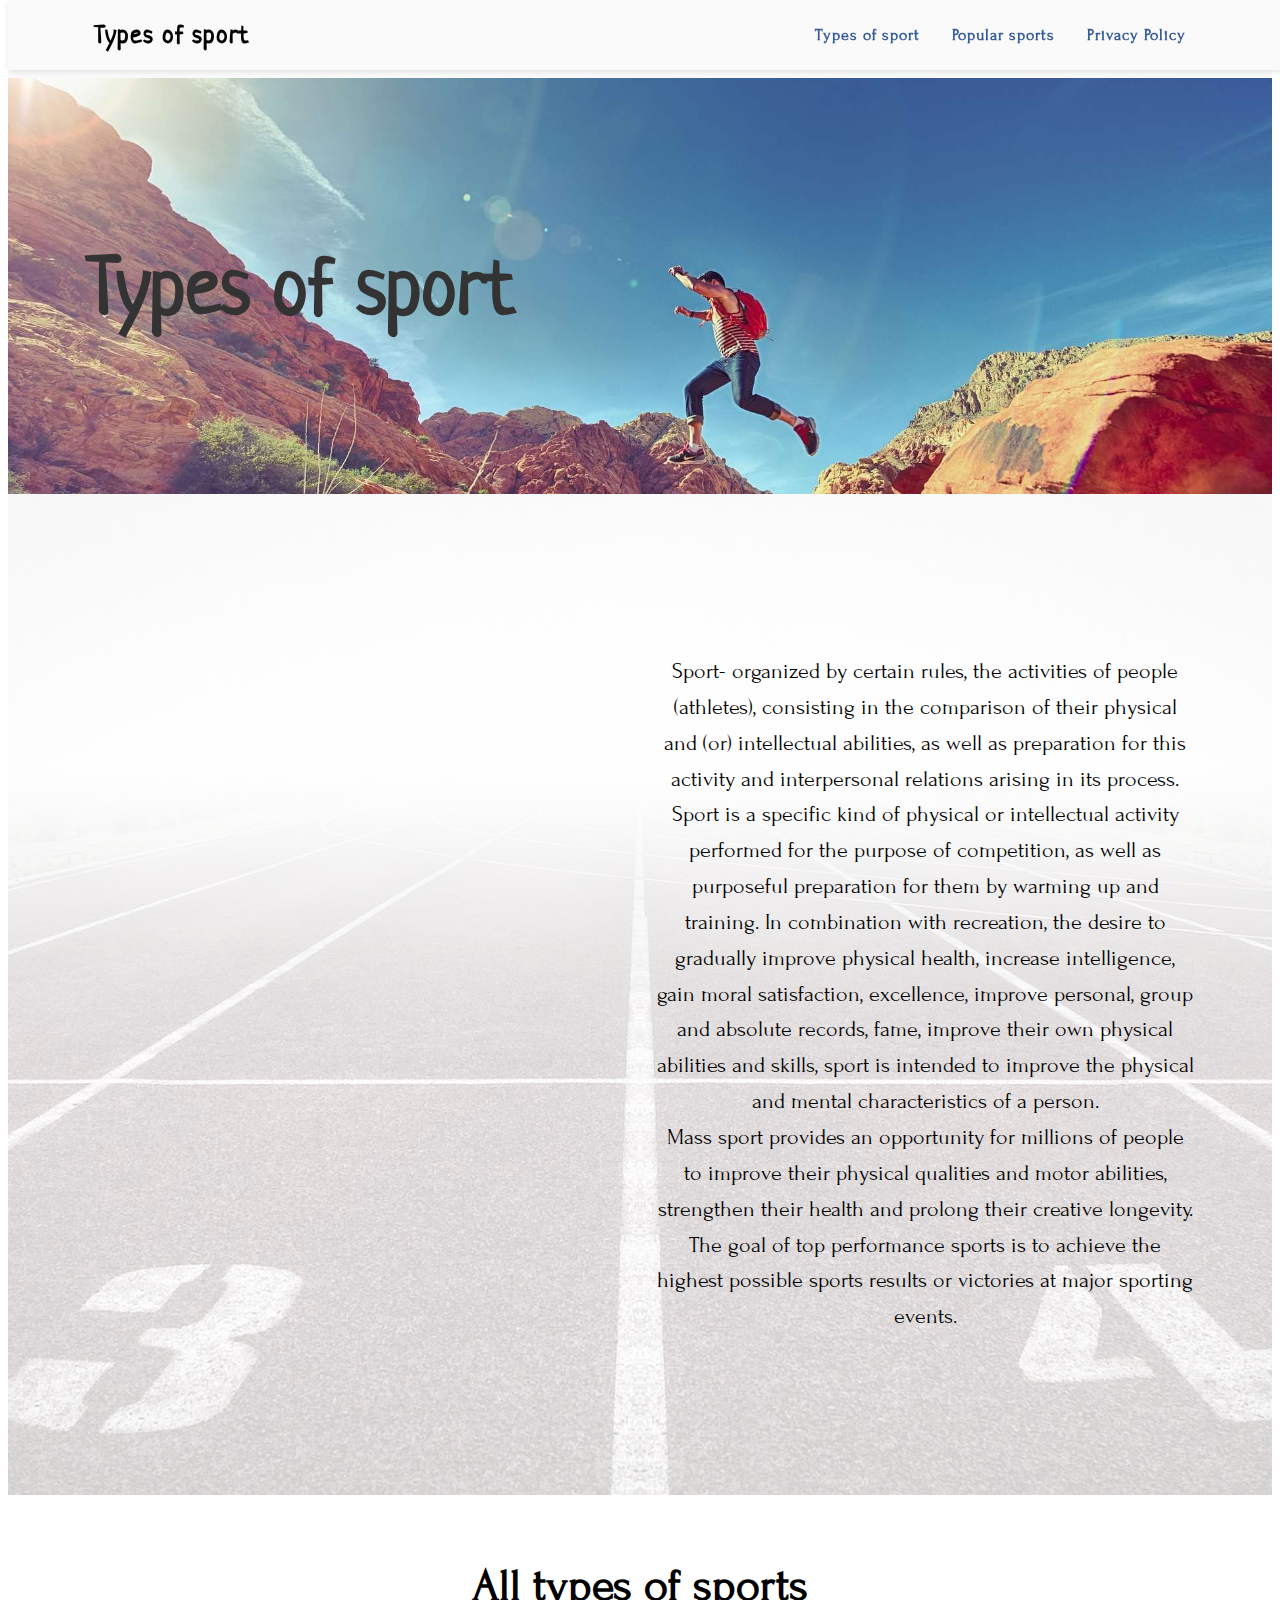
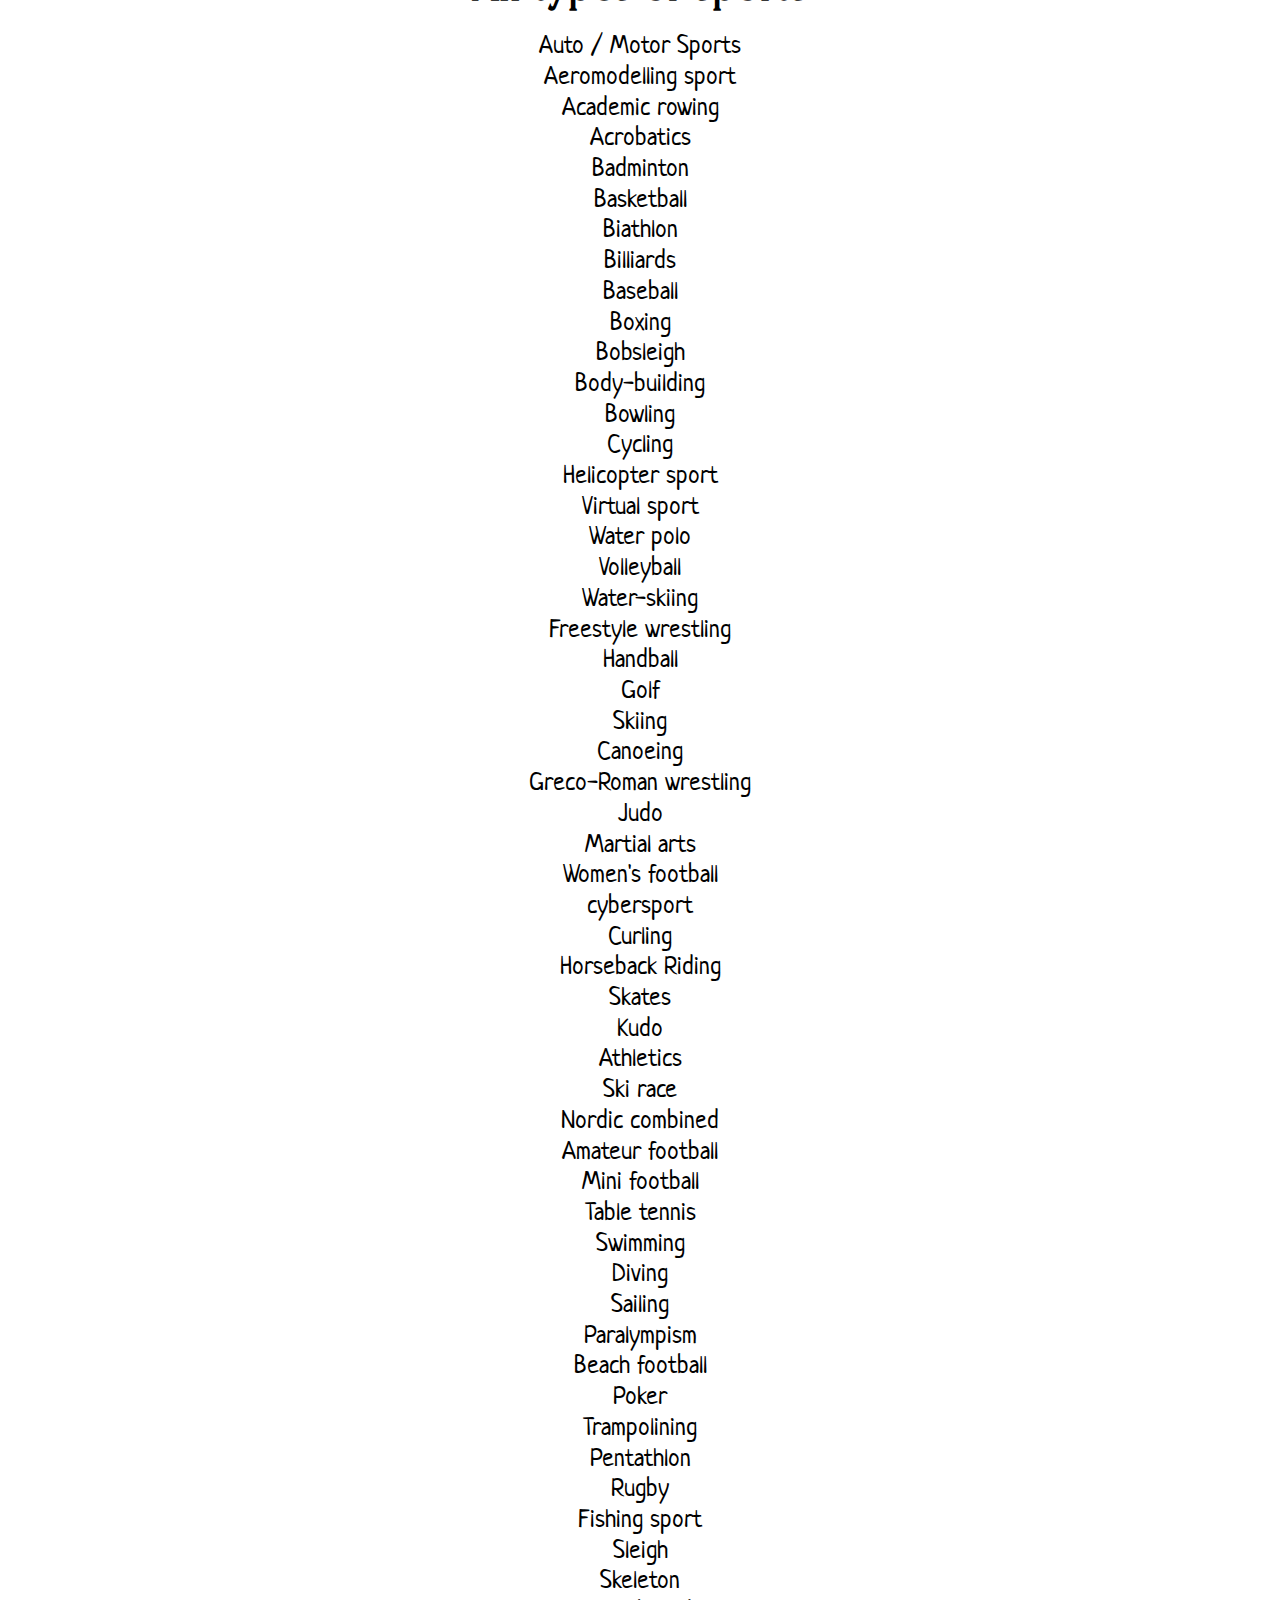
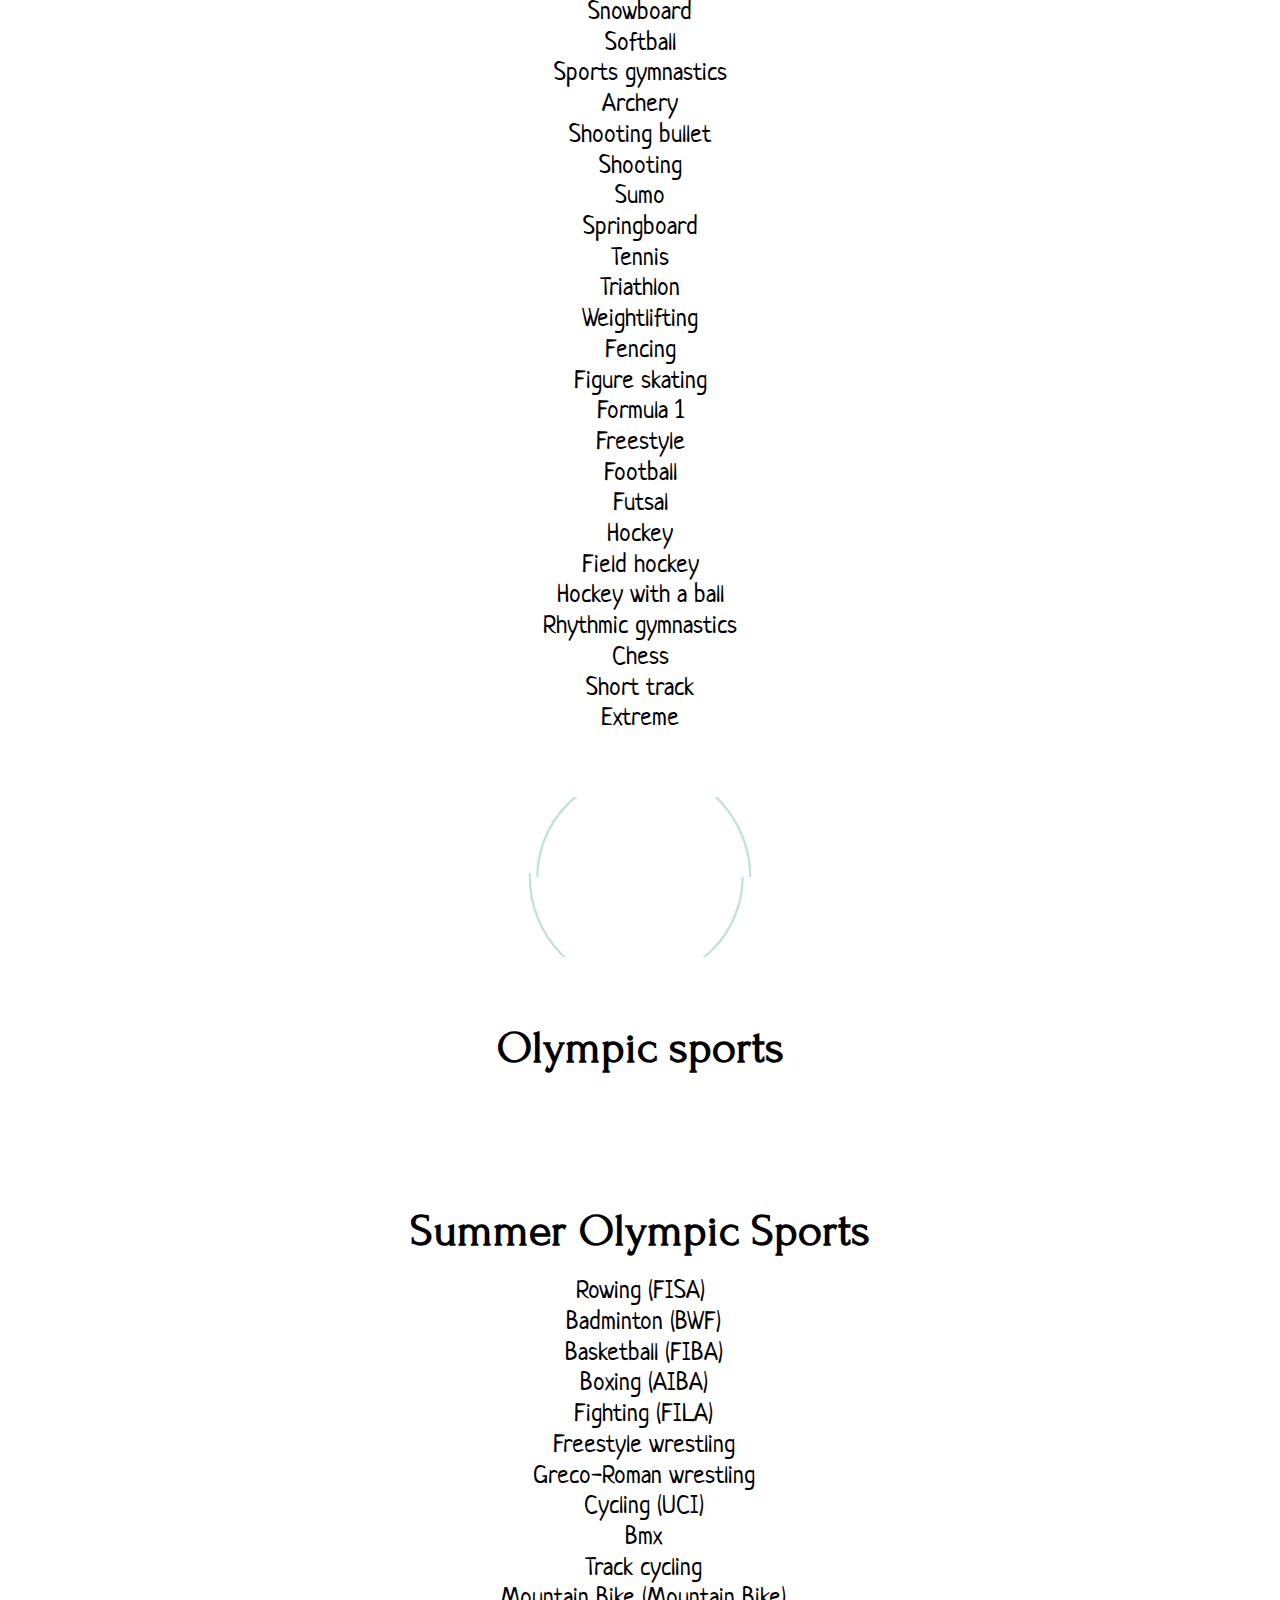
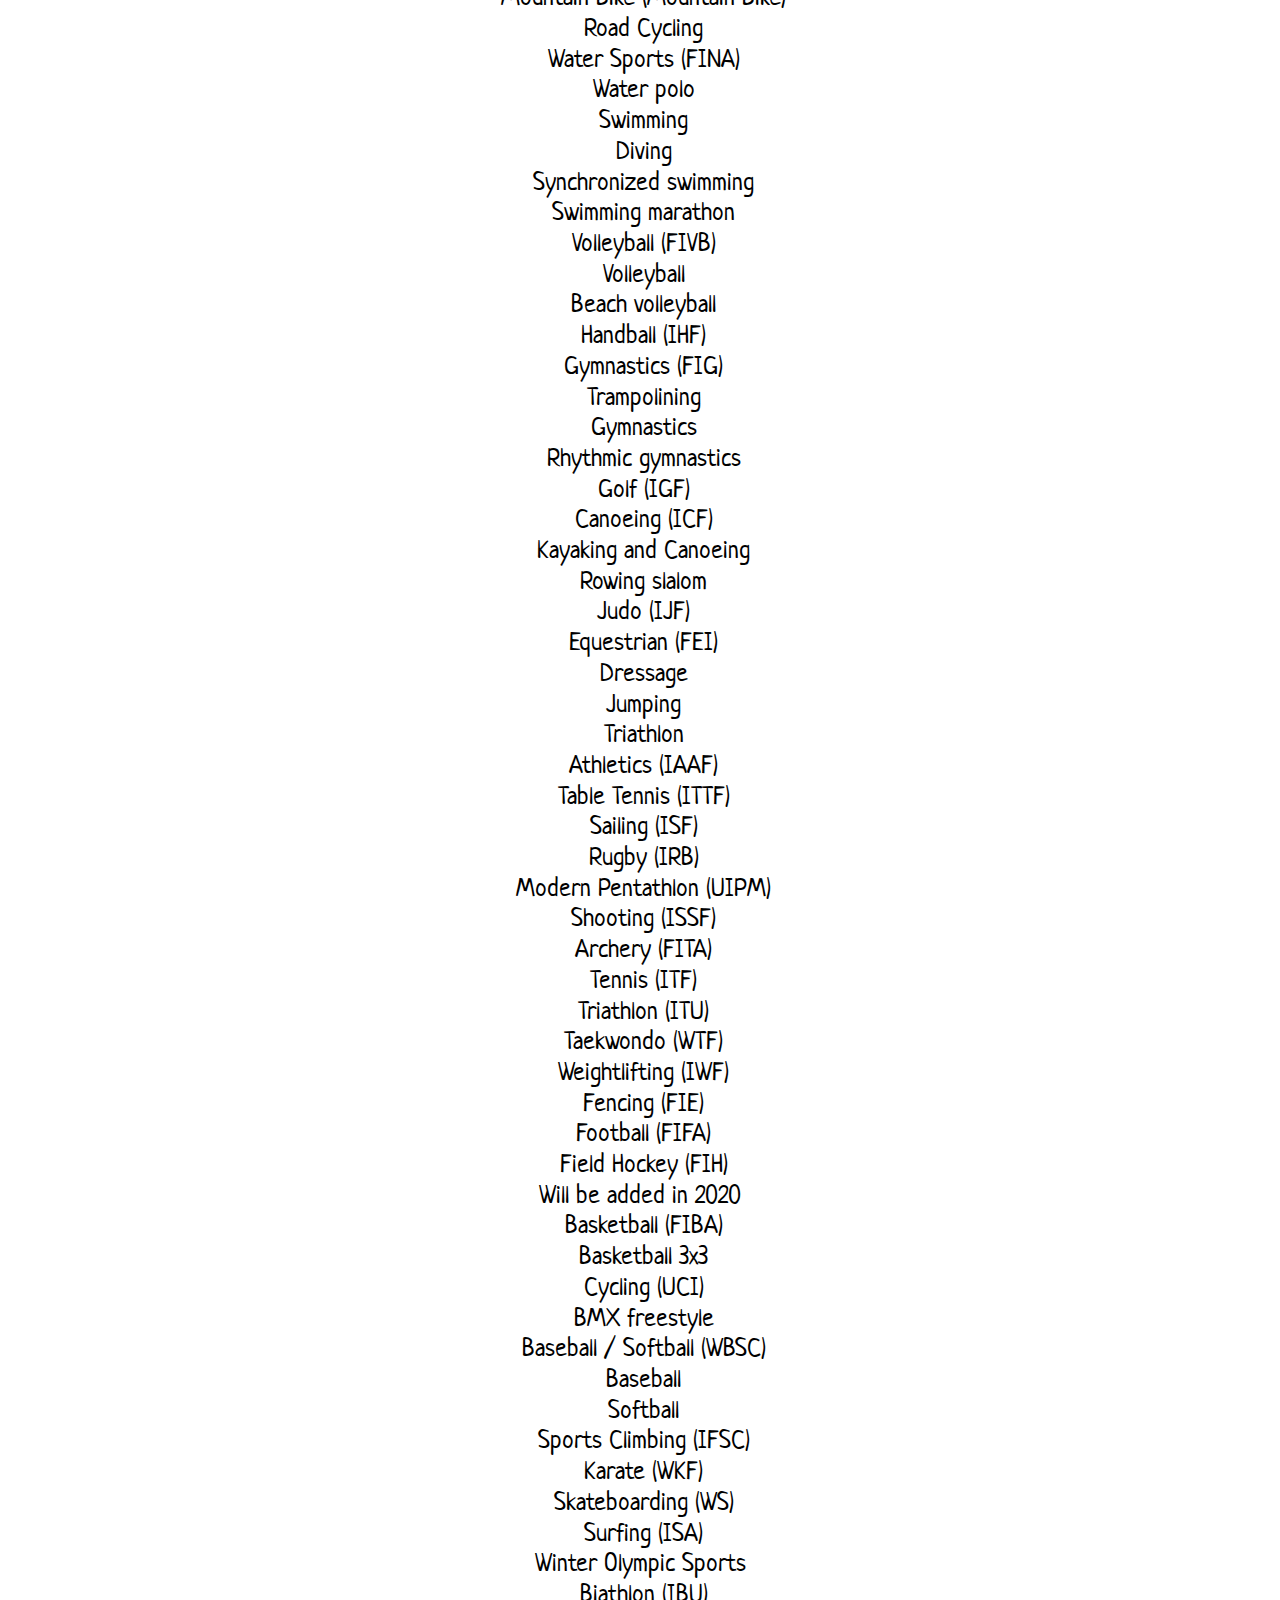
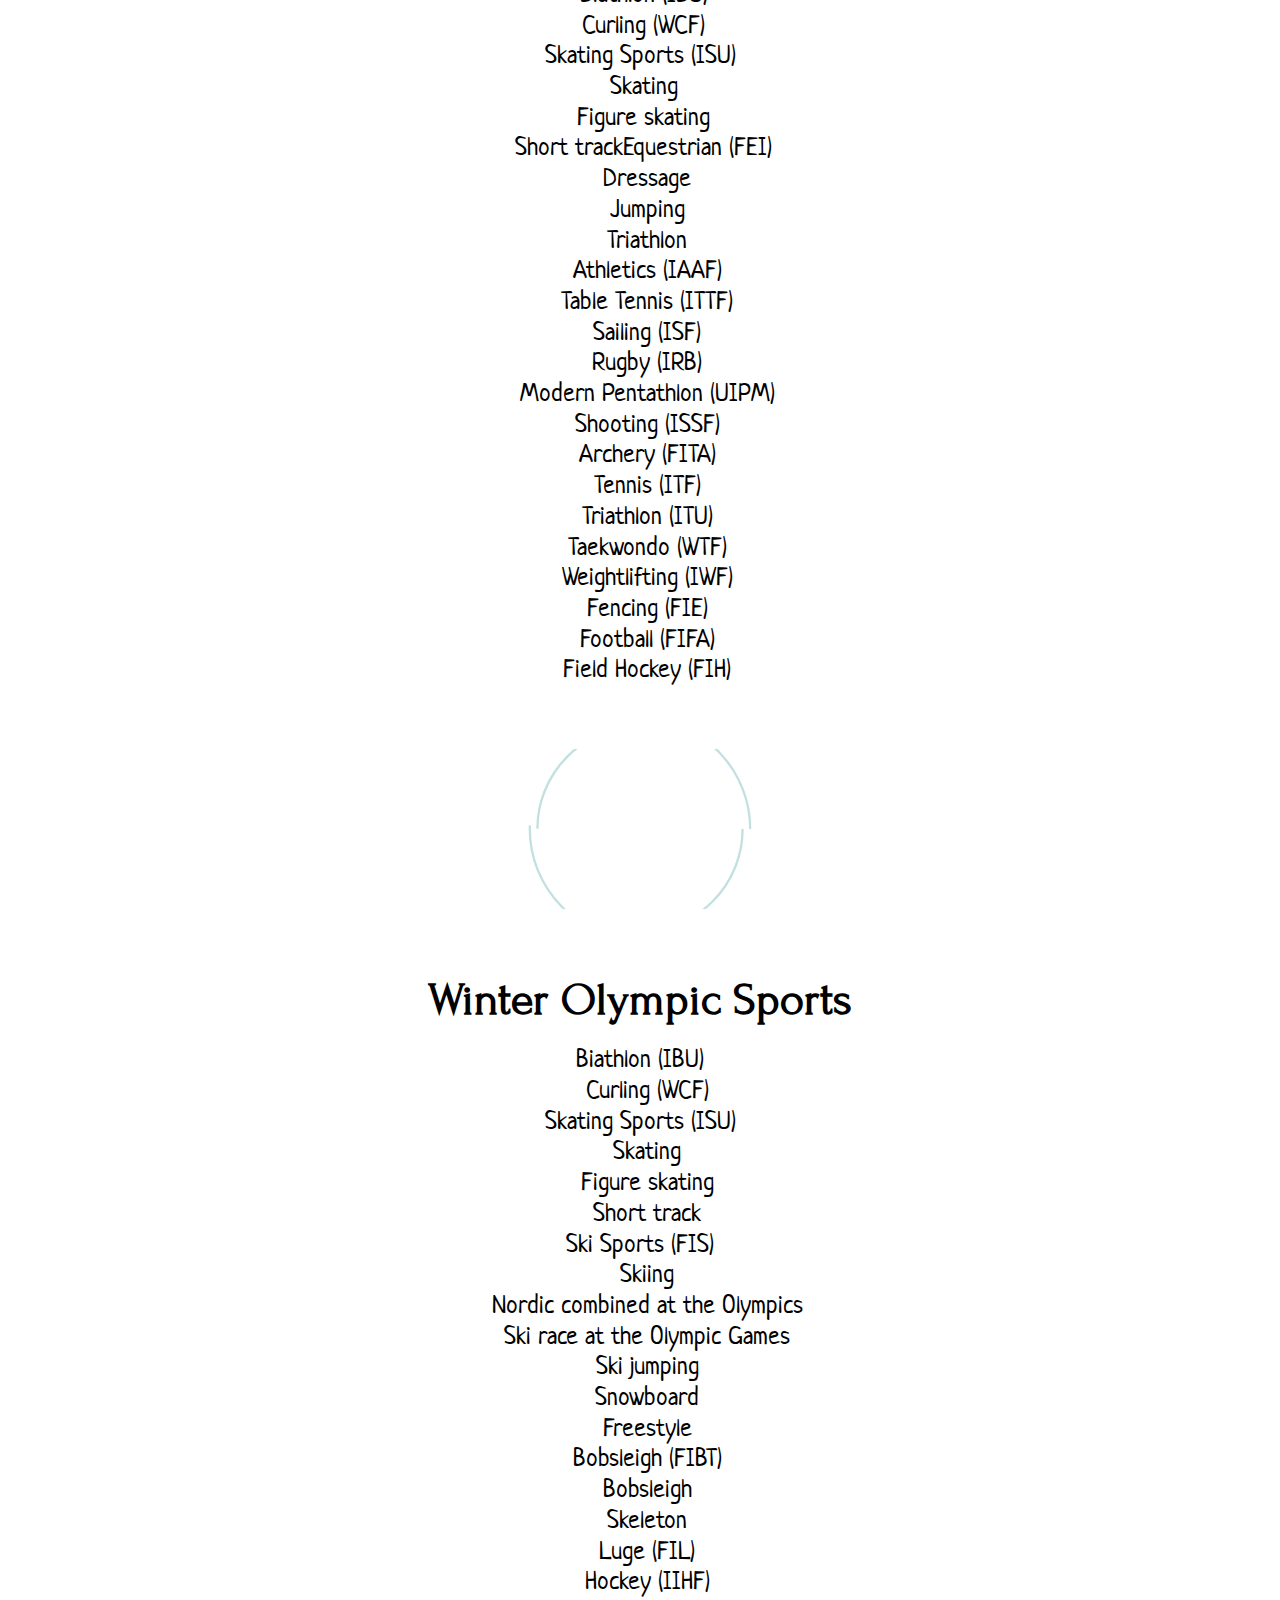
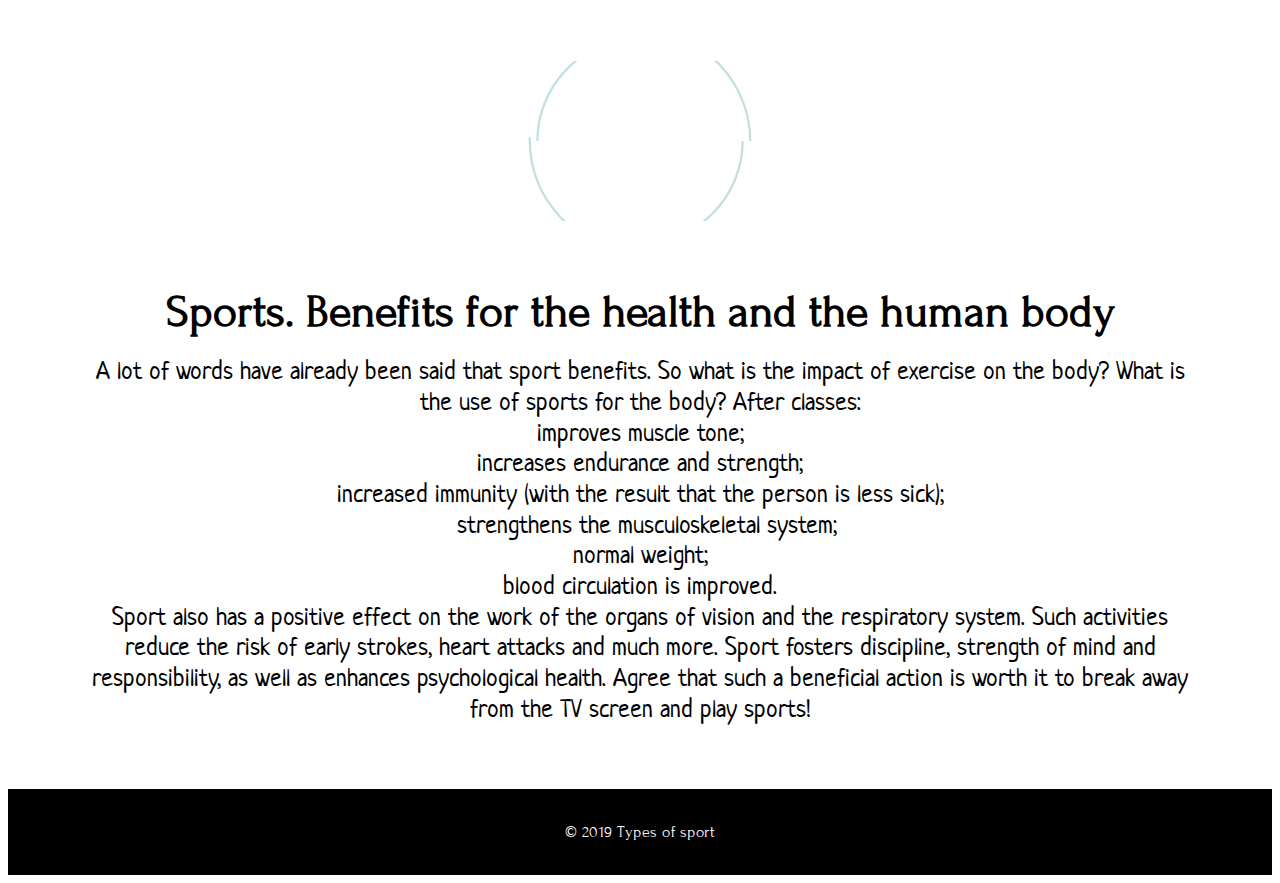
<file: index.html>
<!DOCTYPE html>
<html amp>
<head>
  <!-- Site made with 8b Website Builder v0.0.0.0, https://8b.com -->
  <meta charset="UTF-8">
  <meta http-equiv="X-UA-Compatible" content="IE=edge">
  <meta name="generator" content="8b v0.0.0.0, 8b.com">
  <meta name="viewport" content="width=device-width, initial-scale=1, minimum-scale=1">
  <link rel="shortcut icon" href="images/___128x147.png" type="image/x-icon">
  <meta name="description" content="Types of sport">
  <title>Types of sport</title>
  
<link rel="canonical" href="/">
 <style amp-boilerplate>body{-webkit-animation:-amp-start 8s steps(1,end) 0s 1 normal both;-moz-animation:-amp-start 8s steps(1,end) 0s 1 normal both;-ms-animation:-amp-start 8s steps(1,end) 0s 1 normal both;animation:-amp-start 8s steps(1,end) 0s 1 normal both}@-webkit-keyframes -amp-start{from{visibility:hidden}to{visibility:visible}}@-moz-keyframes -amp-start{from{visibility:hidden}to{visibility:visible}}@-ms-keyframes -amp-start{from{visibility:hidden}to{visibility:visible}}@-o-keyframes -amp-start{from{visibility:hidden}to{visibility:visible}}@keyframes -amp-start{from{visibility:hidden}to{visibility:visible}}</style>
<noscript><style amp-boilerplate>body{-webkit-animation:none;-moz-animation:none;-ms-animation:none;animation:none}</style></noscript>
<link href="https://fonts.googleapis.com/css?family=Neucha:400" rel="stylesheet">
 <link href="https://fonts.googleapis.com/css?family=Forum:400" rel="stylesheet">
 
 <style amp-custom> 
div,span,h1,h2,h3,h4,h5,h6,p,blockquote,a,ol,ul,li,figcaption,textarea,input{font: inherit;}*{box-sizing: border-box;outline: none;}*:focus{outline: none;}body{position: relative;font-style: normal;line-height: 1.5;color: #000000;}section{background-color: #ffffff;background-position: 50% 50%;background-repeat: no-repeat;background-size: cover;overflow: hidden;padding: 30px 0;}section,.container,.container-fluid{position: relative;word-wrap: break-word;}h1,h2,h3,h4,h5,h6{margin: 0;padding: 0;}p,li,blockquote{letter-spacing: 0.5px;line-height: 1.7;}ul,ol,blockquote,p{margin-bottom: 0;margin-top: 0;}a{cursor: pointer;}a,a:hover{text-decoration: none;}a.mbr-iconfont:hover{text-decoration: none;}h1,h2,h3,h4,h5,h6,.display-1,.display-2,.display-4,.display-5,.display-7{word-break: break-word;word-wrap: break-word;}b,strong{font-weight: bold;}blockquote{padding: 10px 0 10px 20px;position: relative;border-left: 3px solid;}input:-webkit-autofill,input:-webkit-autofill:hover,input:-webkit-autofill:focus,input:-webkit-autofill:active{transition-delay: 9999s;transition-property: background-color,color;}html,body{height: auto;min-height: 100vh;}.mbr-section-title{margin: 0;padding: 0;font-style: normal;line-height: 1.2;width: 100%;}.mbr-section-subtitle{line-height: 1.3;width: 100%;}.mbr-text{font-style: normal;line-height: 1.6;width: 100%;}.mbr-figure{align-self: center;}.btn{text-align: center;position: relative;margin: .4rem .8rem;font-weight: 700;border-width: 2px;border-style: solid;font-style: normal;white-space: normal;transition: all .2s ease-in-out,box-shadow 2s ease-in-out;display: inline-flex;align-items: center;justify-content: center;word-break: break-word;line-height: 1.5;letter-spacing: 1px;}.btn-form{padding: 1rem 2rem;}.btn-form:hover{cursor: pointer;}.note-popover .btn:after{display: none;}.card-title{margin: 0;}.card-img{border-radius: 0;width: auto;flex-shrink: 0;}.card-img img{width: 100%;}.card{position: relative;background-color: transparent;border: none;border-radius: 0;width: 100%;padding-left: 1rem;padding-right: 1rem;}@media (max-width: 767px){.card:not(.last-child){padding-bottom: 2rem;}} .card .card-wrapper{height: 100%;}@media (max-width: 767px){.card .card-wrapper{flex-direction: column;}} .card img{height: 100%;object-fit: cover;object-position: center;}@media (min-width: 992px){.lg-pb{padding-bottom: 3rem;}}@media (max-width: 991px){.md-pb{padding-bottom: 2rem;}}.card-inner,.items-list{display: flex;flex-direction: column;}.items-list{list-style-type: none;padding: 0;}.items-list .list-item{padding: 1rem 2rem;}.card-head{padding: 1.5rem 2rem;}.card-price-wrap{padding: 1rem 2rem;display: flex;flex-direction: column;}.card-button{padding: 1rem;margin: 0;}.gallery-img-wrap{position: relative;height: 100%;}.gallery-img-wrap:hover{cursor: pointer;}.gallery-img-wrap:hover .icon-wrap,.gallery-img-wrap:hover .caption-on-hover{opacity: 1;}.gallery-img-wrap:hover:after{opacity: .5;}.gallery-img-wrap amp-img{height: 100%;}.gallery-img-wrap:after{content: "";position: absolute;top: 0;bottom: 0;left: 0;right: 0;background: #000;opacity: 0;transition: opacity .3s;pointer-events: none;}.gallery-img-wrap .icon-wrap,.gallery-img-wrap .img-caption{position: absolute;z-index: 3;pointer-events: none;}.gallery-img-wrap .icon-wrap,.gallery-img-wrap .caption-on-hover{opacity: 0;transition: opacity .3s;}.gallery-img-wrap .icon-wrap{left: 50%;top: 50%;transform: translate(-50%,-50%);background-color: #fff;padding: .5rem;border-radius: 50%;}.gallery-img-wrap .img-caption{left: 0;right: 0;}.gallery-img-wrap .img-caption.caption-top{top: 0;}.gallery-img-wrap .img-caption.caption-bottom{bottom: 0;}.gallery-img-wrap .img-caption:after{content: "";position: absolute;top: 0;left: 0;right: 0;height: 100%;transition: opacity .3s;z-index: -1;pointer-events: none;}@media (max-width: 767px){.gallery-img-wrap:after,.gallery-img-wrap:hover:after,.gallery-img-wrap .icon-wrap{display: none;}.gallery-img-wrap .caption-on-hover{opacity: 1;}}.is-builder .gallery-img-wrap .icon-wrap{pointer-events: all;}.is-builder .gallery-img-wrap .img-caption > *{pointer-events: all;}.icons-list a{margin-right: 1rem;}.icons-list a:last-child{margin-right: 0;}.counter-container{position: relative;}.counter-container ol li{margin-bottom: 2rem;}.counter-container.stylizedCounters ol{counter-reset: section;}.counter-container.stylizedCounters ol li{z-index: 3;list-style: none;}.counter-container.stylizedCounters ol li:before{z-index: 2;position: absolute;left: 0px;counter-increment: section;content: counters(section,".") " ";text-align: center;margin: 0 10px;line-height: 37px;width: 40px;height: 40px;transition: all .2s;color: #232323;font-size: 25px;border-radius: 50%;font-weight: bold;}.timeline-wrap{position: relative;}.timeline-wrap .iconBackground{position: absolute;left: 50%;width: 20px;height: 20px;line-height: 30px;text-align: center;border-radius: 50%;font-size: 30px;display: inline-block;background-color: #232323;top: 20px;margin-left: -10px;}@media (max-width: 768px){.timeline-wrap .iconBackground{left: 0;}}.separline{position: relative;}@media (max-width: 768px){.separline:not(.last-child){padding-bottom: 2rem;}} .separline:before{position: absolute;content: "";width: 2px;background-color: #232323;left: calc(50% - 1px);height: calc(100% - 20px);top: 40px;}@media (max-width: 768px){.separline:before{left: 0;}}amp-image-lightbox a.control{position: absolute;width: 32px;height: 32px;right: 48px;top: 32px;z-index: 1000;}amp-image-lightbox a.control .close{position: relative;}amp-image-lightbox a.control .close:before,amp-image-lightbox a.control .close:after{position: absolute;left: 15px;content: ' ';height: 33px;width: 2px;background-color: #fff;}amp-image-lightbox a.control .close:before{transform: rotate(45deg);}amp-image-lightbox a.control .close:after{transform: rotate(-45deg);}.iconbox.iconfont-wrapper{cursor: pointer;}.iconbox.iconfont-wrapper svg{pointer-events: none;}.lightbox{background: rgba(0,0,0,0.8);width: 100%;height: 100%;position: absolute;display: flex;flex-direction: column;-webkit-align-items: center;align-items: center;-webkit-justify-content: center;justify-content: center;}.lightbox .video-block{width: 100%;}.hidden{visibility: hidden;}.super-hide{display: none;}.inactive{-webkit-user-select: none;-moz-user-select: none;-ms-user-select: none;user-select: none;pointer-events: none;-webkit-user-drag: none;user-drag: none;}.popover-content ul.show{min-height: 155px;}.mbr-white{color: #ffffff;}.mbr-black{color: #000000;}.align-left{text-align: left;}.align-left .list-item{justify-content: flex-start;}.align-center{text-align: center;}.align-center .list-item{justify-content: center;}.align-right{text-align: right;}.align-right .list-item{justify-content: flex-end;}@media (max-width: 767px){.align-left,.align-center,.align-right{text-align: center;}.align-left .list-item,.align-center .list-item,.align-right .list-item{justify-content: center;}}.mbr-light{font-weight: 300;}.mbr-regular{font-weight: 400;}.mbr-semibold{font-weight: 500;}.mbr-bold{font-weight: 700;}.mbr-section-btn{margin-left: -.8rem;margin-right: -.8rem;font-size: 0;}nav .mbr-section-btn{margin-left: 0rem;margin-right: 0rem;}.btn .mbr-iconfont,.btn.btn-sm .mbr-iconfont{cursor: pointer;margin-right: 0.5rem;}.btn.btn-md .mbr-iconfont,.btn.btn-md .mbr-iconfont{margin-right: 0.8rem;}[type="submit"]{-webkit-appearance: none;}.mbr-fullscreen .mbr-overlay{min-height: 100vh;}.mbr-fullscreen{display: flex;display: -webkit-flex;display: -moz-flex;display: -ms-flex;display: -o-flex;align-items: center;-webkit-align-items: center;min-height: 100vh;padding-top: 3rem;padding-bottom: 3rem;}.mbr-overlay{bottom: 0;left: 0;position: absolute;right: 0;top: 0;z-index: 0;}.mbr-parallax-bg{bottom: 0;left: 0;opacity: .5;position: absolute;right: 0;top: 0;z-index: 0;background-position: 50% 50%;background-repeat: no-repeat;background-size: cover;}section.menu{min-height: 70px;}.menu-container{display: flex;justify-content: space-between;align-items: center;min-height: 70px;}@media (max-width: 991px){.menu-container{max-width: 100%;padding: 0 2rem;}} @media (max-width: 767px){.menu-container{padding: 0 1rem;}}.navbar{z-index: 100;width: 100%;}.navbar-fixed-top{position: fixed;top: 0;}.navbar-brand{display: flex;align-items: center;word-break: break-word;z-index: 1;}.navbar-logo{margin-right: .8rem;}@media (max-width: 767px){.navbar-logo amp-img{max-height: 55px;max-width: 55px;}}.navbar-caption-wrap{display: flex;}.navbar .navbar-collapse{display: flex;flex-basis: auto;align-items: center;justify-content: flex-end;}@media (max-width: 991px){.navbar .navbar-collapse{display: none;position: absolute;top: 0;right: 0;min-height: 100vh;padding: 70px 2rem 1rem;z-index: 1;}}@media (max-width: 991px){.navbar.opened .navbar-collapse.show,.navbar.opened .navbar-collapse.collapsing{display: block;}.is-builder .navbar-collapse{position: fixed;}}.navbar-nav{list-style-type: none;display: flex;flex-wrap: wrap;padding-left: 0;min-width: 10rem;}@media (max-width: 991px){.navbar-nav{flex-direction: column;}} .navbar-nav .mbr-iconfont{margin-right: .2rem;}.nav-item{word-break: break-all;}.nav-link{display: flex;align-items: center;justify-content: center;}.nav-link,.navbar-caption{transition: all 0.2s;letter-spacing: 1px;}.nav-dropdown .dropdown-menu{min-width: 10rem;padding-bottom: 1.25rem;padding-top: 1.25rem;position: absolute;left: 0;}.nav-dropdown .dropdown-menu .dropdown-item{line-height: 2;display: flex;justify-content: center;align-items: center;padding: .25rem 1.5rem;white-space: nowrap;}.nav-dropdown .dropdown-menu .dropdown{position: relative;}.dropdown-menu .dropdown:hover > .dropdown-menu{opacity: 1;pointer-events: all;}.nav-dropdown .dropdown-submenu{top: 0;left: 100%;margin: 0;}.nav-item.dropdown{position: relative;}.nav-item.dropdown .dropdown-menu{opacity: 0;pointer-events: none;}.nav-item.dropdown:hover > .dropdown-menu{opacity: 1;pointer-events: all;}.link.dropdown-toggle:after{content: '';margin-left: .25rem;border-top: 0.35em solid;border-right: 0.35em solid transparent;border-left: 0.35em solid transparent;border-bottom: 0;}.navbar .dropdown.open > .dropdown-menu{display: block;}@media (max-width: 991px){.is-builder .nav-dropdown .dropdown-menu{position: relative;}.nav-dropdown .dropdown-submenu{left: 0;}.dropdown-item{padding: .25rem 1.5rem;margin: 0;justify-content: center;}.dropdown-item:after{right: auto;}.navbar.opened .dropdown-menu{top: 0;}.dropdown-toggle[data-toggle="dropdown-submenu"]:after{content: '';margin-left: .25rem;border-top: .35em solid;border-right: .35em solid transparent;border-left: .35em solid transparent;border-bottom: 0;top: 55%;}}.navbar-buttons{display: flex;flex-wrap: wrap;align-items: center;justify-content: center;}@media (max-width: 991px){.navbar-buttons{flex-direction: column;}}.menu-social-list{display: flex;align-items: center;justify-content: center;flex-wrap: wrap;}.menu-social-list a{margin: 0 .5rem;}button.navbar-toggler{position: absolute;right: 20px;top: 25px;width: 31px;height: 20px;cursor: pointer;transition: all .2s;align-self: center;}.hamburger span{position: absolute;right: 0;width: 30px;height: 2px;border-right: 5px;}.hamburger span:nth-child(1){top: 0;transition: all .2s;}.hamburger span:nth-child(2){top: 8px;transition: all .15s;}.hamburger span:nth-child(3){top: 8px;transition: all .15s;}.hamburger span:nth-child(4){top: 16px;transition: all .2s;}nav.opened .navbar-toggler:not(.hide) .hamburger span:nth-child(1){top: 8px;width: 0;opacity: 0;right: 50%;transition: all .2s;}nav.opened .navbar-toggler:not(.hide) .hamburger span:nth-child(2){-webkit-transform: rotate(45deg);transform: rotate(45deg);transition: all .25s;}nav.opened .navbar-toggler:not(.hide) .hamburger span:nth-child(3){-webkit-transform: rotate(-45deg);transform: rotate(-45deg);transition: all .25s;}nav.opened .navbar-toggler:not(.hide) .hamburger span:nth-child(4){top: 8px;width: 0;opacity: 0;right: 50%;transition: all .2s;}.ampstart-btn.hamburger{position: absolute;top: 25px;right: 15px;margin-left: auto;width: 30px;height: 20px;background: none;border: none;cursor: pointer;z-index: 1000;}@media (min-width: 992px){.ampstart-btn,amp-sidebar{display: none;}.dropdown-menu .dropdown-toggle:after{content: '';border-bottom: 0.35em solid transparent;border-left: 0.35em solid;border-right: 0;border-top: 0.35em solid transparent;margin-left: 0.3rem;margin-top: -0.3077em;position: absolute;right: 1.1538em;top: 50%;}}.close-sidebar{width: 30px;height: 30px;position: relative;cursor: pointer;background-color: transparent;border: none;}.close-sidebar span{position: absolute;left: 0;width: 30px;height: 2px;border-right: 5px;}.close-sidebar span:nth-child(1){transform: rotate(45deg);}.close-sidebar span:nth-child(2){transform: rotate(-45deg);}.builder-sidebar{position: relative;min-height: 100vh;z-index: 1030;padding: 1rem 2rem;max-width: 20rem;}.builder-sidebar .dropdown:hover > .dropdown-menu{position: relative;text-align: center;}section.sidebar-open:before{content: '';position: fixed;top: 0;bottom: 0;right: 0;left: 0;background-color: rgba(0,0,0,0.2);z-index: 1040;}.map-placeholder{display: none;}.map-placeholder h4{padding-top: 5rem;color: #767676;text-align: center;}.google-map{position: relative;width: 100%;}@media (max-width: 992px){.google-map{padding: 0;margin: 0;}} .google-map [data-state-details]{color: #6b6763;font-family: Montserrat;height: 1.5em;margin-top: -0.75em;padding-left: 1.25rem;padding-right: 1.25rem;position: absolute;text-align: center;top: 50%;width: 100%;}.google-map[data-state]{background: #e9e5dc;}.google-map[data-state="loading"] [data-state-details]{display: none;}div[submit-success]{padding: 1rem;margin-bottom: 1rem;}div[submit-error]{padding: 1rem;margin-bottom: 1rem;}textarea[type="hidden"]{display: none;}amp-img{width: 100%;}amp-img img{max-height: 100%;max-width: 100%;}img.mbr-temp{width: 100%;}.rounded{border-radius: 50%;}.is-builder .nodisplay + img[async],.is-builder .nodisplay + img[decoding="async"],.is-builder amp-img > a + img[async],.is-builder amp-img > a + img[decoding="async"]{display: none;}html:not(.is-builder) amp-img > a{position: absolute;top: 0;bottom: 0;left: 0;right: 0;z-index: 1;}.is-builder .temp-amp-sizer{position: absolute;}.is-builder amp-youtube .temp-amp-sizer,.is-builder amp-vimeo .temp-amp-sizer{position: static;}.is-builder section.horizontal-menu .ampstart-btn{display: none;}.is-builder section.horizontal-menu .dropdown-menu{z-index: auto;opacity: 1;pointer-events: auto;}.is-builder section.horizontal-menu .nav-dropdown .link.dropdown-toggle[aria-expanded="true"]{margin-right: 0;padding: 0.667em 1em;}div.placeholder{z-index: 4;background: rgba(255,255,255,0.5);}div.placeholder svg{position: absolute;top: 50%;left: 50%;transform: translate(-50%,-50%);width: 20%;height: auto;}div.placeholder svg circle.big{animation: big-anim 3s linear infinite;}div.placeholder svg circle.small{animation: small-anim 1.5s linear infinite;}@keyframes big-anim{from{stroke-dashoffset: 900;}to{stroke-dashoffset: 0;}}@keyframes small-anim{from{stroke-dashoffset: 850;}to{stroke-dashoffset: 0;}}.placeholder-loader .amp-active > div{display: none;}.container{padding-right: 1rem;padding-left: 1rem;width: 100%;margin-right: auto;margin-left: auto;}@media (max-width: 767px){.container{max-width: 540px;}} @media (min-width: 768px){.container{max-width: 720px;}} @media (min-width: 992px){.container{max-width: 960px;}} @media (min-width: 1200px){.container{max-width: 1140px;}}.container-fluid{width: 100%;margin-right: auto;margin-left: auto;padding-left: 1rem;padding-right: 1rem;}.media-container-row{display: flex;flex-wrap: wrap;}@media (min-width: 992px){.media-container-row{flex-wrap: nowrap;}}.mbr-flex{display: flex;}.flex-wrap{flex-wrap: wrap;}.mbr-jc-s{justify-content: flex-start;}.mbr-jc-c{justify-content: center;}.mbr-jc-e{justify-content: flex-end;}.mbr-row{display: -webkit-box;display: -webkit-flex;display: -ms-flexbox;display: flex;-webkit-flex-wrap: wrap;-ms-flex-wrap: wrap;flex-wrap: wrap;margin-right: -1rem;margin-left: -1rem;}.mbr-row-reverse{flex-direction: row-reverse;}.mbr-column{flex-direction: column;}@media (max-width: 767px){.mbr-col-sm-12{-ms-flex: 0 0 100%;flex: 0 0 100%;max-width: 100%;padding-right: 1rem;padding-left: 1rem;}}@media (min-width: 768px){.mbr-col-md-3{-ms-flex: 0 0 25%;flex: 0 0 25%;max-width: 25%;padding-right: 1rem;padding-left: 1rem;}.mbr-col-md-4{-ms-flex: 0 0 33.333333%;flex: 0 0 33.333333%;max-width: 33.333333%;padding-right: 1rem;padding-left: 1rem;}.mbr-col-md-5{-ms-flex: 0 0 41.666667%;flex: 0 0 41.666667%;max-width: 41.666667%;padding-right: 1rem;padding-left: 1rem;}.mbr-col-md-6{-ms-flex: 0 0 50%;flex: 0 0 50%;max-width: 50%;padding-right: 1rem;padding-left: 1rem;}.mbr-col-md-7{-ms-flex: 0 0 58.333333%;flex: 0 0 58.333333%;max-width: 58.333333%;padding-right: 1rem;padding-left: 1rem;}.mbr-col-md-8{-ms-flex: 0 0 66.666667%;flex: 0 0 66.666667%;max-width: 66.666667%;padding-left: 1rem;padding-right: 1rem;}.mbr-col-md-10{-ms-flex: 0 0 83.333333%;flex: 0 0 83.333333%;max-width: 83.333333%;padding-left: 1rem;padding-right: 1rem;}.mbr-col-md-12{-ms-flex: 0 0 100%;flex: 0 0 100%;max-width: 100%;padding-right: 1rem;padding-left: 1rem;}}@media (min-width: 992px){.mbr-col-lg-2{-ms-flex: 0 0 16.666667%;flex: 0 0 16.666667%;max-width: 16.666667%;padding-right: 1rem;padding-left: 1rem;}.mbr-col-lg-3{-ms-flex: 0 0 25%;flex: 0 0 25%;max-width: 25%;padding-right: 1rem;padding-left: 1rem;}.mbr-col-lg-4{-ms-flex: 0 0 33.33%;flex: 0 0 33.33%;max-width: 33.33%;padding-right: 1rem;padding-left: 1rem;}.mbr-col-lg-5{-ms-flex: 0 0 41.666%;flex: 0 0 41.666%;max-width: 41.666%;padding-right: 1rem;padding-left: 1rem;}.mbr-col-lg-6{-ms-flex: 0 0 50%;flex: 0 0 50%;max-width: 50%;padding-right: 1rem;padding-left: 1rem;}.mbr-col-lg-7{-ms-flex: 0 0 58.333333%;flex: 0 0 58.333333%;max-width: 58.333333%;padding-right: 1rem;padding-left: 1rem;}.mbr-col-lg-8{-ms-flex: 0 0 66.666667%;flex: 0 0 66.666667%;max-width: 66.666667%;padding-left: 1rem;padding-right: 1rem;}.mbr-col-lg-9{-ms-flex: 0 0 75%;flex: 0 0 75%;max-width: 75%;padding-left: 1rem;padding-right: 1rem;}.mbr-col-lg-10{-ms-flex: 0 0 83.3333%;flex: 0 0 83.3333%;max-width: 83.3333%;padding-right: 1rem;padding-left: 1rem;}.mbr-col-lg-12{-ms-flex: 0 0 100%;flex: 0 0 100%;max-width: 100%;padding-right: 1rem;padding-left: 1rem;}}@media (min-width: 1200px){.mbr-col-xl-7{-ms-flex: 0 0 58.333333%;flex: 0 0 58.333333%;max-width: 58.333333%;padding-right: 1rem;padding-left: 1rem;}.mbr-col-xl-4{-ms-flex: 0 0 33.333333%;flex: 0 0 33.333333%;max-width: 33.333333%;padding-right: 1rem;padding-left: 1rem;}.mbr-col-xl-8{-ms-flex: 0 0 66.666667%;flex: 0 0 66.666667%;max-width: 66.666667%;padding-left: 1rem;padding-right: 1rem;}.mbr-col-xl-5{-ms-flex: 0 0 41.666667%;flex: 0 0 41.666667%;max-width: 41.666667%;}}.mbr-pt-1{padding-top: .5rem;}.mbr-pt-2{padding-top: 1rem;}.mbr-pt-3{padding-top: 1.5rem;}.mbr-pt-4{padding-top: 2rem;}.mbr-pt-5{padding-top: 3rem;}.mbr-pb-1{padding-bottom: .5rem;}.mbr-pb-2{padding-bottom: 1rem;}.mbr-pb-3{padding-bottom: 1.5rem;}.mbr-pb-4{padding-bottom: 2rem;}.mbr-pb-5{padding-bottom: 3rem;}.mbr-px-1{padding-left: .5rem;padding-right: .5rem;}.mbr-px-2{padding-left: 1rem;padding-right: 1rem;}.mbr-px-3{padding-left: 1.5rem;padding-right: 1.5rem;}.mbr-px-4{padding-left: 2rem;padding-right: 2rem;}@media (max-width: 991px){.mbr-px-4{padding-left: 1rem;padding-right: 1rem;}}.mbr-px-5{padding-left: 3rem;padding-right: 3rem;}@media (max-width: 991px){.mbr-px-5{padding-left: 1rem;padding-right: 1rem;}}.mbr-m-sub-1{margin-left: -1rem;margin-right: -1rem;}@media (max-width: 768px){.mbr-m-sub-1{margin-left: 0;margin-right: 0;}}.mbr-py-1{padding-top: .5rem;padding-bottom: .5rem;}.mbr-py-2{padding-top: 1rem;padding-bottom: 1rem;}@media (max-width: 767px){.mbr-py-2{padding-top: 0rem;padding-bottom: 0rem;}}.mbr-py-3{padding-top: 1.5rem;padding-bottom: 1.5rem;}@media (max-width: 991px){.mbr-py-3{padding-top: 1rem;padding-bottom: 1rem;}}.mbr-py-4{padding-top: 2rem;padding-bottom: 2rem;}@media (max-width: 991px){.mbr-py-4{padding-top: 1rem;padding-bottom: 1rem;}}.mbr-py-5{padding-top: 3rem;padding-bottom: 3rem;}@media (max-width: 991px){.mbr-py-5{padding-top: 1rem;padding-bottom: 1rem;}}.mbr-p-1{padding: .5rem;}.mbr-p-2{padding: 1rem;}.mbr-p-3{padding: 1.5rem;}@media (max-width: 991px){.mbr-p-3{padding: 1rem;}}.mbr-p-4{padding: 2rem;}@media (max-width: 991px){.mbr-p-4{padding: 1rem;}}.mbr-p-5{padding: 3rem;}@media (max-width: 991px){.mbr-p-5{padding: 1rem;}}.mbr-ml-auto{margin-left: auto;}.mbr-mr-auto{margin-right: auto;}.mbr-m-auto{margin: auto;}.form-block{z-index: 1;background-color: transparent;padding: 3rem;position: relative;overflow: visible;}.form-block .mbr-overlay{z-index: -1;}@media (max-width: 992px){.form-block{padding: 1rem;}} .form-block input,.form-block textarea{border-radius: 0;background-color: #ffffff;margin: 0;transition: 0.4s;width: 100%;border: 1px solid #e0e0e0;padding: 11px 1rem;}form .fieldset{display: flex;justify-content: center;flex-wrap: wrap;align-items: center;}.field{flex-basis: auto;flex-grow: 1;flex-shrink: 1;padding: 0.5rem;}@media (max-width: 768px){.field{flex-basis: 100%;}}textarea{width: 100%;margin-right: 0;}.text-field{flex-basis: 100%;flex-grow: 1rem;flex-shrink: 1;padding: 0.5rem;}amp-img,img{height: 100%;width: 100%;}amp-sidebar{background: transparent;}.is-builder .menu{overflow: visible;}.is-builder .preview button{opacity: 0.5;position: relative;pointer-events: none;}.is-builder .preview button:before{display: block;position: absolute;content: '';background-color: #efefef;left: 0;right: 0;top: 0;bottom: 0;z-index: 2;}.hidden-slide{display: none;}.visible-slide{display: flex;}.dots-wrapper .dots{margin: 4px 8px;}.dots-wrapper .dots span{cursor: pointer;border-radius: 12px;display: block;height: 24px;width: 24px;transition: 0.4s;border: 10px solid #cccccc;}.dots-wrapper .dots span:hover{opacity: 1;}.dots-wrapper .dots span.current{outline: none;width: 40px;opacity: 1;}.amp-carousel-button{outline: none;border-radius: 50%;border: 10px transparent solid;transform: scale(1.5) translateY(-50%);height: 45px;width: 45px;transition: 0.4s;cursor: pointer;}.amp-carousel-button:hover{opacity: 1;}.amp-carousel-button-next{background-position: 75% 50%;}.amp-carousel-button-prev{background-position: 25% 50%;}button.btn-img{cursor: pointer;}.iconfont-wrapper{display: inline-block;width: 1.5rem;height: 1.5rem;}.amp-iconfont{vertical-align: middle;width: 1.5rem;height: 100%;font-size: 1.5rem;}#freeversion-wrapper{position: relative;z-index: 1000;}@media (max-width: 767px){#freeversion-wrapper{position: sticky;bottom: 0;}}#freeversion{text-align: center;display: flex;background-color: #fff;border-top: 2px solid #efefef;border-left: 1px solid #efefef;bottom: 0;right: 0;justify-content: center;padding: 1rem;}@media (min-width: 768px){#freeversion{position: fixed;}} #freeversion > *{display: flex;align-self: center;}@media (max-width: 767px){#freeversion{width: 100%;}} #freeversion .freeversion{color: #000;}@media (min-width: 768px){#freeversion .freeversion{max-width: 160px;}} #freeversion .btn-wrap .btn{padding: 5px;white-space: nowrap;}@media (max-width: 992px){#freeversion .btn-wrap .btn{margin: 0;white-space: normal;}} @media (max-width: 992px){#freeversion > *,#freeversion .btn-wrap .btn{padding: 5px;}}
body{font-family: Didact Gothic;}blockquote{border-color: #faab9f;}div[submit-success]{background: #365c9a;}div[submit-error]{background: #b2ccd2;}.display-1{font-family: 'Neucha',handwriting;font-size: 5rem;line-height: 1.2;}.display-2{font-family: 'Forum',display;font-size: 2.875rem;line-height: 1.2;}.display-4{font-family: 'Forum',display;font-size: 1rem;line-height: 1.4;}.display-5{font-family: 'Neucha',handwriting;font-size: 1.6rem;line-height: 1.2;}.display-7{font-family: 'Forum',display;font-size: 1.4rem;line-height: 1.6;}.form-block input,.form-block textarea{font-family: 'Forum',display;font-size: 1.4rem;line-height: 1.6;}@media (max-width: 768px){.display-1{font-size: 4rem;font-size: calc( 2.4rem + (5 - 2.4) * ((100vw - 20rem) / (48 - 20)));line-height: calc( 1.4 * (2.4rem + (5 - 2.4) * ((100vw - 20rem) / (48 - 20))));}.display-2{font-size: 2.3rem;font-size: calc( 1.65625rem + (2.875 - 1.65625) * ((100vw - 20rem) / (48 - 20)));line-height: calc( 1.4 * (1.65625rem + (2.875 - 1.65625) * ((100vw - 20rem) / (48 - 20))));}.display-4{font-size: 0.8rem;font-size: calc( 1rem + (1 - 1) * ((100vw - 20rem) / (48 - 20)));line-height: calc( 1.4 * (1rem + (1 - 1) * ((100vw - 20rem) / (48 - 20))));}.display-5{font-size: 1.28rem;font-size: calc( 1.21rem + (1.6 - 1.21) * ((100vw - 20rem) / (48 - 20)));line-height: calc( 1.4 * (1.21rem + (1.6 - 1.21) * ((100vw - 20rem) / (48 - 20))));}.display-7{font-size: 1.12rem;font-size: calc( 1.14rem + (1.4 - 1.14) * ((100vw - 20rem) / (48 - 20)));line-height: calc( 1.4 * (1.14rem + (1.4 - 1.14) * ((100vw - 20rem) / (48 - 20))));}}.display-1 .mbr-iconfont-btn{font-size: 5rem;width: 5rem;}.display-2 .mbr-iconfont-btn{font-size: 2.875rem;width: 2.875rem;}.display-4 .mbr-iconfont-btn{font-size: 1rem;width: 1rem;}.display-5 .mbr-iconfont-btn{font-size: 1.6rem;width: 1.6rem;}.display-7 .mbr-iconfont-btn{font-size: 1.4rem;width: 1.4rem;}.btn{padding: 10px 30px;border-radius: 0px;}.btn-sm{padding: 10px 30px;border-radius: 0px;}.btn-md{padding: 10px 30px;border-radius: 0px;}.btn-lg{padding: 10px 30px;border-radius: 0;}.bg-primary{background-color: #faab9f;}.bg-success{background-color: #365c9a;}.bg-info{background-color: #e96188;}.bg-warning{background-color: #fac769;}.bg-danger{background-color: #b2ccd2;}.btn-secondary,.btn-secondary:active,.btn-secondary.active{background-color: #ca4336;border-color: #ca4336;color: #ffffff;}.btn-secondary:hover,.btn-secondary:focus,.btn-secondary.focus{background-color: #7a2820;border-color: #7a2820;color: #ffffff;}.btn-secondary.disabled,.btn-secondary:disabled{color: #ffffff;background-color: #7a2820;border-color: #7a2820;}.btn-info,.btn-info:active,.btn-info.active{background-color: #e96188;border-color: #e96188;color: #ffffff;}.btn-info:hover,.btn-info:focus,.btn-info.focus{background-color: #c81c4d;border-color: #c81c4d;color: #ffffff;}.btn-info.disabled,.btn-info:disabled{color: #ffffff;background-color: #c81c4d;border-color: #c81c4d;}.btn-success,.btn-success:active,.btn-success.active{background-color: #365c9a;border-color: #365c9a;color: #ffffff;}.btn-success:hover,.btn-success:focus,.btn-success.focus{background-color: #1c2f4e;border-color: #1c2f4e;color: #ffffff;}.btn-success.disabled,.btn-success:disabled{color: #ffffff;background-color: #1c2f4e;border-color: #1c2f4e;}.btn-warning,.btn-warning:active,.btn-warning.active{background-color: #fac769;border-color: #fac769;color: #614003;}.btn-warning:hover,.btn-warning:focus,.btn-warning.focus{background-color: #f5a208;border-color: #f5a208;color: #614003;}.btn-warning.disabled,.btn-warning:disabled{color: #614003;background-color: #f5a208;border-color: #f5a208;}.btn-danger,.btn-danger:active,.btn-danger.active{background-color: #b2ccd2;border-color: #b2ccd2;color: #ffffff;}.btn-danger:hover,.btn-danger:focus,.btn-danger.focus{background-color: #72a1ac;border-color: #72a1ac;color: #ffffff;}.btn-danger.disabled,.btn-danger:disabled{color: #ffffff;background-color: #72a1ac;border-color: #72a1ac;}.btn-primary,.btn-primary:active,.btn-primary.active{background-color: #faab9f;border-color: #faab9f;color: #ffffff;}.btn-primary:hover,.btn-primary:focus,.btn-primary.focus{background-color: #f5563e;border-color: #f5563e;color: #ffffff;}.btn-primary.disabled,.btn-primary:disabled{color: #ffffff;background-color: #f5563e;border-color: #f5563e;}.btn-black,.btn-black:active,.btn-black.active{background-color: #010101;border-color: #010101;color: #ffffff;}.btn-black:hover,.btn-black:focus,.btn-black.focus{background-color: #000000;border-color: #000000;color: #ffffff;}.btn-black.disabled,.btn-black:disabled{color: #ffffff;background-color: #000000;border-color: #000000;}.btn-white,.btn-white:active,.btn-white.active{background-color: #fcfcfc;border-color: #fcfcfc;color: #7d7d7d;}.btn-white:hover,.btn-white:focus,.btn-white.focus{background-color: #c9c9c9;border-color: #c9c9c9;color: #7d7d7d;}.btn-white.disabled,.btn-white:disabled{color: #7d7d7d;background-color: #c9c9c9;border-color: #c9c9c9;}.btn-primary-outline,.btn-primary-outline:active,.btn-primary-outline.active{background: none;border-color: #faab9f;color: #faab9f;}.btn-primary-outline:hover,.btn-primary-outline:focus,.btn-primary-outline.focus{color: #ffffff;background-color: #faab9f;border-color: #faab9f;}.btn-primary-outline.disabled,.btn-primary-outline:disabled{color: #ffffff;background-color: #faab9f;border-color: #faab9f;}.btn-secondary-outline,.btn-secondary-outline:active,.btn-secondary-outline.active{background: none;border-color: #ca4336;color: #ca4336;}.btn-secondary-outline:hover,.btn-secondary-outline:focus,.btn-secondary-outline.focus{color: #ffffff;background-color: #ca4336;border-color: #ca4336;}.btn-secondary-outline.disabled,.btn-secondary-outline:disabled{color: #ffffff;background-color: #ca4336;border-color: #ca4336;}.btn-info-outline,.btn-info-outline:active,.btn-info-outline.active{background: none;border-color: #e96188;color: #e96188;}.btn-info-outline:hover,.btn-info-outline:focus,.btn-info-outline.focus{color: #ffffff;background-color: #e96188;border-color: #e96188;}.btn-info-outline.disabled,.btn-info-outline:disabled{color: #ffffff;background-color: #e96188;border-color: #e96188;}.btn-success-outline,.btn-success-outline:active,.btn-success-outline.active{background: none;border-color: #365c9a;color: #365c9a;}.btn-success-outline:hover,.btn-success-outline:focus,.btn-success-outline.focus{color: #ffffff;background-color: #365c9a;border-color: #365c9a;}.btn-success-outline.disabled,.btn-success-outline:disabled{color: #ffffff;background-color: #365c9a;border-color: #365c9a;}.btn-warning-outline,.btn-warning-outline:active,.btn-warning-outline.active{background: none;border-color: #fac769;color: #fac769;}.btn-warning-outline:hover,.btn-warning-outline:focus,.btn-warning-outline.focus{color: #614003;background-color: #fac769;border-color: #fac769;}.btn-warning-outline.disabled,.btn-warning-outline:disabled{color: #614003;background-color: #fac769;border-color: #fac769;}.btn-danger-outline,.btn-danger-outline:active,.btn-danger-outline.active{background: none;border-color: #b2ccd2;color: #b2ccd2;}.btn-danger-outline:hover,.btn-danger-outline:focus,.btn-danger-outline.focus{color: #ffffff;background-color: #b2ccd2;border-color: #b2ccd2;}.btn-danger-outline.disabled,.btn-danger-outline:disabled{color: #ffffff;background-color: #b2ccd2;border-color: #b2ccd2;}.btn-black-outline,.btn-black-outline:active,.btn-black-outline.active{background: none;border-color: #010101;color: #010101;}.btn-black-outline:hover,.btn-black-outline:focus,.btn-black-outline.focus{color: #ffffff;background-color: #010101;border-color: #010101;}.btn-black-outline.disabled,.btn-black-outline:disabled{color: #ffffff;background-color: #010101;border-color: #010101;}.btn-white-outline,.btn-white-outline:active,.btn-white-outline.active{background: none;border-color: #fcfcfc;color: #fcfcfc;}.btn-white-outline:hover,.btn-white-outline:focus,.btn-white-outline.focus{color: #7d7d7d;background-color: #fcfcfc;border-color: #fcfcfc;}.btn-white-outline.disabled,.btn-white-outline:disabled{color: #7d7d7d;background-color: #fcfcfc;border-color: #fcfcfc;}.text-primary{color: #faab9f;}.text-secondary{color: #ca4336;}.text-success{color: #365c9a;}.text-info{color: #e96188;}.text-warning{color: #fac769;}.text-danger{color: #b2ccd2;}.text-white{color: #fcfcfc;}.text-black{color: #010101;}a[class*="text-"],.amp-iconfont,.mbr-iconfont{transition: 0.2s ease-in-out;}.amp-iconfont{color: #faab9f;}a.text-primary:hover,a.text-primary:focus{color: #f22c0e;}a.text-secondary:hover,a.text-secondary:focus{color: #521b15;}a.text-success:hover,a.text-success:focus{color: #0e1829;}a.text-info:hover,a.text-info:focus{color: #9b163c;}a.text-warning:hover,a.text-warning:focus{color: #c38107;}a.text-danger:hover,a.text-danger:focus{color: #578994;}a.text-white:hover,a.text-white:focus{color: #e6e6e6;}a.text-black:hover,a.text-black:focus{color: #cccccc;}.alert-success{background-color: #365c9a;}.alert-info{background-color: #e96188;}.alert-warning{background-color: #fac769;}.alert-danger{background-color: #b2ccd2;}.mbr-plan-header.bg-primary .mbr-plan-subtitle,.mbr-plan-header.bg-primary .mbr-plan-price-desc{color: #ffffff;}.mbr-plan-header.bg-success .mbr-plan-subtitle,.mbr-plan-header.bg-success .mbr-plan-price-desc{color: #7e9ed2;}.mbr-plan-header.bg-info .mbr-plan-subtitle,.mbr-plan-header.bg-info .mbr-plan-price-desc{color: #ffffff;}.mbr-plan-header.bg-warning .mbr-plan-subtitle,.mbr-plan-header.bg-warning .mbr-plan-price-desc{color: #ffffff;}.mbr-plan-header.bg-danger .mbr-plan-subtitle,.mbr-plan-header.bg-danger .mbr-plan-price-desc{color: #ffffff;}amp-carousel{overflow: hidden;}.cid-r9tBElrn8v{background-color: #fafafa;overflow: visible;}.cid-r9tBElrn8v .navbar{background: #fafafa;box-shadow: 1px 1px 6px 0px rgba(0,0,0,0.13);display: flex;}.cid-r9tBElrn8v .navbar-caption{line-height: inherit;}@media (max-width: 991px){.cid-r9tBElrn8v .navbar .navbar-collapse{background: #fafafa;}}.cid-r9tBElrn8v .nav-link{margin: .667em 1em;padding: 0;}.cid-r9tBElrn8v .dropdown-item.active,.cid-r9tBElrn8v .dropdown-item:active{background-color: transparent;}.cid-r9tBElrn8v .dropdown-menu{background: #fafafa;}.cid-r9tBElrn8v .hamburger span{background-color: #232323;}.cid-r9tBElrn8v .builder-sidebar{background-color: #fafafa;}.cid-r9tBElrn8v .close-sidebar:focus{outline: 2px auto #faab9f;}.cid-r9tBElrn8v .close-sidebar span{background-color: #232323;}.cid-r9tBElrn8v .iconfont-wrapper{height: 1.3rem;width: 1.3rem;display: inline-block;}.cid-r9tBElrn8v .iconfont-wrapper .amp-iconfont{vertical-align: middle;font-size: 1.3rem;width: 1.3rem;}.cid-r9tBQbwauW{padding-top: 10rem;padding-bottom: 10rem;background-image: url("images/51e3d44a4a52b114a6d98478c12d3-h_jy5yiyd9.jpg");align-items: center;display: flex;}.cid-r9tBQbwauW .main-letter{font-size: 7rem;}.cid-r9tBQbwauW .mbr-section-title,.cid-r9tBQbwauW .mbr-section-btn{color: #fafafa;}.cid-r9tBQbwauW .mbr-section-subtitle,.cid-r9tBQbwauW .mbr-section-btn{color: #333333;}.cid-r9tBQbwauW .mbr-section-title,.cid-r9tBQbwauW .mbr-section-btn SPAN{color: #333333;}.cid-rwoPisc8xc{padding-top: 10rem;padding-bottom: 10rem;background-image: url("images/57e2d5424a53a814ea89857dc22e3-h_jy5yjbvx.jpg");align-items: center;display: flex;}.cid-rwoPisc8xc .mbr-overlay{background: #ffffff;opacity: 0.8;}.cid-rwoPisc8xc .mbr-section-title{color: #000000;}.cid-rwoPisc8xc .mbr-section-subtitle{color: #000000;}.cid-rwoPisc8xc .mbr-text{color: #000000;}.cid-rwoPsuG0gq{padding-top: 4rem;padding-bottom: 4rem;background-color: #ffffff;}@media (max-width: 768px){.cid-rwoPsuG0gq .title-wrap{padding-bottom: 2rem;}}.cid-rwoPsuG0gq .mbr-section-title{color: #000000;}.cid-rwoPsuG0gq .mbr-text{color: #000000;}.cid-rwoPzhHoIw{padding-top: 5rem;padding-bottom: 5rem;background-color: #ffffff;}.cid-rwoPDeAhsF{padding-top: 4rem;padding-bottom: 4rem;background-color: #ffffff;}@media (max-width: 768px){.cid-rwoPDeAhsF .title-wrap{padding-bottom: 2rem;}}.cid-rwoPDeAhsF .mbr-section-title{color: #000000;}.cid-rwoPDeAhsF .mbr-text{color: #000000;}.cid-rwoPFDlHW9{padding-top: 4rem;padding-bottom: 4rem;background-color: #ffffff;}@media (max-width: 768px){.cid-rwoPFDlHW9 .title-wrap{padding-bottom: 2rem;}}.cid-rwoPFDlHW9 .mbr-section-title{color: #000000;}.cid-rwoPFDlHW9 .mbr-text{color: #000000;}.cid-rwoPMYM0oB{padding-top: 5rem;padding-bottom: 5rem;background-color: #ffffff;}.cid-rwoPRsWTXm{padding-top: 4rem;padding-bottom: 4rem;background-color: #ffffff;}@media (max-width: 768px){.cid-rwoPRsWTXm .title-wrap{padding-bottom: 2rem;}}.cid-rwoPRsWTXm .mbr-section-title{color: #000000;}.cid-rwoPRsWTXm .mbr-text{color: #000000;}.cid-rwoPWBFieS{padding-top: 5rem;padding-bottom: 5rem;background-color: #ffffff;}.cid-rwoQ05fJbG{padding-top: 4rem;padding-bottom: 4rem;background-color: #ffffff;}@media (max-width: 768px){.cid-rwoQ05fJbG .title-wrap{padding-bottom: 2rem;}}.cid-rwoQ05fJbG .mbr-section-title{color: #000000;}.cid-rwoQ05fJbG .mbr-text{color: #000000;}.cid-r9tQDXn5n6{padding-top: 2rem;padding-bottom: 2rem;background-color: #000000;}.cid-r9tQDXn5n6 .link-items .fLink{width: auto;}.cid-r9tQDXn5n6 .mbr-row{margin: 0;}.cid-r9tQDXn5n6 .mbr-row:nth-child(1){margin-bottom: 1rem;}
[class*="-iconfont"]{display: inline-flex;}</style>
 
  <script async  src="https://cdn.ampproject.org/v0.js"></script>
  <script async custom-template="amp-mustache" src="https://cdn.ampproject.org/v0/amp-mustache-0.2.js"></script>
  <script async custom-element="amp-analytics" src="https://cdn.ampproject.org/v0/amp-analytics-0.1.js"></script>
  <script async custom-element="amp-sidebar" src="https://cdn.ampproject.org/v0/amp-sidebar-0.1.js"></script>
  
  
</head>
<body><amp-sidebar id="sidebar" class="cid-r9tBElrn8v" layout="nodisplay" side="right">
		<div class="builder-sidebar" id="builder-sidebar">
			<button on="tap:sidebar.close" class="close-sidebar">
			<span></span>
			<span></span>
			</button>
		
				
				<!-- NAVBAR ITEMS -->
				<ul class="navbar-nav nav-dropdown nav-right" data-app-modern-menu="true"><li class="nav-item">
						<a class="nav-link mbr-bold link text-success display-4" href="index.html#title1-12">Types of sport</a>
					</li>
					<li class="nav-item">
						<a class="nav-link mbr-bold link text-success display-4" href="sports.html">Popular sports </a>
					</li><li class="nav-item"><a class="nav-link mbr-bold link text-success display-4" href="second.html">Privacy Policy</a></li></ul>
				<!-- NAVBAR ITEMS END -->
				<!-- SOCIAL ICON -->
				
				<!-- SOCIAL ICON END -->
				<!-- SHOW BUTTON -->
				
				<!-- SHOW BUTTON END -->
			</div>
	</amp-sidebar>
  <section class="menu1 menu horizontal-menu cid-r9tBElrn8v" id="menu1-1">
	
	<!-- <div class="menu-wrapper"> -->
	<nav class="navbar navbar-dropdown navbar-expand-lg navbar-fixed-top">
		<div class="menu-container container">
			<!-- SHOW LOGO -->
			<div class="navbar-brand">
				
				<span class="navbar-caption-wrap"><a class="navbar-caption mbr-bold text-black display-5" href="index.html">Types of sport<br></a></span>
			</div>
			<!-- SHOW LOGO END -->
			<!-- COLLAPSED MENU -->
			<div class="collapse navbar-collapse" id="navbarSupportedContent">
				
				<!-- NAVBAR ITEMS -->
				<ul class="navbar-nav nav-dropdown nav-right" data-app-modern-menu="true"><li class="nav-item">
						<a class="nav-link mbr-bold link text-success display-4" href="index.html#title1-12">Types of sport</a>
					</li>
					<li class="nav-item">
						<a class="nav-link mbr-bold link text-success display-4" href="sports.html">Popular sports </a>
					</li><li class="nav-item"><a class="nav-link mbr-bold link text-success display-4" href="second.html">Privacy Policy</a></li></ul>
				<!-- NAVBAR ITEMS END -->
				<!-- SOCIAL ICON -->
				
				<!-- SOCIAL ICON END -->
				<!-- SHOW BUTTON -->
				
				<!-- SHOW BUTTON END -->
			</div>
			<!-- COLLAPSED MENU END -->
			
			<button on="tap:sidebar.toggle" class="ampstart-btn hamburger">
				<span></span>
				<span></span>
				<span></span>
				<span></span>
			</button>
		</div>
	</nav>
	<!-- AMP plug -->
	
	<!-- </div> -->
</section>

<section class="header1 cid-r9tBQbwauW" id="header1-2">
    
    
    <div class="container">
        <div class="mbr-row align-left">
            <div class="title-block mbr-col-sm-12 mbr-col-md-12 mbr-col-lg-6">
                <h1 class="mbr-section-title mbr-fonts-style mbr-bold display-1">Types of sport</h1>
                
                
                
            </div>
        </div>
    </div>
</section>

<section class="header1 cid-rwoPisc8xc" id="header1-1b">
    
    <div class="mbr-overlay"></div>
    <div class="container">
        <div class="mbr-row align-center mbr-jc-e">
            <div class="title-block mbr-col-sm-12 mbr-col-md-12 mbr-col-lg-6">
                
                <h2 class="mbr-section-subtitle mbr-fonts-style display-7">Sport- organized by certain rules, the activities of people (athletes), consisting in the comparison of their physical and (or) intellectual abilities, as well as preparation for this activity and interpersonal relations arising in its process. 
<div>Sport is a specific kind of physical or intellectual activity performed for the purpose of competition, as well as purposeful preparation for them by warming up and training. In combination with recreation, the desire to gradually improve physical health, increase intelligence, gain moral satisfaction, excellence, improve personal, group and absolute records, fame, improve their own physical abilities and skills, sport is intended to improve the physical and mental characteristics of a person. 
</div><div>Mass sport provides an opportunity for millions of people to improve their physical qualities and motor abilities, strengthen their health and prolong their creative longevity. 
</div><div>The goal of top performance sports is to achieve the highest possible sports results or victories at major sporting events.</div></h2>
                
                
            </div>
        </div>
    </div>
</section>

<section class="title1 cid-rwoPsuG0gq" id="title1-1c">
    
    <!--Block parameters controls (Blue "Gear" panel) -->
    
    <div class="container">
        <div class="title align-center">
            <h3 class="mbr-section-title mbr-fonts-style mbr-bold display-2">All types of sports</h3>
            <h4 class="mbr-text mbr-fonts-style mbr-pt-2 display-5">Auto / Motor Sports
<div>Aeromodelling sport
</div><div>Academic rowing
</div><div>Acrobatics
</div><div>Badminton
</div><div>Basketball
</div><div>Biathlon
</div><div>Billiards
</div><div>Baseball
</div><div>Boxing
</div><div>Bobsleigh
</div><div>Body-building
</div><div>Bowling
</div><div>Cycling
</div><div>Helicopter sport
</div><div>Virtual sport
</div><div>Water polo
</div><div>Volleyball
</div><div>Water-skiing
</div><div>Freestyle wrestling
</div><div>Handball
</div><div>Golf
</div><div>Skiing
</div><div>Canoeing
</div><div>Greco-Roman wrestling
</div><div>Judo
</div><div>Martial arts
</div><div>Women's football
</div><div>cybersport
</div><div>Curling
</div><div>Horseback Riding
</div><div>Skates
</div><div>Kudo
</div><div>Athletics
</div><div>Ski race
</div><div>Nordic combined
</div><div>Amateur football
</div><div>Mini football
</div><div>Table tennis
</div><div>Swimming
</div><div>Diving
</div><div>Sailing
</div><div>Paralympism
</div><div>Beach football
</div><div>Poker
</div><div>Trampolining
</div><div>Pentathlon
</div><div>Rugby
</div><div>Fishing sport
</div><div>Sleigh
</div><div>Skeleton
</div><div>Snowboard
</div><div>Softball
</div><div>Sports gymnastics
</div><div>Archery
</div><div>Shooting bullet
</div><div>Shooting
</div><div>Sumo
</div><div>Springboard
</div><div>Tennis
</div><div>Triathlon
</div><div>Weightlifting
</div><div>Fencing
</div><div>Figure skating
</div><div>Formula 1
</div><div>Freestyle
</div><div>Football
</div><div>Futsal
</div><div>Hockey
</div><div>Field hockey
</div><div>Hockey with a ball
</div><div>Rhythmic gymnastics
</div><div>Chess
</div><div>Short track
</div><div>Extreme</div></h4>
        </div>
    </div>
</section>

<section class="image1 cid-rwoPzhHoIw" id="image1-1d">

    
    <div class="container">
        
        <div class="image-block mbr-m-auto align-center mbr-col-md-8">
            <amp-img class="placeholder-loader" src="images/108510771085-h_jy5yjwyi-2000x1142.jpg" layout="responsive" width="707.5306479859895" height="404" alt="">
                <div placeholder="" class="placeholder">
                                <svg version="1.1" xmlns="http://www.w3.org/2000/svg" viewBox="0 0 300 300">
                                    <circle class="big" fill="none" stroke="#c2e0e0" stroke-width="3" stroke-dasharray="230" stroke-dashoffset="230" cx="150" cy="150" r="145"></circle>
                                    <circle class="small" fill="none" stroke="#c2e0e0" stroke-width="3" stroke-dasharray="212" cx="150" cy="150" r="135"></circle>
                                </svg></div>
                
            </amp-img>
        </div>
        
    </div>
</section>

<section class="title1 cid-rwoPDeAhsF" id="title1-1e">
    
    <!--Block parameters controls (Blue "Gear" panel) -->
    
    <div class="container">
        <div class="title align-center">
            <h3 class="mbr-section-title mbr-fonts-style mbr-bold display-2">Olympic sports</h3>
            
        </div>
    </div>
</section>

<section class="title1 cid-rwoPFDlHW9" id="title1-1f">
    
    <!--Block parameters controls (Blue "Gear" panel) -->
    
    <div class="container">
        <div class="title align-center">
            <h3 class="mbr-section-title mbr-fonts-style mbr-bold display-2">Summer Olympic Sports</h3>
            <h4 class="mbr-text mbr-fonts-style mbr-pt-2 display-5">Rowing (FISA)
<div>&nbsp;Badminton (BWF)
</div><div>&nbsp;Basketball (FIBA)
</div><div>&nbsp;Boxing (AIBA)
</div><div>&nbsp;Fighting (FILA)
</div><div>&nbsp;Freestyle wrestling
</div><div>&nbsp;Greco-Roman wrestling
</div><div>&nbsp;Cycling (UCI)
</div><div>&nbsp;Bmx
</div><div>&nbsp;Track cycling
</div><div>&nbsp;Mountain Bike (Mountain Bike)
</div><div>&nbsp;Road Cycling
</div><div>&nbsp;Water Sports (FINA)
</div><div>&nbsp;Water polo
</div><div>&nbsp;Swimming
</div><div>&nbsp;Diving
</div><div>&nbsp;Synchronized swimming
</div><div>&nbsp;Swimming marathon
</div><div>&nbsp;Volleyball (FIVB)
</div><div>&nbsp;Volleyball
</div><div>&nbsp;Beach volleyball
</div><div>&nbsp;Handball (IHF)
</div><div>&nbsp;Gymnastics (FIG)
</div><div>&nbsp;Trampolining
</div><div>&nbsp;Gymnastics
</div><div>&nbsp;Rhythmic gymnastics
</div><div>&nbsp;Golf (IGF)
</div><div>&nbsp;Canoeing (ICF)
</div><div>&nbsp;Kayaking and Canoeing
</div><div>&nbsp;Rowing slalom
</div><div>&nbsp;Judo (IJF)
</div><div>&nbsp;Equestrian (FEI)
</div><div>&nbsp;Dressage
</div><div>&nbsp;Jumping
</div><div>&nbsp;Triathlon
</div><div>&nbsp;Athletics (IAAF)
</div><div>&nbsp;Table Tennis (ITTF)
</div><div>&nbsp;Sailing (ISF)
</div><div>&nbsp;Rugby (IRB)
</div><div>&nbsp;Modern Pentathlon (UIPM)
</div><div>&nbsp;Shooting (ISSF)
</div><div>&nbsp;Archery (FITA)
</div><div>&nbsp;Tennis (ITF)
</div><div>&nbsp;Triathlon (ITU)
</div><div>&nbsp;Taekwondo (WTF)
</div><div>&nbsp;Weightlifting (IWF)
</div><div>&nbsp;Fencing (FIE)
</div><div>&nbsp;Football (FIFA)
</div><div>&nbsp;Field Hockey (FIH)
</div><div>Will be added in 2020
</div><div>&nbsp;Basketball (FIBA)
</div><div>&nbsp;Basketball 3x3
</div><div>&nbsp;Cycling (UCI)
</div><div>&nbsp;BMX freestyle
</div><div>&nbsp;Baseball / Softball (WBSC)
</div><div>&nbsp;Baseball
</div><div>&nbsp;Softball
</div><div>&nbsp;Sports Climbing (IFSC)
</div><div>&nbsp;Karate (WKF)
</div><div>&nbsp;Skateboarding (WS)
</div><div>&nbsp;Surfing (ISA)
</div><div>Winter Olympic Sports
</div><div>&nbsp;Biathlon (IBU)
</div><div>&nbsp;Curling (WCF)
</div><div>Skating Sports (ISU)
</div><div>&nbsp;Skating
</div><div>&nbsp;Figure skating
</div><div>&nbsp;Short trackEquestrian (FEI)
</div><div>&nbsp; Dressage
</div><div>&nbsp; Jumping
</div><div>&nbsp; Triathlon
</div><div>&nbsp; Athletics (IAAF)
</div><div>&nbsp; Table Tennis (ITTF)
</div><div>&nbsp; Sailing (ISF)
</div><div>&nbsp; Rugby (IRB)
</div><div>&nbsp; Modern Pentathlon (UIPM)
</div><div>&nbsp; Shooting (ISSF)
</div><div>&nbsp; Archery (FITA)
</div><div>&nbsp; Tennis (ITF)
</div><div>&nbsp; Triathlon (ITU)
</div><div>&nbsp; Taekwondo (WTF)
</div><div>&nbsp; Weightlifting (IWF)
</div><div>&nbsp; Fencing (FIE)
</div><div>&nbsp; Football (FIFA)
</div><div>&nbsp; Field Hockey (FIH)</div></h4>
        </div>
    </div>
</section>

<section class="image1 cid-rwoPMYM0oB" id="image1-1g">

    
    <div class="container">
        
        <div class="image-block mbr-m-auto align-center mbr-col-md-8">
            <amp-img class="placeholder-loader" src="images/10851085-h_jy5yk8mr-1200x788.jpg" layout="responsive" width="706.5989847715736" height="464" alt="">
                <div placeholder="" class="placeholder">
                                <svg version="1.1" xmlns="http://www.w3.org/2000/svg" viewBox="0 0 300 300">
                                    <circle class="big" fill="none" stroke="#c2e0e0" stroke-width="3" stroke-dasharray="230" stroke-dashoffset="230" cx="150" cy="150" r="145"></circle>
                                    <circle class="small" fill="none" stroke="#c2e0e0" stroke-width="3" stroke-dasharray="212" cx="150" cy="150" r="135"></circle>
                                </svg></div>
                
            </amp-img>
        </div>
        
    </div>
</section>

<section class="title1 cid-rwoPRsWTXm" id="title1-1h">
    
    <!--Block parameters controls (Blue "Gear" panel) -->
    
    <div class="container">
        <div class="title align-center">
            <h3 class="mbr-section-title mbr-fonts-style mbr-bold display-2">Winter Olympic Sports</h3>
            <h4 class="mbr-text mbr-fonts-style mbr-pt-2 display-5">Biathlon (IBU)
<div>&nbsp; Curling (WCF)
</div><div>Skating Sports (ISU)
</div><div>&nbsp; Skating
</div><div>&nbsp; Figure skating
</div><div>&nbsp; Short track
</div><div>Ski Sports (FIS)
</div><div>&nbsp; Skiing
</div><div>&nbsp; Nordic combined at the Olympics
</div><div>&nbsp; Ski race at the Olympic Games
</div><div>&nbsp; Ski jumping
</div><div>&nbsp; Snowboard
</div><div>&nbsp; Freestyle
</div><div>&nbsp; Bobsleigh (FIBT)
</div><div>&nbsp; Bobsleigh
</div><div>&nbsp; Skeleton
</div><div>&nbsp; Luge (FIL)
</div><div>&nbsp; Hockey (IIHF)</div></h4>
        </div>
    </div>
</section>

<section class="image1 cid-rwoPWBFieS" id="image1-1i">

    
    <div class="container">
        
        <div class="image-block mbr-m-auto align-center mbr-col-md-8">
            <amp-img class="placeholder-loader" src="images/10751075-h_jy5ykiux-790x597.jpg" layout="responsive" width="706.6331658291458" height="534" alt="">
                <div placeholder="" class="placeholder">
                                <svg version="1.1" xmlns="http://www.w3.org/2000/svg" viewBox="0 0 300 300">
                                    <circle class="big" fill="none" stroke="#c2e0e0" stroke-width="3" stroke-dasharray="230" stroke-dashoffset="230" cx="150" cy="150" r="145"></circle>
                                    <circle class="small" fill="none" stroke="#c2e0e0" stroke-width="3" stroke-dasharray="212" cx="150" cy="150" r="135"></circle>
                                </svg></div>
                
            </amp-img>
        </div>
        
    </div>
</section>

<section class="title1 cid-rwoQ05fJbG" id="title1-1j">
    
    <!--Block parameters controls (Blue "Gear" panel) -->
    
    <div class="container">
        <div class="title align-center">
            <h3 class="mbr-section-title mbr-fonts-style mbr-bold display-2">Sports. Benefits for the health and the human body</h3>
            <h4 class="mbr-text mbr-fonts-style mbr-pt-2 display-5">A lot of words have already been said that sport benefits. So what is the impact of exercise on the body? What is the use of sports for the body? After classes:
<div>improves muscle tone;
</div><div>increases endurance and strength;
</div><div>increased immunity (with the result that the person is less sick);
</div><div>&nbsp; strengthens the musculoskeletal system;
</div><div>normal weight;
</div><div>blood circulation is improved.
</div><div>Sport also has a positive effect on the work of the organs of vision and the respiratory system. Such activities reduce the risk of early strokes, heart attacks and much more. Sport fosters discipline, strength of mind and responsibility, as well as enhances psychological health. Agree that such a beneficial action is worth it to break away from the TV screen and play sports!</div></h4>
        </div>
    </div>
</section>

<section class="footer1 cid-r9tQDXn5n6" id="footer1-o">
    
    
    <div class="footer-container container">
        
        <div class="copyright mbr-px-2 mbr-flex mbr-jc-c">
            <p class="mbr-text mbr-fonts-style mbr-white align-center display-4">© <span>2019</span> <span>Types of sport</span></p>
        </div>
    </div>
</section>


  
  
</body>
</html>
</file>
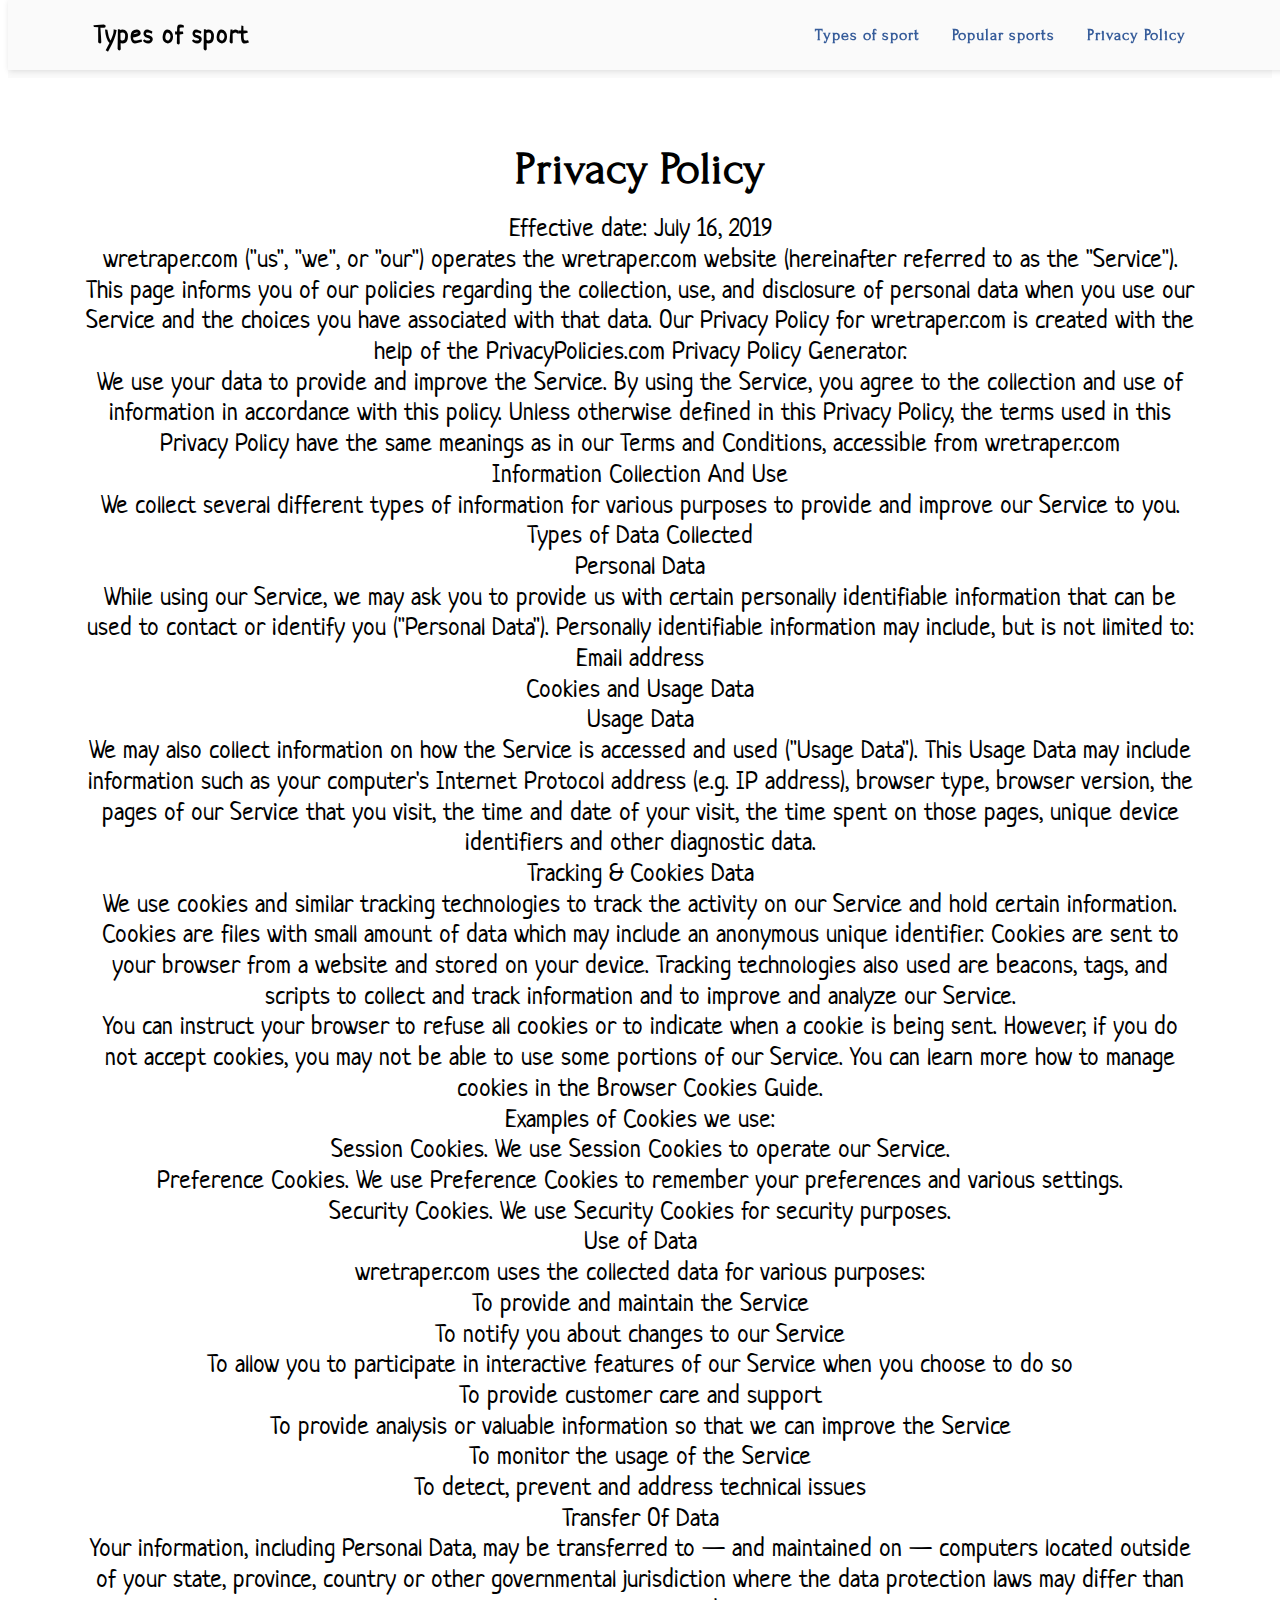
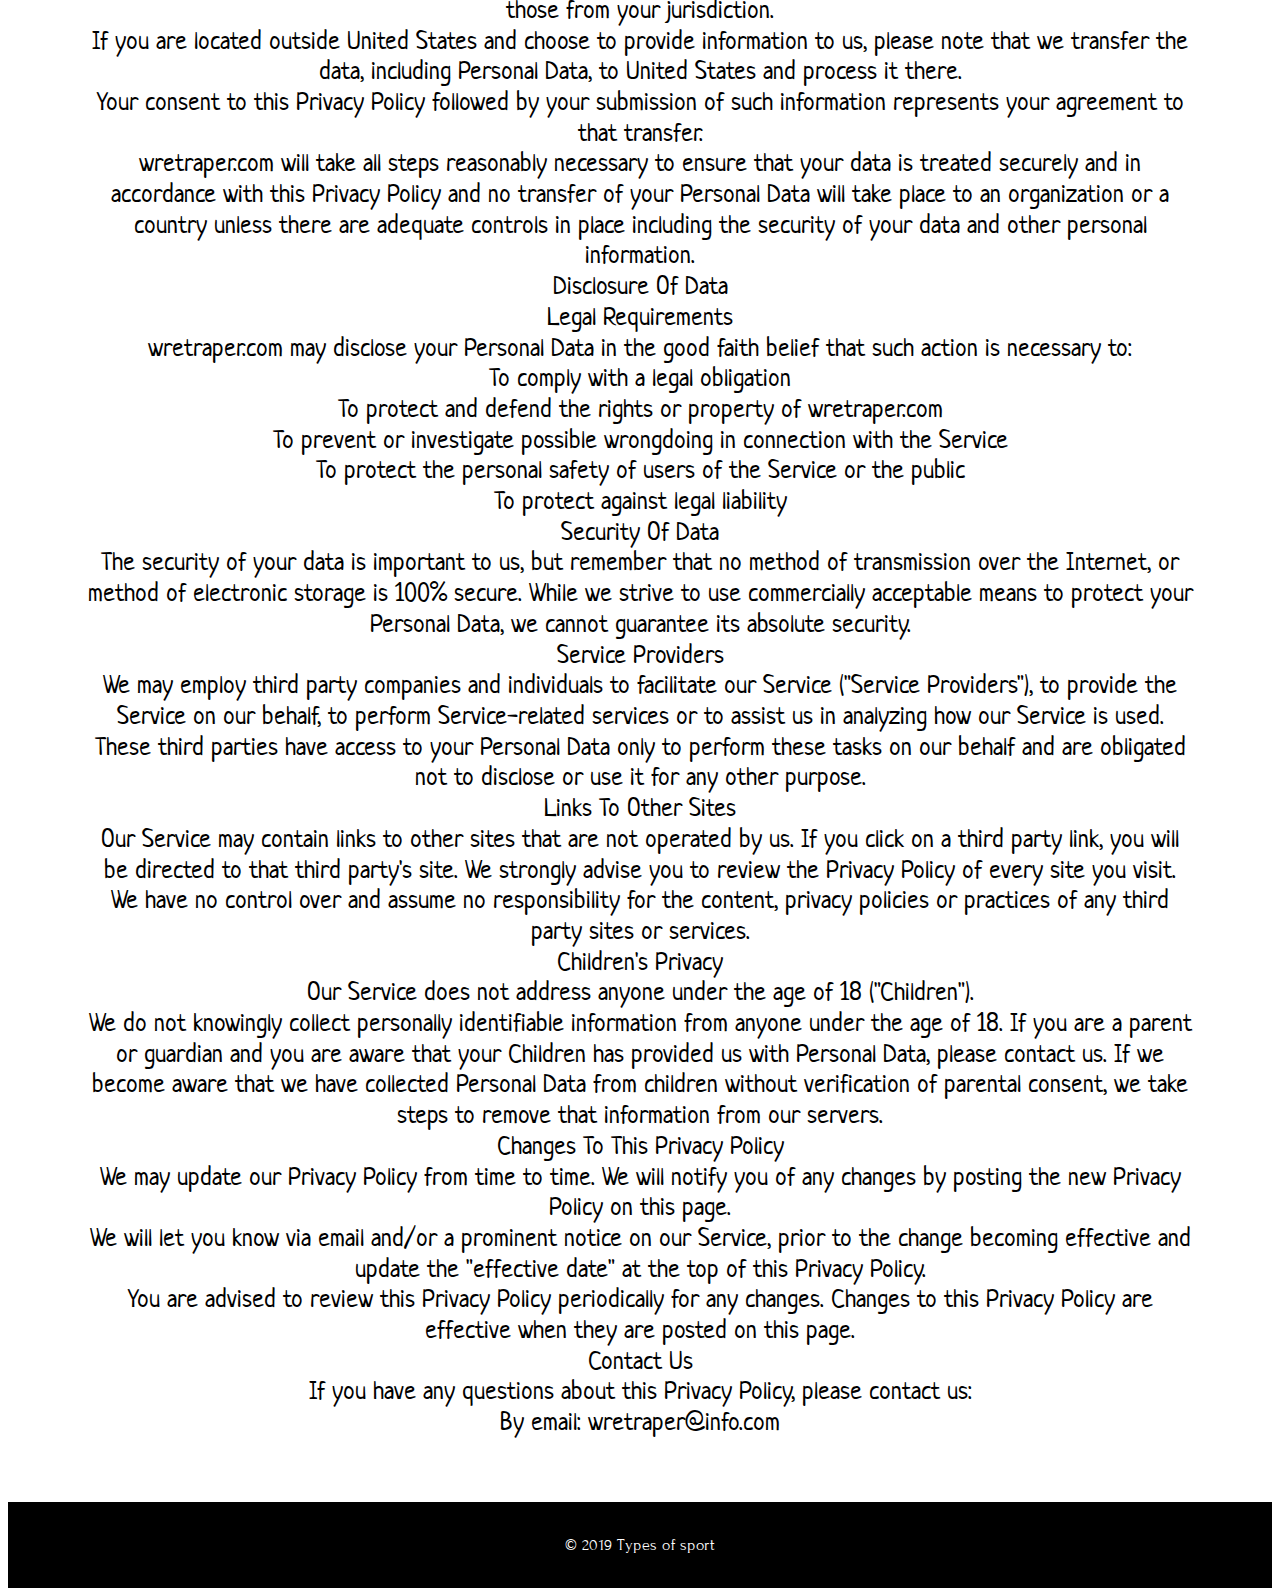
<file: second.html>
<!DOCTYPE html>
<html amp>
<head>
  <!-- Site made with 8b Website Builder v0.0.0.0, https://8b.com -->
  <meta charset="UTF-8">
  <meta http-equiv="X-UA-Compatible" content="IE=edge">
  <meta name="generator" content="8b v0.0.0.0, 8b.com">
  <meta name="viewport" content="width=device-width, initial-scale=1, minimum-scale=1">
  <link rel="shortcut icon" href="images/___128x147.png" type="image/x-icon">
  <meta name="description" content="Types of sport">
  <title>Privacy Policy</title>
  
<link rel="canonical" href="second.html">
 <style amp-boilerplate>body{-webkit-animation:-amp-start 8s steps(1,end) 0s 1 normal both;-moz-animation:-amp-start 8s steps(1,end) 0s 1 normal both;-ms-animation:-amp-start 8s steps(1,end) 0s 1 normal both;animation:-amp-start 8s steps(1,end) 0s 1 normal both}@-webkit-keyframes -amp-start{from{visibility:hidden}to{visibility:visible}}@-moz-keyframes -amp-start{from{visibility:hidden}to{visibility:visible}}@-ms-keyframes -amp-start{from{visibility:hidden}to{visibility:visible}}@-o-keyframes -amp-start{from{visibility:hidden}to{visibility:visible}}@keyframes -amp-start{from{visibility:hidden}to{visibility:visible}}</style>
<noscript><style amp-boilerplate>body{-webkit-animation:none;-moz-animation:none;-ms-animation:none;animation:none}</style></noscript>
<link href="https://fonts.googleapis.com/css?family=Neucha:400" rel="stylesheet">
 <link href="https://fonts.googleapis.com/css?family=Forum:400" rel="stylesheet">
 
 <style amp-custom> 
div,span,h1,h2,h3,h4,h5,h6,p,blockquote,a,ol,ul,li,figcaption,textarea,input{font: inherit;}*{box-sizing: border-box;outline: none;}*:focus{outline: none;}body{position: relative;font-style: normal;line-height: 1.5;color: #000000;}section{background-color: #ffffff;background-position: 50% 50%;background-repeat: no-repeat;background-size: cover;overflow: hidden;padding: 30px 0;}section,.container,.container-fluid{position: relative;word-wrap: break-word;}h1,h2,h3,h4,h5,h6{margin: 0;padding: 0;}p,li,blockquote{letter-spacing: 0.5px;line-height: 1.7;}ul,ol,blockquote,p{margin-bottom: 0;margin-top: 0;}a{cursor: pointer;}a,a:hover{text-decoration: none;}a.mbr-iconfont:hover{text-decoration: none;}h1,h2,h3,h4,h5,h6,.display-1,.display-2,.display-4,.display-5,.display-7{word-break: break-word;word-wrap: break-word;}b,strong{font-weight: bold;}blockquote{padding: 10px 0 10px 20px;position: relative;border-left: 3px solid;}input:-webkit-autofill,input:-webkit-autofill:hover,input:-webkit-autofill:focus,input:-webkit-autofill:active{transition-delay: 9999s;transition-property: background-color,color;}html,body{height: auto;min-height: 100vh;}.mbr-section-title{margin: 0;padding: 0;font-style: normal;line-height: 1.2;width: 100%;}.mbr-section-subtitle{line-height: 1.3;width: 100%;}.mbr-text{font-style: normal;line-height: 1.6;width: 100%;}.mbr-figure{align-self: center;}.btn{text-align: center;position: relative;margin: .4rem .8rem;font-weight: 700;border-width: 2px;border-style: solid;font-style: normal;white-space: normal;transition: all .2s ease-in-out,box-shadow 2s ease-in-out;display: inline-flex;align-items: center;justify-content: center;word-break: break-word;line-height: 1.5;letter-spacing: 1px;}.btn-form{padding: 1rem 2rem;}.btn-form:hover{cursor: pointer;}.note-popover .btn:after{display: none;}.card-title{margin: 0;}.card-img{border-radius: 0;width: auto;flex-shrink: 0;}.card-img img{width: 100%;}.card{position: relative;background-color: transparent;border: none;border-radius: 0;width: 100%;padding-left: 1rem;padding-right: 1rem;}@media (max-width: 767px){.card:not(.last-child){padding-bottom: 2rem;}} .card .card-wrapper{height: 100%;}@media (max-width: 767px){.card .card-wrapper{flex-direction: column;}} .card img{height: 100%;object-fit: cover;object-position: center;}@media (min-width: 992px){.lg-pb{padding-bottom: 3rem;}}@media (max-width: 991px){.md-pb{padding-bottom: 2rem;}}.card-inner,.items-list{display: flex;flex-direction: column;}.items-list{list-style-type: none;padding: 0;}.items-list .list-item{padding: 1rem 2rem;}.card-head{padding: 1.5rem 2rem;}.card-price-wrap{padding: 1rem 2rem;display: flex;flex-direction: column;}.card-button{padding: 1rem;margin: 0;}.gallery-img-wrap{position: relative;height: 100%;}.gallery-img-wrap:hover{cursor: pointer;}.gallery-img-wrap:hover .icon-wrap,.gallery-img-wrap:hover .caption-on-hover{opacity: 1;}.gallery-img-wrap:hover:after{opacity: .5;}.gallery-img-wrap amp-img{height: 100%;}.gallery-img-wrap:after{content: "";position: absolute;top: 0;bottom: 0;left: 0;right: 0;background: #000;opacity: 0;transition: opacity .3s;pointer-events: none;}.gallery-img-wrap .icon-wrap,.gallery-img-wrap .img-caption{position: absolute;z-index: 3;pointer-events: none;}.gallery-img-wrap .icon-wrap,.gallery-img-wrap .caption-on-hover{opacity: 0;transition: opacity .3s;}.gallery-img-wrap .icon-wrap{left: 50%;top: 50%;transform: translate(-50%,-50%);background-color: #fff;padding: .5rem;border-radius: 50%;}.gallery-img-wrap .img-caption{left: 0;right: 0;}.gallery-img-wrap .img-caption.caption-top{top: 0;}.gallery-img-wrap .img-caption.caption-bottom{bottom: 0;}.gallery-img-wrap .img-caption:after{content: "";position: absolute;top: 0;left: 0;right: 0;height: 100%;transition: opacity .3s;z-index: -1;pointer-events: none;}@media (max-width: 767px){.gallery-img-wrap:after,.gallery-img-wrap:hover:after,.gallery-img-wrap .icon-wrap{display: none;}.gallery-img-wrap .caption-on-hover{opacity: 1;}}.is-builder .gallery-img-wrap .icon-wrap{pointer-events: all;}.is-builder .gallery-img-wrap .img-caption > *{pointer-events: all;}.icons-list a{margin-right: 1rem;}.icons-list a:last-child{margin-right: 0;}.counter-container{position: relative;}.counter-container ol li{margin-bottom: 2rem;}.counter-container.stylizedCounters ol{counter-reset: section;}.counter-container.stylizedCounters ol li{z-index: 3;list-style: none;}.counter-container.stylizedCounters ol li:before{z-index: 2;position: absolute;left: 0px;counter-increment: section;content: counters(section,".") " ";text-align: center;margin: 0 10px;line-height: 37px;width: 40px;height: 40px;transition: all .2s;color: #232323;font-size: 25px;border-radius: 50%;font-weight: bold;}.timeline-wrap{position: relative;}.timeline-wrap .iconBackground{position: absolute;left: 50%;width: 20px;height: 20px;line-height: 30px;text-align: center;border-radius: 50%;font-size: 30px;display: inline-block;background-color: #232323;top: 20px;margin-left: -10px;}@media (max-width: 768px){.timeline-wrap .iconBackground{left: 0;}}.separline{position: relative;}@media (max-width: 768px){.separline:not(.last-child){padding-bottom: 2rem;}} .separline:before{position: absolute;content: "";width: 2px;background-color: #232323;left: calc(50% - 1px);height: calc(100% - 20px);top: 40px;}@media (max-width: 768px){.separline:before{left: 0;}}amp-image-lightbox a.control{position: absolute;width: 32px;height: 32px;right: 48px;top: 32px;z-index: 1000;}amp-image-lightbox a.control .close{position: relative;}amp-image-lightbox a.control .close:before,amp-image-lightbox a.control .close:after{position: absolute;left: 15px;content: ' ';height: 33px;width: 2px;background-color: #fff;}amp-image-lightbox a.control .close:before{transform: rotate(45deg);}amp-image-lightbox a.control .close:after{transform: rotate(-45deg);}.iconbox.iconfont-wrapper{cursor: pointer;}.iconbox.iconfont-wrapper svg{pointer-events: none;}.lightbox{background: rgba(0,0,0,0.8);width: 100%;height: 100%;position: absolute;display: flex;flex-direction: column;-webkit-align-items: center;align-items: center;-webkit-justify-content: center;justify-content: center;}.lightbox .video-block{width: 100%;}.hidden{visibility: hidden;}.super-hide{display: none;}.inactive{-webkit-user-select: none;-moz-user-select: none;-ms-user-select: none;user-select: none;pointer-events: none;-webkit-user-drag: none;user-drag: none;}.popover-content ul.show{min-height: 155px;}.mbr-white{color: #ffffff;}.mbr-black{color: #000000;}.align-left{text-align: left;}.align-left .list-item{justify-content: flex-start;}.align-center{text-align: center;}.align-center .list-item{justify-content: center;}.align-right{text-align: right;}.align-right .list-item{justify-content: flex-end;}@media (max-width: 767px){.align-left,.align-center,.align-right{text-align: center;}.align-left .list-item,.align-center .list-item,.align-right .list-item{justify-content: center;}}.mbr-light{font-weight: 300;}.mbr-regular{font-weight: 400;}.mbr-semibold{font-weight: 500;}.mbr-bold{font-weight: 700;}.mbr-section-btn{margin-left: -.8rem;margin-right: -.8rem;font-size: 0;}nav .mbr-section-btn{margin-left: 0rem;margin-right: 0rem;}.btn .mbr-iconfont,.btn.btn-sm .mbr-iconfont{cursor: pointer;margin-right: 0.5rem;}.btn.btn-md .mbr-iconfont,.btn.btn-md .mbr-iconfont{margin-right: 0.8rem;}[type="submit"]{-webkit-appearance: none;}.mbr-fullscreen .mbr-overlay{min-height: 100vh;}.mbr-fullscreen{display: flex;display: -webkit-flex;display: -moz-flex;display: -ms-flex;display: -o-flex;align-items: center;-webkit-align-items: center;min-height: 100vh;padding-top: 3rem;padding-bottom: 3rem;}.mbr-overlay{bottom: 0;left: 0;position: absolute;right: 0;top: 0;z-index: 0;}.mbr-parallax-bg{bottom: 0;left: 0;opacity: .5;position: absolute;right: 0;top: 0;z-index: 0;background-position: 50% 50%;background-repeat: no-repeat;background-size: cover;}section.menu{min-height: 70px;}.menu-container{display: flex;justify-content: space-between;align-items: center;min-height: 70px;}@media (max-width: 991px){.menu-container{max-width: 100%;padding: 0 2rem;}} @media (max-width: 767px){.menu-container{padding: 0 1rem;}}.navbar{z-index: 100;width: 100%;}.navbar-fixed-top{position: fixed;top: 0;}.navbar-brand{display: flex;align-items: center;word-break: break-word;z-index: 1;}.navbar-logo{margin-right: .8rem;}@media (max-width: 767px){.navbar-logo amp-img{max-height: 55px;max-width: 55px;}}.navbar-caption-wrap{display: flex;}.navbar .navbar-collapse{display: flex;flex-basis: auto;align-items: center;justify-content: flex-end;}@media (max-width: 991px){.navbar .navbar-collapse{display: none;position: absolute;top: 0;right: 0;min-height: 100vh;padding: 70px 2rem 1rem;z-index: 1;}}@media (max-width: 991px){.navbar.opened .navbar-collapse.show,.navbar.opened .navbar-collapse.collapsing{display: block;}.is-builder .navbar-collapse{position: fixed;}}.navbar-nav{list-style-type: none;display: flex;flex-wrap: wrap;padding-left: 0;min-width: 10rem;}@media (max-width: 991px){.navbar-nav{flex-direction: column;}} .navbar-nav .mbr-iconfont{margin-right: .2rem;}.nav-item{word-break: break-all;}.nav-link{display: flex;align-items: center;justify-content: center;}.nav-link,.navbar-caption{transition: all 0.2s;letter-spacing: 1px;}.nav-dropdown .dropdown-menu{min-width: 10rem;padding-bottom: 1.25rem;padding-top: 1.25rem;position: absolute;left: 0;}.nav-dropdown .dropdown-menu .dropdown-item{line-height: 2;display: flex;justify-content: center;align-items: center;padding: .25rem 1.5rem;white-space: nowrap;}.nav-dropdown .dropdown-menu .dropdown{position: relative;}.dropdown-menu .dropdown:hover > .dropdown-menu{opacity: 1;pointer-events: all;}.nav-dropdown .dropdown-submenu{top: 0;left: 100%;margin: 0;}.nav-item.dropdown{position: relative;}.nav-item.dropdown .dropdown-menu{opacity: 0;pointer-events: none;}.nav-item.dropdown:hover > .dropdown-menu{opacity: 1;pointer-events: all;}.link.dropdown-toggle:after{content: '';margin-left: .25rem;border-top: 0.35em solid;border-right: 0.35em solid transparent;border-left: 0.35em solid transparent;border-bottom: 0;}.navbar .dropdown.open > .dropdown-menu{display: block;}@media (max-width: 991px){.is-builder .nav-dropdown .dropdown-menu{position: relative;}.nav-dropdown .dropdown-submenu{left: 0;}.dropdown-item{padding: .25rem 1.5rem;margin: 0;justify-content: center;}.dropdown-item:after{right: auto;}.navbar.opened .dropdown-menu{top: 0;}.dropdown-toggle[data-toggle="dropdown-submenu"]:after{content: '';margin-left: .25rem;border-top: .35em solid;border-right: .35em solid transparent;border-left: .35em solid transparent;border-bottom: 0;top: 55%;}}.navbar-buttons{display: flex;flex-wrap: wrap;align-items: center;justify-content: center;}@media (max-width: 991px){.navbar-buttons{flex-direction: column;}}.menu-social-list{display: flex;align-items: center;justify-content: center;flex-wrap: wrap;}.menu-social-list a{margin: 0 .5rem;}button.navbar-toggler{position: absolute;right: 20px;top: 25px;width: 31px;height: 20px;cursor: pointer;transition: all .2s;align-self: center;}.hamburger span{position: absolute;right: 0;width: 30px;height: 2px;border-right: 5px;}.hamburger span:nth-child(1){top: 0;transition: all .2s;}.hamburger span:nth-child(2){top: 8px;transition: all .15s;}.hamburger span:nth-child(3){top: 8px;transition: all .15s;}.hamburger span:nth-child(4){top: 16px;transition: all .2s;}nav.opened .navbar-toggler:not(.hide) .hamburger span:nth-child(1){top: 8px;width: 0;opacity: 0;right: 50%;transition: all .2s;}nav.opened .navbar-toggler:not(.hide) .hamburger span:nth-child(2){-webkit-transform: rotate(45deg);transform: rotate(45deg);transition: all .25s;}nav.opened .navbar-toggler:not(.hide) .hamburger span:nth-child(3){-webkit-transform: rotate(-45deg);transform: rotate(-45deg);transition: all .25s;}nav.opened .navbar-toggler:not(.hide) .hamburger span:nth-child(4){top: 8px;width: 0;opacity: 0;right: 50%;transition: all .2s;}.ampstart-btn.hamburger{position: absolute;top: 25px;right: 15px;margin-left: auto;width: 30px;height: 20px;background: none;border: none;cursor: pointer;z-index: 1000;}@media (min-width: 992px){.ampstart-btn,amp-sidebar{display: none;}.dropdown-menu .dropdown-toggle:after{content: '';border-bottom: 0.35em solid transparent;border-left: 0.35em solid;border-right: 0;border-top: 0.35em solid transparent;margin-left: 0.3rem;margin-top: -0.3077em;position: absolute;right: 1.1538em;top: 50%;}}.close-sidebar{width: 30px;height: 30px;position: relative;cursor: pointer;background-color: transparent;border: none;}.close-sidebar span{position: absolute;left: 0;width: 30px;height: 2px;border-right: 5px;}.close-sidebar span:nth-child(1){transform: rotate(45deg);}.close-sidebar span:nth-child(2){transform: rotate(-45deg);}.builder-sidebar{position: relative;min-height: 100vh;z-index: 1030;padding: 1rem 2rem;max-width: 20rem;}.builder-sidebar .dropdown:hover > .dropdown-menu{position: relative;text-align: center;}section.sidebar-open:before{content: '';position: fixed;top: 0;bottom: 0;right: 0;left: 0;background-color: rgba(0,0,0,0.2);z-index: 1040;}.map-placeholder{display: none;}.map-placeholder h4{padding-top: 5rem;color: #767676;text-align: center;}.google-map{position: relative;width: 100%;}@media (max-width: 992px){.google-map{padding: 0;margin: 0;}} .google-map [data-state-details]{color: #6b6763;font-family: Montserrat;height: 1.5em;margin-top: -0.75em;padding-left: 1.25rem;padding-right: 1.25rem;position: absolute;text-align: center;top: 50%;width: 100%;}.google-map[data-state]{background: #e9e5dc;}.google-map[data-state="loading"] [data-state-details]{display: none;}div[submit-success]{padding: 1rem;margin-bottom: 1rem;}div[submit-error]{padding: 1rem;margin-bottom: 1rem;}textarea[type="hidden"]{display: none;}amp-img{width: 100%;}amp-img img{max-height: 100%;max-width: 100%;}img.mbr-temp{width: 100%;}.rounded{border-radius: 50%;}.is-builder .nodisplay + img[async],.is-builder .nodisplay + img[decoding="async"],.is-builder amp-img > a + img[async],.is-builder amp-img > a + img[decoding="async"]{display: none;}html:not(.is-builder) amp-img > a{position: absolute;top: 0;bottom: 0;left: 0;right: 0;z-index: 1;}.is-builder .temp-amp-sizer{position: absolute;}.is-builder amp-youtube .temp-amp-sizer,.is-builder amp-vimeo .temp-amp-sizer{position: static;}.is-builder section.horizontal-menu .ampstart-btn{display: none;}.is-builder section.horizontal-menu .dropdown-menu{z-index: auto;opacity: 1;pointer-events: auto;}.is-builder section.horizontal-menu .nav-dropdown .link.dropdown-toggle[aria-expanded="true"]{margin-right: 0;padding: 0.667em 1em;}div.placeholder{z-index: 4;background: rgba(255,255,255,0.5);}div.placeholder svg{position: absolute;top: 50%;left: 50%;transform: translate(-50%,-50%);width: 20%;height: auto;}div.placeholder svg circle.big{animation: big-anim 3s linear infinite;}div.placeholder svg circle.small{animation: small-anim 1.5s linear infinite;}@keyframes big-anim{from{stroke-dashoffset: 900;}to{stroke-dashoffset: 0;}}@keyframes small-anim{from{stroke-dashoffset: 850;}to{stroke-dashoffset: 0;}}.placeholder-loader .amp-active > div{display: none;}.container{padding-right: 1rem;padding-left: 1rem;width: 100%;margin-right: auto;margin-left: auto;}@media (max-width: 767px){.container{max-width: 540px;}} @media (min-width: 768px){.container{max-width: 720px;}} @media (min-width: 992px){.container{max-width: 960px;}} @media (min-width: 1200px){.container{max-width: 1140px;}}.container-fluid{width: 100%;margin-right: auto;margin-left: auto;padding-left: 1rem;padding-right: 1rem;}.media-container-row{display: flex;flex-wrap: wrap;}@media (min-width: 992px){.media-container-row{flex-wrap: nowrap;}}.mbr-flex{display: flex;}.flex-wrap{flex-wrap: wrap;}.mbr-jc-s{justify-content: flex-start;}.mbr-jc-c{justify-content: center;}.mbr-jc-e{justify-content: flex-end;}.mbr-row{display: -webkit-box;display: -webkit-flex;display: -ms-flexbox;display: flex;-webkit-flex-wrap: wrap;-ms-flex-wrap: wrap;flex-wrap: wrap;margin-right: -1rem;margin-left: -1rem;}.mbr-row-reverse{flex-direction: row-reverse;}.mbr-column{flex-direction: column;}@media (max-width: 767px){.mbr-col-sm-12{-ms-flex: 0 0 100%;flex: 0 0 100%;max-width: 100%;padding-right: 1rem;padding-left: 1rem;}}@media (min-width: 768px){.mbr-col-md-3{-ms-flex: 0 0 25%;flex: 0 0 25%;max-width: 25%;padding-right: 1rem;padding-left: 1rem;}.mbr-col-md-4{-ms-flex: 0 0 33.333333%;flex: 0 0 33.333333%;max-width: 33.333333%;padding-right: 1rem;padding-left: 1rem;}.mbr-col-md-5{-ms-flex: 0 0 41.666667%;flex: 0 0 41.666667%;max-width: 41.666667%;padding-right: 1rem;padding-left: 1rem;}.mbr-col-md-6{-ms-flex: 0 0 50%;flex: 0 0 50%;max-width: 50%;padding-right: 1rem;padding-left: 1rem;}.mbr-col-md-7{-ms-flex: 0 0 58.333333%;flex: 0 0 58.333333%;max-width: 58.333333%;padding-right: 1rem;padding-left: 1rem;}.mbr-col-md-8{-ms-flex: 0 0 66.666667%;flex: 0 0 66.666667%;max-width: 66.666667%;padding-left: 1rem;padding-right: 1rem;}.mbr-col-md-10{-ms-flex: 0 0 83.333333%;flex: 0 0 83.333333%;max-width: 83.333333%;padding-left: 1rem;padding-right: 1rem;}.mbr-col-md-12{-ms-flex: 0 0 100%;flex: 0 0 100%;max-width: 100%;padding-right: 1rem;padding-left: 1rem;}}@media (min-width: 992px){.mbr-col-lg-2{-ms-flex: 0 0 16.666667%;flex: 0 0 16.666667%;max-width: 16.666667%;padding-right: 1rem;padding-left: 1rem;}.mbr-col-lg-3{-ms-flex: 0 0 25%;flex: 0 0 25%;max-width: 25%;padding-right: 1rem;padding-left: 1rem;}.mbr-col-lg-4{-ms-flex: 0 0 33.33%;flex: 0 0 33.33%;max-width: 33.33%;padding-right: 1rem;padding-left: 1rem;}.mbr-col-lg-5{-ms-flex: 0 0 41.666%;flex: 0 0 41.666%;max-width: 41.666%;padding-right: 1rem;padding-left: 1rem;}.mbr-col-lg-6{-ms-flex: 0 0 50%;flex: 0 0 50%;max-width: 50%;padding-right: 1rem;padding-left: 1rem;}.mbr-col-lg-7{-ms-flex: 0 0 58.333333%;flex: 0 0 58.333333%;max-width: 58.333333%;padding-right: 1rem;padding-left: 1rem;}.mbr-col-lg-8{-ms-flex: 0 0 66.666667%;flex: 0 0 66.666667%;max-width: 66.666667%;padding-left: 1rem;padding-right: 1rem;}.mbr-col-lg-9{-ms-flex: 0 0 75%;flex: 0 0 75%;max-width: 75%;padding-left: 1rem;padding-right: 1rem;}.mbr-col-lg-10{-ms-flex: 0 0 83.3333%;flex: 0 0 83.3333%;max-width: 83.3333%;padding-right: 1rem;padding-left: 1rem;}.mbr-col-lg-12{-ms-flex: 0 0 100%;flex: 0 0 100%;max-width: 100%;padding-right: 1rem;padding-left: 1rem;}}@media (min-width: 1200px){.mbr-col-xl-7{-ms-flex: 0 0 58.333333%;flex: 0 0 58.333333%;max-width: 58.333333%;padding-right: 1rem;padding-left: 1rem;}.mbr-col-xl-4{-ms-flex: 0 0 33.333333%;flex: 0 0 33.333333%;max-width: 33.333333%;padding-right: 1rem;padding-left: 1rem;}.mbr-col-xl-8{-ms-flex: 0 0 66.666667%;flex: 0 0 66.666667%;max-width: 66.666667%;padding-left: 1rem;padding-right: 1rem;}.mbr-col-xl-5{-ms-flex: 0 0 41.666667%;flex: 0 0 41.666667%;max-width: 41.666667%;}}.mbr-pt-1{padding-top: .5rem;}.mbr-pt-2{padding-top: 1rem;}.mbr-pt-3{padding-top: 1.5rem;}.mbr-pt-4{padding-top: 2rem;}.mbr-pt-5{padding-top: 3rem;}.mbr-pb-1{padding-bottom: .5rem;}.mbr-pb-2{padding-bottom: 1rem;}.mbr-pb-3{padding-bottom: 1.5rem;}.mbr-pb-4{padding-bottom: 2rem;}.mbr-pb-5{padding-bottom: 3rem;}.mbr-px-1{padding-left: .5rem;padding-right: .5rem;}.mbr-px-2{padding-left: 1rem;padding-right: 1rem;}.mbr-px-3{padding-left: 1.5rem;padding-right: 1.5rem;}.mbr-px-4{padding-left: 2rem;padding-right: 2rem;}@media (max-width: 991px){.mbr-px-4{padding-left: 1rem;padding-right: 1rem;}}.mbr-px-5{padding-left: 3rem;padding-right: 3rem;}@media (max-width: 991px){.mbr-px-5{padding-left: 1rem;padding-right: 1rem;}}.mbr-m-sub-1{margin-left: -1rem;margin-right: -1rem;}@media (max-width: 768px){.mbr-m-sub-1{margin-left: 0;margin-right: 0;}}.mbr-py-1{padding-top: .5rem;padding-bottom: .5rem;}.mbr-py-2{padding-top: 1rem;padding-bottom: 1rem;}@media (max-width: 767px){.mbr-py-2{padding-top: 0rem;padding-bottom: 0rem;}}.mbr-py-3{padding-top: 1.5rem;padding-bottom: 1.5rem;}@media (max-width: 991px){.mbr-py-3{padding-top: 1rem;padding-bottom: 1rem;}}.mbr-py-4{padding-top: 2rem;padding-bottom: 2rem;}@media (max-width: 991px){.mbr-py-4{padding-top: 1rem;padding-bottom: 1rem;}}.mbr-py-5{padding-top: 3rem;padding-bottom: 3rem;}@media (max-width: 991px){.mbr-py-5{padding-top: 1rem;padding-bottom: 1rem;}}.mbr-p-1{padding: .5rem;}.mbr-p-2{padding: 1rem;}.mbr-p-3{padding: 1.5rem;}@media (max-width: 991px){.mbr-p-3{padding: 1rem;}}.mbr-p-4{padding: 2rem;}@media (max-width: 991px){.mbr-p-4{padding: 1rem;}}.mbr-p-5{padding: 3rem;}@media (max-width: 991px){.mbr-p-5{padding: 1rem;}}.mbr-ml-auto{margin-left: auto;}.mbr-mr-auto{margin-right: auto;}.mbr-m-auto{margin: auto;}.form-block{z-index: 1;background-color: transparent;padding: 3rem;position: relative;overflow: visible;}.form-block .mbr-overlay{z-index: -1;}@media (max-width: 992px){.form-block{padding: 1rem;}} .form-block input,.form-block textarea{border-radius: 0;background-color: #ffffff;margin: 0;transition: 0.4s;width: 100%;border: 1px solid #e0e0e0;padding: 11px 1rem;}form .fieldset{display: flex;justify-content: center;flex-wrap: wrap;align-items: center;}.field{flex-basis: auto;flex-grow: 1;flex-shrink: 1;padding: 0.5rem;}@media (max-width: 768px){.field{flex-basis: 100%;}}textarea{width: 100%;margin-right: 0;}.text-field{flex-basis: 100%;flex-grow: 1rem;flex-shrink: 1;padding: 0.5rem;}amp-img,img{height: 100%;width: 100%;}amp-sidebar{background: transparent;}.is-builder .menu{overflow: visible;}.is-builder .preview button{opacity: 0.5;position: relative;pointer-events: none;}.is-builder .preview button:before{display: block;position: absolute;content: '';background-color: #efefef;left: 0;right: 0;top: 0;bottom: 0;z-index: 2;}.hidden-slide{display: none;}.visible-slide{display: flex;}.dots-wrapper .dots{margin: 4px 8px;}.dots-wrapper .dots span{cursor: pointer;border-radius: 12px;display: block;height: 24px;width: 24px;transition: 0.4s;border: 10px solid #cccccc;}.dots-wrapper .dots span:hover{opacity: 1;}.dots-wrapper .dots span.current{outline: none;width: 40px;opacity: 1;}.amp-carousel-button{outline: none;border-radius: 50%;border: 10px transparent solid;transform: scale(1.5) translateY(-50%);height: 45px;width: 45px;transition: 0.4s;cursor: pointer;}.amp-carousel-button:hover{opacity: 1;}.amp-carousel-button-next{background-position: 75% 50%;}.amp-carousel-button-prev{background-position: 25% 50%;}button.btn-img{cursor: pointer;}.iconfont-wrapper{display: inline-block;width: 1.5rem;height: 1.5rem;}.amp-iconfont{vertical-align: middle;width: 1.5rem;height: 100%;font-size: 1.5rem;}#freeversion-wrapper{position: relative;z-index: 1000;}@media (max-width: 767px){#freeversion-wrapper{position: sticky;bottom: 0;}}#freeversion{text-align: center;display: flex;background-color: #fff;border-top: 2px solid #efefef;border-left: 1px solid #efefef;bottom: 0;right: 0;justify-content: center;padding: 1rem;}@media (min-width: 768px){#freeversion{position: fixed;}} #freeversion > *{display: flex;align-self: center;}@media (max-width: 767px){#freeversion{width: 100%;}} #freeversion .freeversion{color: #000;}@media (min-width: 768px){#freeversion .freeversion{max-width: 160px;}} #freeversion .btn-wrap .btn{padding: 5px;white-space: nowrap;}@media (max-width: 992px){#freeversion .btn-wrap .btn{margin: 0;white-space: normal;}} @media (max-width: 992px){#freeversion > *,#freeversion .btn-wrap .btn{padding: 5px;}}
body{font-family: Didact Gothic;}blockquote{border-color: #faab9f;}div[submit-success]{background: #365c9a;}div[submit-error]{background: #b2ccd2;}.display-1{font-family: 'Neucha',handwriting;font-size: 5rem;line-height: 1.2;}.display-2{font-family: 'Forum',display;font-size: 2.875rem;line-height: 1.2;}.display-4{font-family: 'Forum',display;font-size: 1rem;line-height: 1.4;}.display-5{font-family: 'Neucha',handwriting;font-size: 1.6rem;line-height: 1.2;}.display-7{font-family: 'Forum',display;font-size: 1.4rem;line-height: 1.6;}.form-block input,.form-block textarea{font-family: 'Forum',display;font-size: 1.4rem;line-height: 1.6;}@media (max-width: 768px){.display-1{font-size: 4rem;font-size: calc( 2.4rem + (5 - 2.4) * ((100vw - 20rem) / (48 - 20)));line-height: calc( 1.4 * (2.4rem + (5 - 2.4) * ((100vw - 20rem) / (48 - 20))));}.display-2{font-size: 2.3rem;font-size: calc( 1.65625rem + (2.875 - 1.65625) * ((100vw - 20rem) / (48 - 20)));line-height: calc( 1.4 * (1.65625rem + (2.875 - 1.65625) * ((100vw - 20rem) / (48 - 20))));}.display-4{font-size: 0.8rem;font-size: calc( 1rem + (1 - 1) * ((100vw - 20rem) / (48 - 20)));line-height: calc( 1.4 * (1rem + (1 - 1) * ((100vw - 20rem) / (48 - 20))));}.display-5{font-size: 1.28rem;font-size: calc( 1.21rem + (1.6 - 1.21) * ((100vw - 20rem) / (48 - 20)));line-height: calc( 1.4 * (1.21rem + (1.6 - 1.21) * ((100vw - 20rem) / (48 - 20))));}.display-7{font-size: 1.12rem;font-size: calc( 1.14rem + (1.4 - 1.14) * ((100vw - 20rem) / (48 - 20)));line-height: calc( 1.4 * (1.14rem + (1.4 - 1.14) * ((100vw - 20rem) / (48 - 20))));}}.display-1 .mbr-iconfont-btn{font-size: 5rem;width: 5rem;}.display-2 .mbr-iconfont-btn{font-size: 2.875rem;width: 2.875rem;}.display-4 .mbr-iconfont-btn{font-size: 1rem;width: 1rem;}.display-5 .mbr-iconfont-btn{font-size: 1.6rem;width: 1.6rem;}.display-7 .mbr-iconfont-btn{font-size: 1.4rem;width: 1.4rem;}.btn{padding: 10px 30px;border-radius: 0px;}.btn-sm{padding: 10px 30px;border-radius: 0px;}.btn-md{padding: 10px 30px;border-radius: 0px;}.btn-lg{padding: 10px 30px;border-radius: 0;}.bg-primary{background-color: #faab9f;}.bg-success{background-color: #365c9a;}.bg-info{background-color: #e96188;}.bg-warning{background-color: #fac769;}.bg-danger{background-color: #b2ccd2;}.btn-secondary,.btn-secondary:active,.btn-secondary.active{background-color: #ca4336;border-color: #ca4336;color: #ffffff;}.btn-secondary:hover,.btn-secondary:focus,.btn-secondary.focus{background-color: #7a2820;border-color: #7a2820;color: #ffffff;}.btn-secondary.disabled,.btn-secondary:disabled{color: #ffffff;background-color: #7a2820;border-color: #7a2820;}.btn-info,.btn-info:active,.btn-info.active{background-color: #e96188;border-color: #e96188;color: #ffffff;}.btn-info:hover,.btn-info:focus,.btn-info.focus{background-color: #c81c4d;border-color: #c81c4d;color: #ffffff;}.btn-info.disabled,.btn-info:disabled{color: #ffffff;background-color: #c81c4d;border-color: #c81c4d;}.btn-success,.btn-success:active,.btn-success.active{background-color: #365c9a;border-color: #365c9a;color: #ffffff;}.btn-success:hover,.btn-success:focus,.btn-success.focus{background-color: #1c2f4e;border-color: #1c2f4e;color: #ffffff;}.btn-success.disabled,.btn-success:disabled{color: #ffffff;background-color: #1c2f4e;border-color: #1c2f4e;}.btn-warning,.btn-warning:active,.btn-warning.active{background-color: #fac769;border-color: #fac769;color: #614003;}.btn-warning:hover,.btn-warning:focus,.btn-warning.focus{background-color: #f5a208;border-color: #f5a208;color: #614003;}.btn-warning.disabled,.btn-warning:disabled{color: #614003;background-color: #f5a208;border-color: #f5a208;}.btn-danger,.btn-danger:active,.btn-danger.active{background-color: #b2ccd2;border-color: #b2ccd2;color: #ffffff;}.btn-danger:hover,.btn-danger:focus,.btn-danger.focus{background-color: #72a1ac;border-color: #72a1ac;color: #ffffff;}.btn-danger.disabled,.btn-danger:disabled{color: #ffffff;background-color: #72a1ac;border-color: #72a1ac;}.btn-primary,.btn-primary:active,.btn-primary.active{background-color: #faab9f;border-color: #faab9f;color: #ffffff;}.btn-primary:hover,.btn-primary:focus,.btn-primary.focus{background-color: #f5563e;border-color: #f5563e;color: #ffffff;}.btn-primary.disabled,.btn-primary:disabled{color: #ffffff;background-color: #f5563e;border-color: #f5563e;}.btn-black,.btn-black:active,.btn-black.active{background-color: #010101;border-color: #010101;color: #ffffff;}.btn-black:hover,.btn-black:focus,.btn-black.focus{background-color: #000000;border-color: #000000;color: #ffffff;}.btn-black.disabled,.btn-black:disabled{color: #ffffff;background-color: #000000;border-color: #000000;}.btn-white,.btn-white:active,.btn-white.active{background-color: #fcfcfc;border-color: #fcfcfc;color: #7d7d7d;}.btn-white:hover,.btn-white:focus,.btn-white.focus{background-color: #c9c9c9;border-color: #c9c9c9;color: #7d7d7d;}.btn-white.disabled,.btn-white:disabled{color: #7d7d7d;background-color: #c9c9c9;border-color: #c9c9c9;}.btn-primary-outline,.btn-primary-outline:active,.btn-primary-outline.active{background: none;border-color: #faab9f;color: #faab9f;}.btn-primary-outline:hover,.btn-primary-outline:focus,.btn-primary-outline.focus{color: #ffffff;background-color: #faab9f;border-color: #faab9f;}.btn-primary-outline.disabled,.btn-primary-outline:disabled{color: #ffffff;background-color: #faab9f;border-color: #faab9f;}.btn-secondary-outline,.btn-secondary-outline:active,.btn-secondary-outline.active{background: none;border-color: #ca4336;color: #ca4336;}.btn-secondary-outline:hover,.btn-secondary-outline:focus,.btn-secondary-outline.focus{color: #ffffff;background-color: #ca4336;border-color: #ca4336;}.btn-secondary-outline.disabled,.btn-secondary-outline:disabled{color: #ffffff;background-color: #ca4336;border-color: #ca4336;}.btn-info-outline,.btn-info-outline:active,.btn-info-outline.active{background: none;border-color: #e96188;color: #e96188;}.btn-info-outline:hover,.btn-info-outline:focus,.btn-info-outline.focus{color: #ffffff;background-color: #e96188;border-color: #e96188;}.btn-info-outline.disabled,.btn-info-outline:disabled{color: #ffffff;background-color: #e96188;border-color: #e96188;}.btn-success-outline,.btn-success-outline:active,.btn-success-outline.active{background: none;border-color: #365c9a;color: #365c9a;}.btn-success-outline:hover,.btn-success-outline:focus,.btn-success-outline.focus{color: #ffffff;background-color: #365c9a;border-color: #365c9a;}.btn-success-outline.disabled,.btn-success-outline:disabled{color: #ffffff;background-color: #365c9a;border-color: #365c9a;}.btn-warning-outline,.btn-warning-outline:active,.btn-warning-outline.active{background: none;border-color: #fac769;color: #fac769;}.btn-warning-outline:hover,.btn-warning-outline:focus,.btn-warning-outline.focus{color: #614003;background-color: #fac769;border-color: #fac769;}.btn-warning-outline.disabled,.btn-warning-outline:disabled{color: #614003;background-color: #fac769;border-color: #fac769;}.btn-danger-outline,.btn-danger-outline:active,.btn-danger-outline.active{background: none;border-color: #b2ccd2;color: #b2ccd2;}.btn-danger-outline:hover,.btn-danger-outline:focus,.btn-danger-outline.focus{color: #ffffff;background-color: #b2ccd2;border-color: #b2ccd2;}.btn-danger-outline.disabled,.btn-danger-outline:disabled{color: #ffffff;background-color: #b2ccd2;border-color: #b2ccd2;}.btn-black-outline,.btn-black-outline:active,.btn-black-outline.active{background: none;border-color: #010101;color: #010101;}.btn-black-outline:hover,.btn-black-outline:focus,.btn-black-outline.focus{color: #ffffff;background-color: #010101;border-color: #010101;}.btn-black-outline.disabled,.btn-black-outline:disabled{color: #ffffff;background-color: #010101;border-color: #010101;}.btn-white-outline,.btn-white-outline:active,.btn-white-outline.active{background: none;border-color: #fcfcfc;color: #fcfcfc;}.btn-white-outline:hover,.btn-white-outline:focus,.btn-white-outline.focus{color: #7d7d7d;background-color: #fcfcfc;border-color: #fcfcfc;}.btn-white-outline.disabled,.btn-white-outline:disabled{color: #7d7d7d;background-color: #fcfcfc;border-color: #fcfcfc;}.text-primary{color: #faab9f;}.text-secondary{color: #ca4336;}.text-success{color: #365c9a;}.text-info{color: #e96188;}.text-warning{color: #fac769;}.text-danger{color: #b2ccd2;}.text-white{color: #fcfcfc;}.text-black{color: #010101;}a[class*="text-"],.amp-iconfont,.mbr-iconfont{transition: 0.2s ease-in-out;}.amp-iconfont{color: #faab9f;}a.text-primary:hover,a.text-primary:focus{color: #f22c0e;}a.text-secondary:hover,a.text-secondary:focus{color: #521b15;}a.text-success:hover,a.text-success:focus{color: #0e1829;}a.text-info:hover,a.text-info:focus{color: #9b163c;}a.text-warning:hover,a.text-warning:focus{color: #c38107;}a.text-danger:hover,a.text-danger:focus{color: #578994;}a.text-white:hover,a.text-white:focus{color: #e6e6e6;}a.text-black:hover,a.text-black:focus{color: #cccccc;}.alert-success{background-color: #365c9a;}.alert-info{background-color: #e96188;}.alert-warning{background-color: #fac769;}.alert-danger{background-color: #b2ccd2;}.mbr-plan-header.bg-primary .mbr-plan-subtitle,.mbr-plan-header.bg-primary .mbr-plan-price-desc{color: #ffffff;}.mbr-plan-header.bg-success .mbr-plan-subtitle,.mbr-plan-header.bg-success .mbr-plan-price-desc{color: #7e9ed2;}.mbr-plan-header.bg-info .mbr-plan-subtitle,.mbr-plan-header.bg-info .mbr-plan-price-desc{color: #ffffff;}.mbr-plan-header.bg-warning .mbr-plan-subtitle,.mbr-plan-header.bg-warning .mbr-plan-price-desc{color: #ffffff;}.mbr-plan-header.bg-danger .mbr-plan-subtitle,.mbr-plan-header.bg-danger .mbr-plan-price-desc{color: #ffffff;}amp-carousel{overflow: hidden;}.cid-r9tBElrn8v{background-color: #fafafa;overflow: visible;}.cid-r9tBElrn8v .navbar{background: #fafafa;box-shadow: 1px 1px 6px 0px rgba(0,0,0,0.13);display: flex;}.cid-r9tBElrn8v .navbar-caption{line-height: inherit;}@media (max-width: 991px){.cid-r9tBElrn8v .navbar .navbar-collapse{background: #fafafa;}}.cid-r9tBElrn8v .nav-link{margin: .667em 1em;padding: 0;}.cid-r9tBElrn8v .dropdown-item.active,.cid-r9tBElrn8v .dropdown-item:active{background-color: transparent;}.cid-r9tBElrn8v .dropdown-menu{background: #fafafa;}.cid-r9tBElrn8v .hamburger span{background-color: #232323;}.cid-r9tBElrn8v .builder-sidebar{background-color: #fafafa;}.cid-r9tBElrn8v .close-sidebar:focus{outline: 2px auto #faab9f;}.cid-r9tBElrn8v .close-sidebar span{background-color: #232323;}.cid-r9tBElrn8v .iconfont-wrapper{height: 1.3rem;width: 1.3rem;display: inline-block;}.cid-r9tBElrn8v .iconfont-wrapper .amp-iconfont{vertical-align: middle;font-size: 1.3rem;width: 1.3rem;}.cid-rwoQnJrPKI{padding-top: 4rem;padding-bottom: 4rem;background-color: #ffffff;}@media (max-width: 768px){.cid-rwoQnJrPKI .title-wrap{padding-bottom: 2rem;}}.cid-r9tQDXn5n6{padding-top: 2rem;padding-bottom: 2rem;background-color: #000000;}.cid-r9tQDXn5n6 .link-items .fLink{width: auto;}.cid-r9tQDXn5n6 .mbr-row{margin: 0;}.cid-r9tQDXn5n6 .mbr-row:nth-child(1){margin-bottom: 1rem;}
[class*="-iconfont"]{display: inline-flex;}</style>
 
  <script async  src="https://cdn.ampproject.org/v0.js"></script>
  <script async custom-template="amp-mustache" src="https://cdn.ampproject.org/v0/amp-mustache-0.2.js"></script>
  <script async custom-element="amp-analytics" src="https://cdn.ampproject.org/v0/amp-analytics-0.1.js"></script>
  <script async custom-element="amp-sidebar" src="https://cdn.ampproject.org/v0/amp-sidebar-0.1.js"></script>
  
  
</head>
<body><amp-sidebar id="sidebar" class="cid-r9tBElrn8v" layout="nodisplay" side="right">
		<div class="builder-sidebar" id="builder-sidebar">
			<button on="tap:sidebar.close" class="close-sidebar">
			<span></span>
			<span></span>
			</button>
		
				
				<!-- NAVBAR ITEMS -->
				<ul class="navbar-nav nav-dropdown nav-right" data-app-modern-menu="true"><li class="nav-item">
						<a class="nav-link mbr-bold link text-success display-4" href="index.html#title1-12">Types of sport</a>
					</li>
					<li class="nav-item">
						<a class="nav-link mbr-bold link text-success display-4" href="sports.html">Popular sports </a>
					</li><li class="nav-item"><a class="nav-link mbr-bold link text-success display-4" href="second.html">Privacy Policy</a></li></ul>
				<!-- NAVBAR ITEMS END -->
				<!-- SOCIAL ICON -->
				
				<!-- SOCIAL ICON END -->
				<!-- SHOW BUTTON -->
				
				<!-- SHOW BUTTON END -->
			</div>
	</amp-sidebar>
  <section class="menu1 menu horizontal-menu cid-r9tBElrn8v" id="menu1-1k">
	
	<!-- <div class="menu-wrapper"> -->
	<nav class="navbar navbar-dropdown navbar-expand-lg navbar-fixed-top">
		<div class="menu-container container">
			<!-- SHOW LOGO -->
			<div class="navbar-brand">
				
				<span class="navbar-caption-wrap"><a class="navbar-caption mbr-bold text-black display-5" href="index.html">Types of sport<br></a></span>
			</div>
			<!-- SHOW LOGO END -->
			<!-- COLLAPSED MENU -->
			<div class="collapse navbar-collapse" id="navbarSupportedContent">
				
				<!-- NAVBAR ITEMS -->
				<ul class="navbar-nav nav-dropdown nav-right" data-app-modern-menu="true"><li class="nav-item">
						<a class="nav-link mbr-bold link text-success display-4" href="index.html#title1-12">Types of sport</a>
					</li>
					<li class="nav-item">
						<a class="nav-link mbr-bold link text-success display-4" href="sports.html">Popular sports </a>
					</li><li class="nav-item"><a class="nav-link mbr-bold link text-success display-4" href="second.html">Privacy Policy</a></li></ul>
				<!-- NAVBAR ITEMS END -->
				<!-- SOCIAL ICON -->
				
				<!-- SOCIAL ICON END -->
				<!-- SHOW BUTTON -->
				
				<!-- SHOW BUTTON END -->
			</div>
			<!-- COLLAPSED MENU END -->
			
			<button on="tap:sidebar.toggle" class="ampstart-btn hamburger">
				<span></span>
				<span></span>
				<span></span>
				<span></span>
			</button>
		</div>
	</nav>
	<!-- AMP plug -->
	
	<!-- </div> -->
</section>

<section class="title1 cid-rwoQnJrPKI" id="title1-1o">
    
    <!--Block parameters controls (Blue "Gear" panel) -->
    
    <div class="container">
        <div class="title align-center">
            <h3 class="mbr-section-title mbr-fonts-style mbr-bold display-2">Privacy Policy</h3>
            <h4 class="mbr-text mbr-fonts-style mbr-pt-2 display-5">Effective date: July 16, 2019
<div>wretraper.com ("us", "we", or "our") operates the wretraper.com website (hereinafter referred to as the "Service").
</div><div>This page informs you of our policies regarding the collection, use, and disclosure of personal data when you use our Service and the choices you have associated with that data. Our Privacy Policy for wretraper.com is created with the help of the PrivacyPolicies.com Privacy Policy Generator.
</div><div>We use your data to provide and improve the Service. By using the Service, you agree to the collection and use of information in accordance with this policy. Unless otherwise defined in this Privacy Policy, the terms used in this Privacy Policy have the same meanings as in our Terms and Conditions, accessible from wretraper.com
</div><div>Information Collection And Use
</div><div>We collect several different types of information for various purposes to provide and improve our Service to you.
</div><div>Types of Data Collected
</div><div>Personal Data
</div><div>While using our Service, we may ask you to provide us with certain personally identifiable information that can be used to contact or identify you ("Personal Data"). Personally identifiable information may include, but is not limited to:
</div><div>Email address
</div><div>Cookies and Usage Data
</div><div>Usage Data
</div><div>We may also collect information on how the Service is accessed and used ("Usage Data"). This Usage Data may include information such as your computer's Internet Protocol address (e.g. IP address), browser type, browser version, the pages of our Service that you visit, the time and date of your visit, the time spent on those pages, unique device identifiers and other diagnostic data.
</div><div>Tracking &amp; Cookies Data
</div><div>We use cookies and similar tracking technologies to track the activity on our Service and hold certain information.
</div><div>Cookies are files with small amount of data which may include an anonymous unique identifier. Cookies are sent to your browser from a website and stored on your device. Tracking technologies also used are beacons, tags, and scripts to collect and track information and to improve and analyze our Service.
</div><div>You can instruct your browser to refuse all cookies or to indicate when a cookie is being sent. However, if you do not accept cookies, you may not be able to use some portions of our Service. You can learn more how to manage cookies in the Browser Cookies Guide.
</div><div>Examples of Cookies we use:
</div><div>Session Cookies. We use Session Cookies to operate our Service.
</div><div>Preference Cookies. We use Preference Cookies to remember your preferences and various settings.
</div><div>Security Cookies. We use Security Cookies for security purposes.
</div><div>Use of Data
</div><div>wretraper.com uses the collected data for various purposes:
</div><div>To provide and maintain the Service
</div><div>To notify you about changes to our Service
</div><div>To allow you to participate in interactive features of our Service when you choose to do so
</div><div>To provide customer care and support
</div><div>To provide analysis or valuable information so that we can improve the Service
</div><div>To monitor the usage of the Service
</div><div>To detect, prevent and address technical issues
</div><div>Transfer Of Data
</div><div>Your information, including Personal Data, may be transferred to — and maintained on — computers located outside of your state, province, country or other governmental jurisdiction where the data protection laws may differ than those from your jurisdiction.
</div><div>If you are located outside United States and choose to provide information to us, please note that we transfer the data, including Personal Data, to United States and process it there.
</div><div>Your consent to this Privacy Policy followed by your submission of such information represents your agreement to that transfer.
</div><div>wretraper.com will take all steps reasonably necessary to ensure that your data is treated securely and in accordance with this Privacy Policy and no transfer of your Personal Data will take place to an organization or a country unless there are adequate controls in place including the security of your data and other personal information.
</div><div>Disclosure Of Data
</div><div>Legal Requirements
</div><div>wretraper.com may disclose your Personal Data in the good faith belief that such action is necessary to:
</div><div>To comply with a legal obligation
</div><div>To protect and defend the rights or property of wretraper.com
</div><div>To prevent or investigate possible wrongdoing in connection with the Service
</div><div>To protect the personal safety of users of the Service or the public
</div><div>To protect against legal liability
</div><div>Security Of Data
</div><div>The security of your data is important to us, but remember that no method of transmission over the Internet, or method of electronic storage is 100% secure. While we strive to use commercially acceptable means to protect your Personal Data, we cannot guarantee its absolute security.
</div><div>Service Providers
</div><div>We may employ third party companies and individuals to facilitate our Service ("Service Providers"), to provide the Service on our behalf, to perform Service-related services or to assist us in analyzing how our Service is used.
</div><div>These third parties have access to your Personal Data only to perform these tasks on our behalf and are obligated not to disclose or use it for any other purpose.
</div><div>Links To Other Sites
</div><div>Our Service may contain links to other sites that are not operated by us. If you click on a third party link, you will be directed to that third party's site. We strongly advise you to review the Privacy Policy of every site you visit.
</div><div>We have no control over and assume no responsibility for the content, privacy policies or practices of any third party sites or services.
</div><div>Children's Privacy
</div><div>Our Service does not address anyone under the age of 18 ("Children").
</div><div>We do not knowingly collect personally identifiable information from anyone under the age of 18. If you are a parent or guardian and you are aware that your Children has provided us with Personal Data, please contact us. If we become aware that we have collected Personal Data from children without verification of parental consent, we take steps to remove that information from our servers.
</div><div>Changes To This Privacy Policy
</div><div>We may update our Privacy Policy from time to time. We will notify you of any changes by posting the new Privacy Policy on this page.
</div><div>We will let you know via email and/or a prominent notice on our Service, prior to the change becoming effective and update the "effective date" at the top of this Privacy Policy.
</div><div>You are advised to review this Privacy Policy periodically for any changes. Changes to this Privacy Policy are effective when they are posted on this page.
</div><div>Contact Us
</div><div>If you have any questions about this Privacy Policy, please contact us:
</div><div>By email: wretraper@info.com</div></h4>
        </div>
    </div>
</section>

<section class="footer1 cid-r9tQDXn5n6" id="footer1-1l">
    
    
    <div class="footer-container container">
        
        <div class="copyright mbr-px-2 mbr-flex mbr-jc-c">
            <p class="mbr-text mbr-fonts-style mbr-white align-center display-4">© <span>2019</span> <span>Types of sport</span></p>
        </div>
    </div>
</section>


  
  
</body>
</html>
</file>
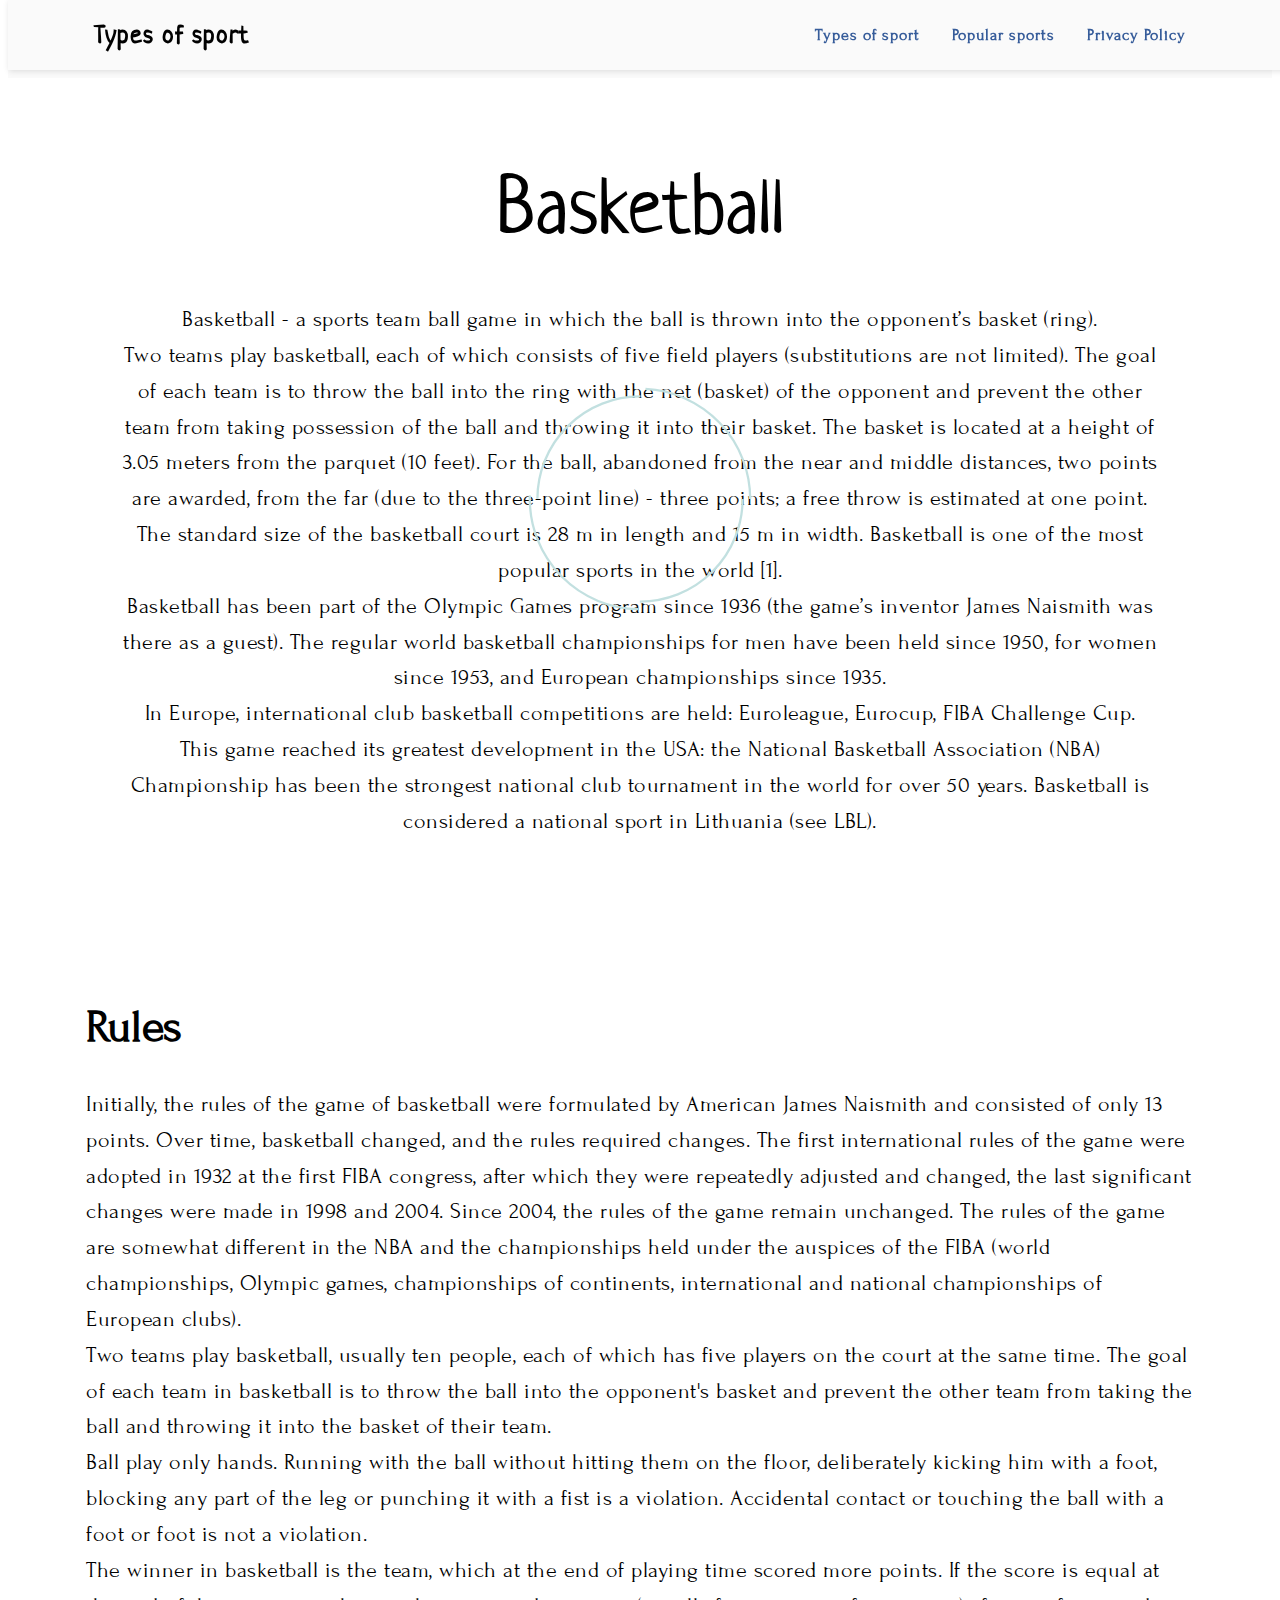
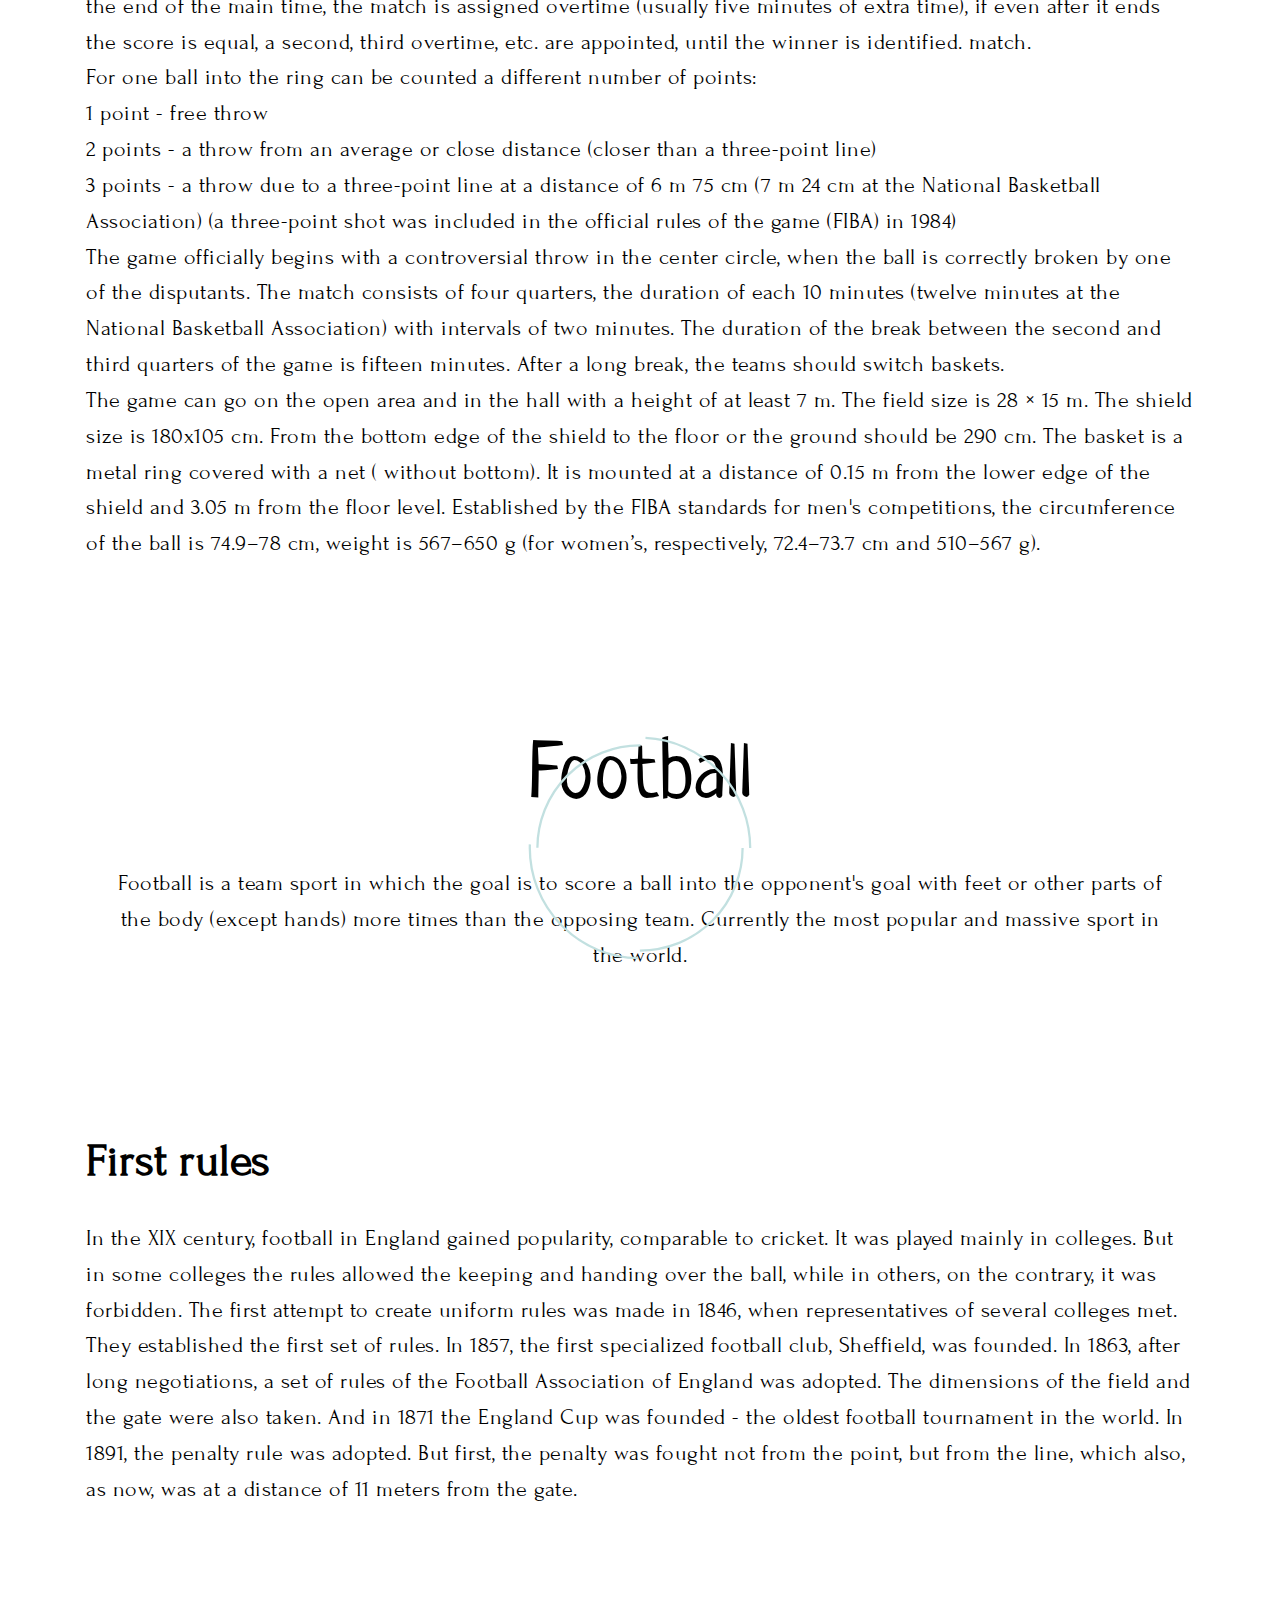
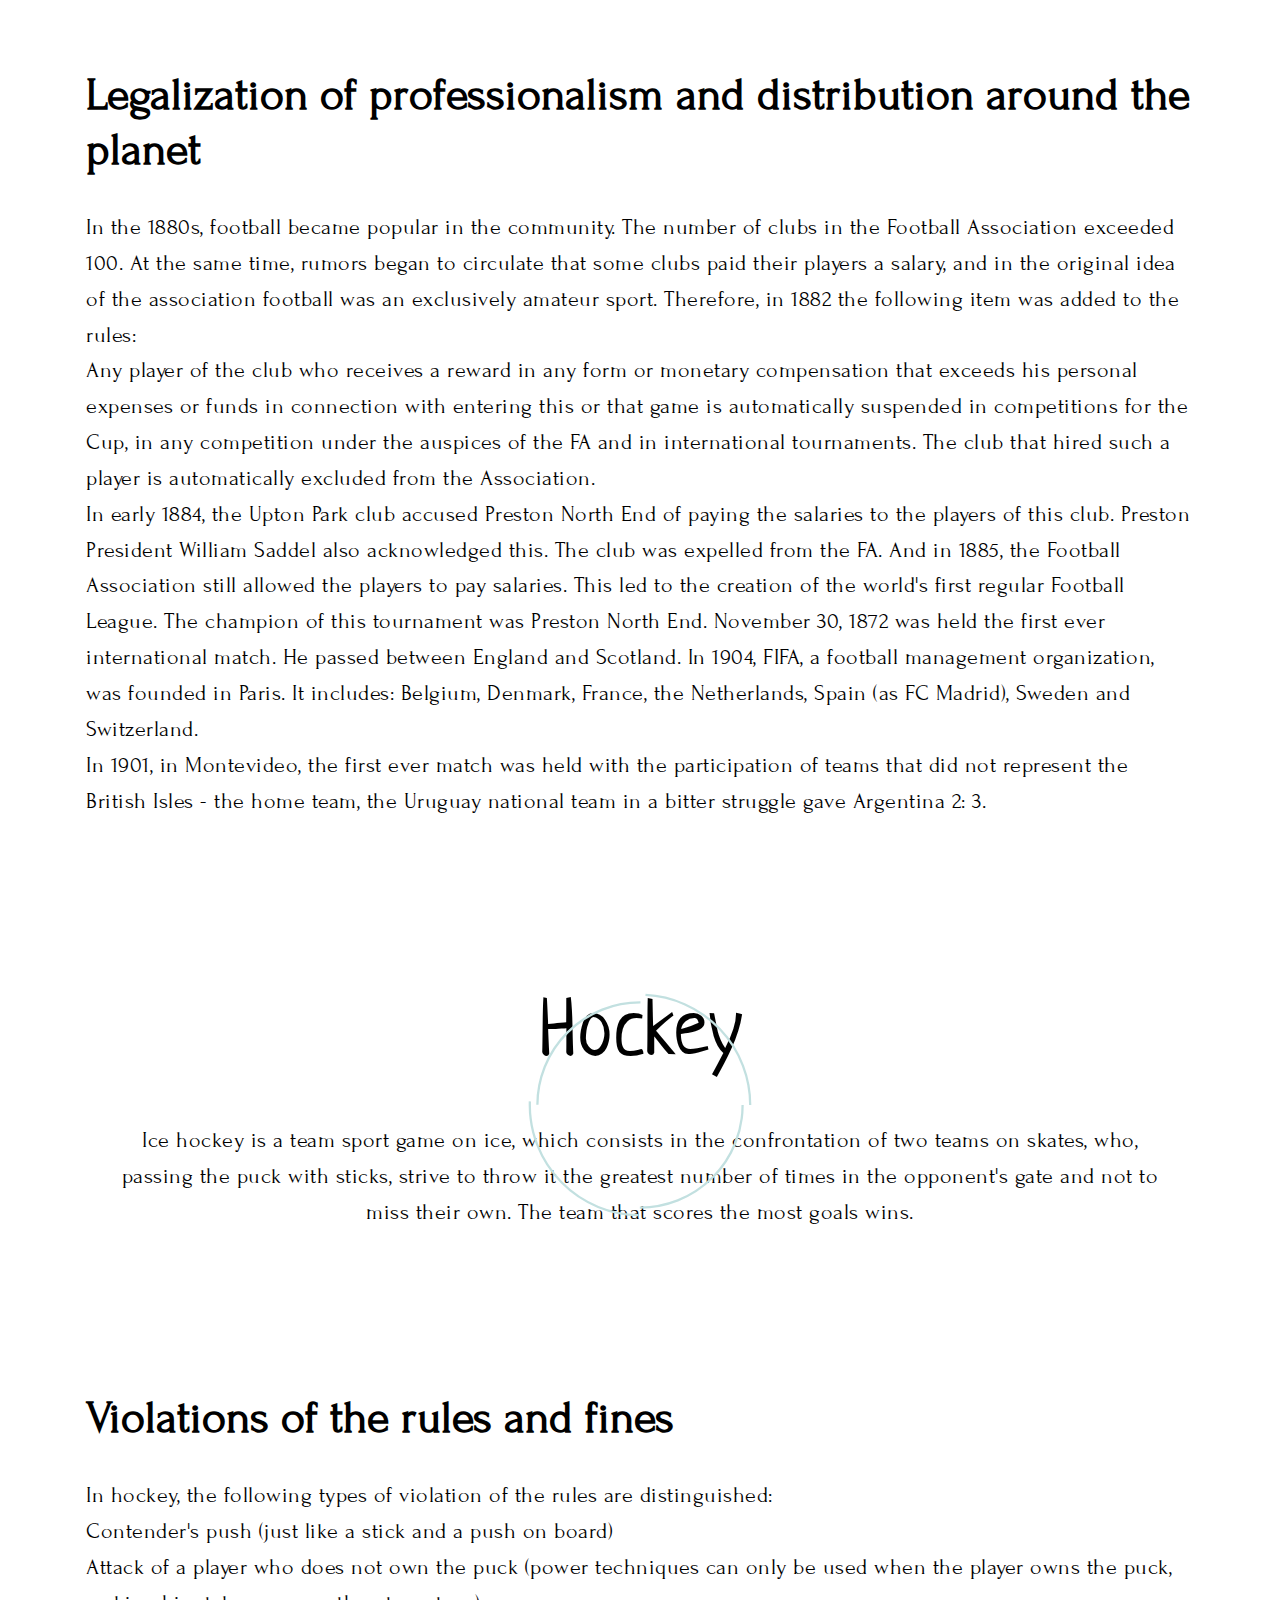
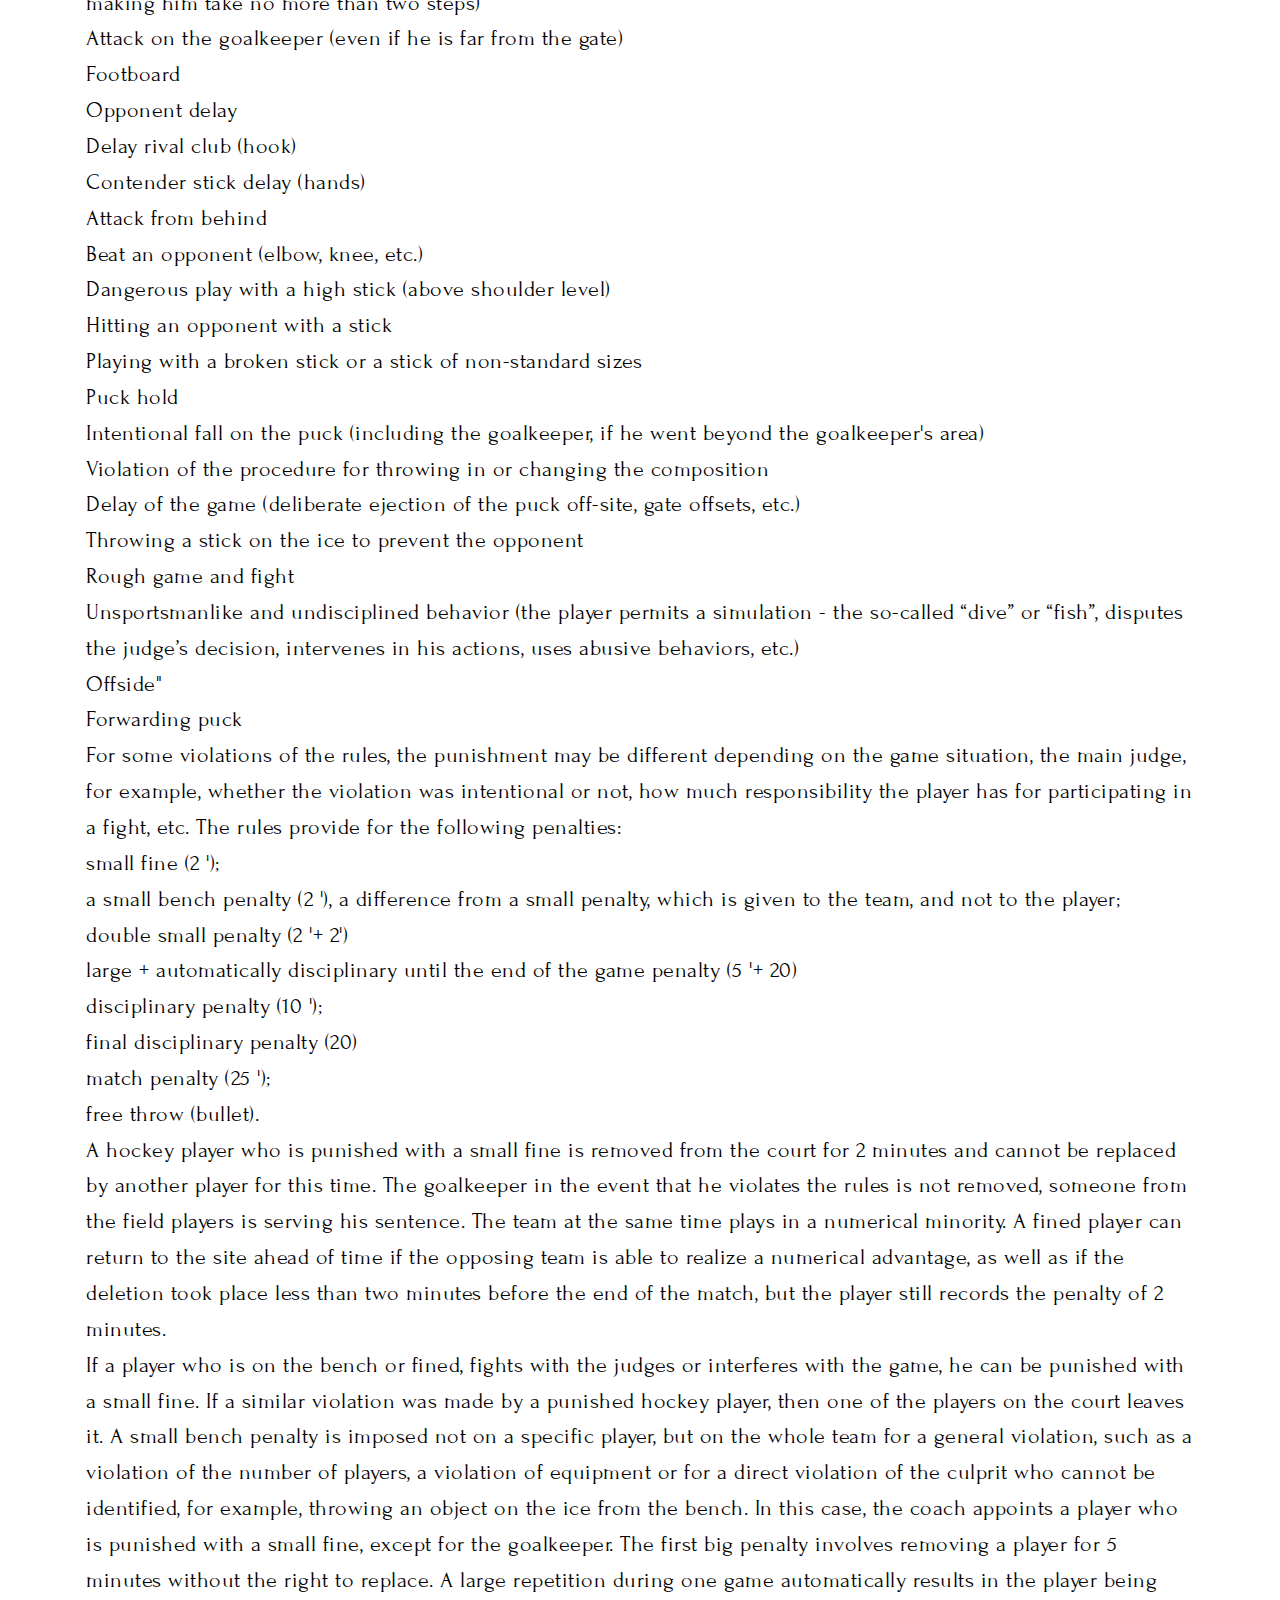
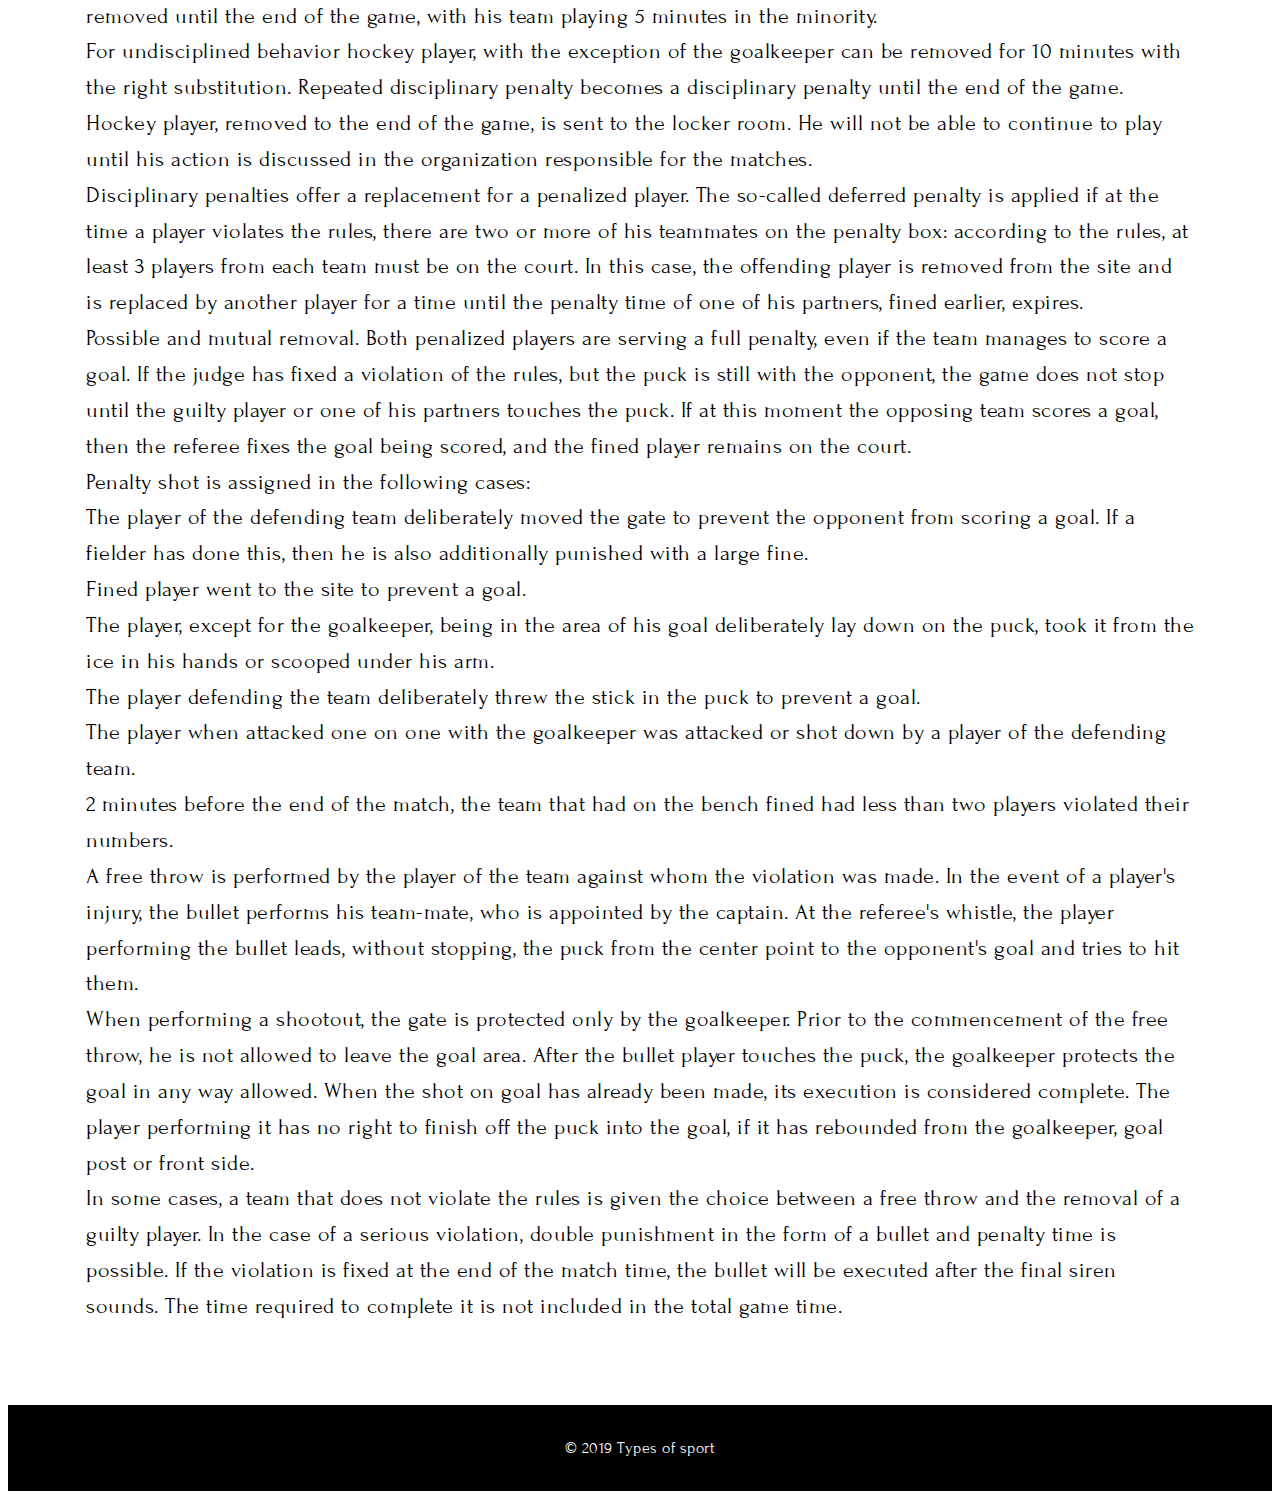
<file: sports.html>
<!DOCTYPE html>
<html amp>
<head>
  <!-- Site made with 8b Website Builder v0.0.0.0, https://8b.com -->
  <meta charset="UTF-8">
  <meta http-equiv="X-UA-Compatible" content="IE=edge">
  <meta name="generator" content="8b v0.0.0.0, 8b.com">
  <meta name="viewport" content="width=device-width, initial-scale=1, minimum-scale=1">
  <link rel="shortcut icon" href="images/___128x147.png" type="image/x-icon">
  <meta name="description" content="">
  <title>Popular sports </title>
  
<link rel="canonical" href="sports.html">
 <style amp-boilerplate>body{-webkit-animation:-amp-start 8s steps(1,end) 0s 1 normal both;-moz-animation:-amp-start 8s steps(1,end) 0s 1 normal both;-ms-animation:-amp-start 8s steps(1,end) 0s 1 normal both;animation:-amp-start 8s steps(1,end) 0s 1 normal both}@-webkit-keyframes -amp-start{from{visibility:hidden}to{visibility:visible}}@-moz-keyframes -amp-start{from{visibility:hidden}to{visibility:visible}}@-ms-keyframes -amp-start{from{visibility:hidden}to{visibility:visible}}@-o-keyframes -amp-start{from{visibility:hidden}to{visibility:visible}}@keyframes -amp-start{from{visibility:hidden}to{visibility:visible}}</style>
<noscript><style amp-boilerplate>body{-webkit-animation:none;-moz-animation:none;-ms-animation:none;animation:none}</style></noscript>
<link href="https://fonts.googleapis.com/css?family=Neucha:400" rel="stylesheet">
 <link href="https://fonts.googleapis.com/css?family=Forum:400" rel="stylesheet">
 
 <style amp-custom> 
div,span,h1,h2,h3,h4,h5,h6,p,blockquote,a,ol,ul,li,figcaption,textarea,input{font: inherit;}*{box-sizing: border-box;outline: none;}*:focus{outline: none;}body{position: relative;font-style: normal;line-height: 1.5;color: #000000;}section{background-color: #ffffff;background-position: 50% 50%;background-repeat: no-repeat;background-size: cover;overflow: hidden;padding: 30px 0;}section,.container,.container-fluid{position: relative;word-wrap: break-word;}h1,h2,h3,h4,h5,h6{margin: 0;padding: 0;}p,li,blockquote{letter-spacing: 0.5px;line-height: 1.7;}ul,ol,blockquote,p{margin-bottom: 0;margin-top: 0;}a{cursor: pointer;}a,a:hover{text-decoration: none;}a.mbr-iconfont:hover{text-decoration: none;}h1,h2,h3,h4,h5,h6,.display-1,.display-2,.display-4,.display-5,.display-7{word-break: break-word;word-wrap: break-word;}b,strong{font-weight: bold;}blockquote{padding: 10px 0 10px 20px;position: relative;border-left: 3px solid;}input:-webkit-autofill,input:-webkit-autofill:hover,input:-webkit-autofill:focus,input:-webkit-autofill:active{transition-delay: 9999s;transition-property: background-color,color;}html,body{height: auto;min-height: 100vh;}.mbr-section-title{margin: 0;padding: 0;font-style: normal;line-height: 1.2;width: 100%;}.mbr-section-subtitle{line-height: 1.3;width: 100%;}.mbr-text{font-style: normal;line-height: 1.6;width: 100%;}.mbr-figure{align-self: center;}.btn{text-align: center;position: relative;margin: .4rem .8rem;font-weight: 700;border-width: 2px;border-style: solid;font-style: normal;white-space: normal;transition: all .2s ease-in-out,box-shadow 2s ease-in-out;display: inline-flex;align-items: center;justify-content: center;word-break: break-word;line-height: 1.5;letter-spacing: 1px;}.btn-form{padding: 1rem 2rem;}.btn-form:hover{cursor: pointer;}.note-popover .btn:after{display: none;}.card-title{margin: 0;}.card-img{border-radius: 0;width: auto;flex-shrink: 0;}.card-img img{width: 100%;}.card{position: relative;background-color: transparent;border: none;border-radius: 0;width: 100%;padding-left: 1rem;padding-right: 1rem;}@media (max-width: 767px){.card:not(.last-child){padding-bottom: 2rem;}} .card .card-wrapper{height: 100%;}@media (max-width: 767px){.card .card-wrapper{flex-direction: column;}} .card img{height: 100%;object-fit: cover;object-position: center;}@media (min-width: 992px){.lg-pb{padding-bottom: 3rem;}}@media (max-width: 991px){.md-pb{padding-bottom: 2rem;}}.card-inner,.items-list{display: flex;flex-direction: column;}.items-list{list-style-type: none;padding: 0;}.items-list .list-item{padding: 1rem 2rem;}.card-head{padding: 1.5rem 2rem;}.card-price-wrap{padding: 1rem 2rem;display: flex;flex-direction: column;}.card-button{padding: 1rem;margin: 0;}.gallery-img-wrap{position: relative;height: 100%;}.gallery-img-wrap:hover{cursor: pointer;}.gallery-img-wrap:hover .icon-wrap,.gallery-img-wrap:hover .caption-on-hover{opacity: 1;}.gallery-img-wrap:hover:after{opacity: .5;}.gallery-img-wrap amp-img{height: 100%;}.gallery-img-wrap:after{content: "";position: absolute;top: 0;bottom: 0;left: 0;right: 0;background: #000;opacity: 0;transition: opacity .3s;pointer-events: none;}.gallery-img-wrap .icon-wrap,.gallery-img-wrap .img-caption{position: absolute;z-index: 3;pointer-events: none;}.gallery-img-wrap .icon-wrap,.gallery-img-wrap .caption-on-hover{opacity: 0;transition: opacity .3s;}.gallery-img-wrap .icon-wrap{left: 50%;top: 50%;transform: translate(-50%,-50%);background-color: #fff;padding: .5rem;border-radius: 50%;}.gallery-img-wrap .img-caption{left: 0;right: 0;}.gallery-img-wrap .img-caption.caption-top{top: 0;}.gallery-img-wrap .img-caption.caption-bottom{bottom: 0;}.gallery-img-wrap .img-caption:after{content: "";position: absolute;top: 0;left: 0;right: 0;height: 100%;transition: opacity .3s;z-index: -1;pointer-events: none;}@media (max-width: 767px){.gallery-img-wrap:after,.gallery-img-wrap:hover:after,.gallery-img-wrap .icon-wrap{display: none;}.gallery-img-wrap .caption-on-hover{opacity: 1;}}.is-builder .gallery-img-wrap .icon-wrap{pointer-events: all;}.is-builder .gallery-img-wrap .img-caption > *{pointer-events: all;}.icons-list a{margin-right: 1rem;}.icons-list a:last-child{margin-right: 0;}.counter-container{position: relative;}.counter-container ol li{margin-bottom: 2rem;}.counter-container.stylizedCounters ol{counter-reset: section;}.counter-container.stylizedCounters ol li{z-index: 3;list-style: none;}.counter-container.stylizedCounters ol li:before{z-index: 2;position: absolute;left: 0px;counter-increment: section;content: counters(section,".") " ";text-align: center;margin: 0 10px;line-height: 37px;width: 40px;height: 40px;transition: all .2s;color: #232323;font-size: 25px;border-radius: 50%;font-weight: bold;}.timeline-wrap{position: relative;}.timeline-wrap .iconBackground{position: absolute;left: 50%;width: 20px;height: 20px;line-height: 30px;text-align: center;border-radius: 50%;font-size: 30px;display: inline-block;background-color: #232323;top: 20px;margin-left: -10px;}@media (max-width: 768px){.timeline-wrap .iconBackground{left: 0;}}.separline{position: relative;}@media (max-width: 768px){.separline:not(.last-child){padding-bottom: 2rem;}} .separline:before{position: absolute;content: "";width: 2px;background-color: #232323;left: calc(50% - 1px);height: calc(100% - 20px);top: 40px;}@media (max-width: 768px){.separline:before{left: 0;}}amp-image-lightbox a.control{position: absolute;width: 32px;height: 32px;right: 48px;top: 32px;z-index: 1000;}amp-image-lightbox a.control .close{position: relative;}amp-image-lightbox a.control .close:before,amp-image-lightbox a.control .close:after{position: absolute;left: 15px;content: ' ';height: 33px;width: 2px;background-color: #fff;}amp-image-lightbox a.control .close:before{transform: rotate(45deg);}amp-image-lightbox a.control .close:after{transform: rotate(-45deg);}.iconbox.iconfont-wrapper{cursor: pointer;}.iconbox.iconfont-wrapper svg{pointer-events: none;}.lightbox{background: rgba(0,0,0,0.8);width: 100%;height: 100%;position: absolute;display: flex;flex-direction: column;-webkit-align-items: center;align-items: center;-webkit-justify-content: center;justify-content: center;}.lightbox .video-block{width: 100%;}.hidden{visibility: hidden;}.super-hide{display: none;}.inactive{-webkit-user-select: none;-moz-user-select: none;-ms-user-select: none;user-select: none;pointer-events: none;-webkit-user-drag: none;user-drag: none;}.popover-content ul.show{min-height: 155px;}.mbr-white{color: #ffffff;}.mbr-black{color: #000000;}.align-left{text-align: left;}.align-left .list-item{justify-content: flex-start;}.align-center{text-align: center;}.align-center .list-item{justify-content: center;}.align-right{text-align: right;}.align-right .list-item{justify-content: flex-end;}@media (max-width: 767px){.align-left,.align-center,.align-right{text-align: center;}.align-left .list-item,.align-center .list-item,.align-right .list-item{justify-content: center;}}.mbr-light{font-weight: 300;}.mbr-regular{font-weight: 400;}.mbr-semibold{font-weight: 500;}.mbr-bold{font-weight: 700;}.mbr-section-btn{margin-left: -.8rem;margin-right: -.8rem;font-size: 0;}nav .mbr-section-btn{margin-left: 0rem;margin-right: 0rem;}.btn .mbr-iconfont,.btn.btn-sm .mbr-iconfont{cursor: pointer;margin-right: 0.5rem;}.btn.btn-md .mbr-iconfont,.btn.btn-md .mbr-iconfont{margin-right: 0.8rem;}[type="submit"]{-webkit-appearance: none;}.mbr-fullscreen .mbr-overlay{min-height: 100vh;}.mbr-fullscreen{display: flex;display: -webkit-flex;display: -moz-flex;display: -ms-flex;display: -o-flex;align-items: center;-webkit-align-items: center;min-height: 100vh;padding-top: 3rem;padding-bottom: 3rem;}.mbr-overlay{bottom: 0;left: 0;position: absolute;right: 0;top: 0;z-index: 0;}.mbr-parallax-bg{bottom: 0;left: 0;opacity: .5;position: absolute;right: 0;top: 0;z-index: 0;background-position: 50% 50%;background-repeat: no-repeat;background-size: cover;}section.menu{min-height: 70px;}.menu-container{display: flex;justify-content: space-between;align-items: center;min-height: 70px;}@media (max-width: 991px){.menu-container{max-width: 100%;padding: 0 2rem;}} @media (max-width: 767px){.menu-container{padding: 0 1rem;}}.navbar{z-index: 100;width: 100%;}.navbar-fixed-top{position: fixed;top: 0;}.navbar-brand{display: flex;align-items: center;word-break: break-word;z-index: 1;}.navbar-logo{margin-right: .8rem;}@media (max-width: 767px){.navbar-logo amp-img{max-height: 55px;max-width: 55px;}}.navbar-caption-wrap{display: flex;}.navbar .navbar-collapse{display: flex;flex-basis: auto;align-items: center;justify-content: flex-end;}@media (max-width: 991px){.navbar .navbar-collapse{display: none;position: absolute;top: 0;right: 0;min-height: 100vh;padding: 70px 2rem 1rem;z-index: 1;}}@media (max-width: 991px){.navbar.opened .navbar-collapse.show,.navbar.opened .navbar-collapse.collapsing{display: block;}.is-builder .navbar-collapse{position: fixed;}}.navbar-nav{list-style-type: none;display: flex;flex-wrap: wrap;padding-left: 0;min-width: 10rem;}@media (max-width: 991px){.navbar-nav{flex-direction: column;}} .navbar-nav .mbr-iconfont{margin-right: .2rem;}.nav-item{word-break: break-all;}.nav-link{display: flex;align-items: center;justify-content: center;}.nav-link,.navbar-caption{transition: all 0.2s;letter-spacing: 1px;}.nav-dropdown .dropdown-menu{min-width: 10rem;padding-bottom: 1.25rem;padding-top: 1.25rem;position: absolute;left: 0;}.nav-dropdown .dropdown-menu .dropdown-item{line-height: 2;display: flex;justify-content: center;align-items: center;padding: .25rem 1.5rem;white-space: nowrap;}.nav-dropdown .dropdown-menu .dropdown{position: relative;}.dropdown-menu .dropdown:hover > .dropdown-menu{opacity: 1;pointer-events: all;}.nav-dropdown .dropdown-submenu{top: 0;left: 100%;margin: 0;}.nav-item.dropdown{position: relative;}.nav-item.dropdown .dropdown-menu{opacity: 0;pointer-events: none;}.nav-item.dropdown:hover > .dropdown-menu{opacity: 1;pointer-events: all;}.link.dropdown-toggle:after{content: '';margin-left: .25rem;border-top: 0.35em solid;border-right: 0.35em solid transparent;border-left: 0.35em solid transparent;border-bottom: 0;}.navbar .dropdown.open > .dropdown-menu{display: block;}@media (max-width: 991px){.is-builder .nav-dropdown .dropdown-menu{position: relative;}.nav-dropdown .dropdown-submenu{left: 0;}.dropdown-item{padding: .25rem 1.5rem;margin: 0;justify-content: center;}.dropdown-item:after{right: auto;}.navbar.opened .dropdown-menu{top: 0;}.dropdown-toggle[data-toggle="dropdown-submenu"]:after{content: '';margin-left: .25rem;border-top: .35em solid;border-right: .35em solid transparent;border-left: .35em solid transparent;border-bottom: 0;top: 55%;}}.navbar-buttons{display: flex;flex-wrap: wrap;align-items: center;justify-content: center;}@media (max-width: 991px){.navbar-buttons{flex-direction: column;}}.menu-social-list{display: flex;align-items: center;justify-content: center;flex-wrap: wrap;}.menu-social-list a{margin: 0 .5rem;}button.navbar-toggler{position: absolute;right: 20px;top: 25px;width: 31px;height: 20px;cursor: pointer;transition: all .2s;align-self: center;}.hamburger span{position: absolute;right: 0;width: 30px;height: 2px;border-right: 5px;}.hamburger span:nth-child(1){top: 0;transition: all .2s;}.hamburger span:nth-child(2){top: 8px;transition: all .15s;}.hamburger span:nth-child(3){top: 8px;transition: all .15s;}.hamburger span:nth-child(4){top: 16px;transition: all .2s;}nav.opened .navbar-toggler:not(.hide) .hamburger span:nth-child(1){top: 8px;width: 0;opacity: 0;right: 50%;transition: all .2s;}nav.opened .navbar-toggler:not(.hide) .hamburger span:nth-child(2){-webkit-transform: rotate(45deg);transform: rotate(45deg);transition: all .25s;}nav.opened .navbar-toggler:not(.hide) .hamburger span:nth-child(3){-webkit-transform: rotate(-45deg);transform: rotate(-45deg);transition: all .25s;}nav.opened .navbar-toggler:not(.hide) .hamburger span:nth-child(4){top: 8px;width: 0;opacity: 0;right: 50%;transition: all .2s;}.ampstart-btn.hamburger{position: absolute;top: 25px;right: 15px;margin-left: auto;width: 30px;height: 20px;background: none;border: none;cursor: pointer;z-index: 1000;}@media (min-width: 992px){.ampstart-btn,amp-sidebar{display: none;}.dropdown-menu .dropdown-toggle:after{content: '';border-bottom: 0.35em solid transparent;border-left: 0.35em solid;border-right: 0;border-top: 0.35em solid transparent;margin-left: 0.3rem;margin-top: -0.3077em;position: absolute;right: 1.1538em;top: 50%;}}.close-sidebar{width: 30px;height: 30px;position: relative;cursor: pointer;background-color: transparent;border: none;}.close-sidebar span{position: absolute;left: 0;width: 30px;height: 2px;border-right: 5px;}.close-sidebar span:nth-child(1){transform: rotate(45deg);}.close-sidebar span:nth-child(2){transform: rotate(-45deg);}.builder-sidebar{position: relative;min-height: 100vh;z-index: 1030;padding: 1rem 2rem;max-width: 20rem;}.builder-sidebar .dropdown:hover > .dropdown-menu{position: relative;text-align: center;}section.sidebar-open:before{content: '';position: fixed;top: 0;bottom: 0;right: 0;left: 0;background-color: rgba(0,0,0,0.2);z-index: 1040;}.map-placeholder{display: none;}.map-placeholder h4{padding-top: 5rem;color: #767676;text-align: center;}.google-map{position: relative;width: 100%;}@media (max-width: 992px){.google-map{padding: 0;margin: 0;}} .google-map [data-state-details]{color: #6b6763;font-family: Montserrat;height: 1.5em;margin-top: -0.75em;padding-left: 1.25rem;padding-right: 1.25rem;position: absolute;text-align: center;top: 50%;width: 100%;}.google-map[data-state]{background: #e9e5dc;}.google-map[data-state="loading"] [data-state-details]{display: none;}div[submit-success]{padding: 1rem;margin-bottom: 1rem;}div[submit-error]{padding: 1rem;margin-bottom: 1rem;}textarea[type="hidden"]{display: none;}amp-img{width: 100%;}amp-img img{max-height: 100%;max-width: 100%;}img.mbr-temp{width: 100%;}.rounded{border-radius: 50%;}.is-builder .nodisplay + img[async],.is-builder .nodisplay + img[decoding="async"],.is-builder amp-img > a + img[async],.is-builder amp-img > a + img[decoding="async"]{display: none;}html:not(.is-builder) amp-img > a{position: absolute;top: 0;bottom: 0;left: 0;right: 0;z-index: 1;}.is-builder .temp-amp-sizer{position: absolute;}.is-builder amp-youtube .temp-amp-sizer,.is-builder amp-vimeo .temp-amp-sizer{position: static;}.is-builder section.horizontal-menu .ampstart-btn{display: none;}.is-builder section.horizontal-menu .dropdown-menu{z-index: auto;opacity: 1;pointer-events: auto;}.is-builder section.horizontal-menu .nav-dropdown .link.dropdown-toggle[aria-expanded="true"]{margin-right: 0;padding: 0.667em 1em;}div.placeholder{z-index: 4;background: rgba(255,255,255,0.5);}div.placeholder svg{position: absolute;top: 50%;left: 50%;transform: translate(-50%,-50%);width: 20%;height: auto;}div.placeholder svg circle.big{animation: big-anim 3s linear infinite;}div.placeholder svg circle.small{animation: small-anim 1.5s linear infinite;}@keyframes big-anim{from{stroke-dashoffset: 900;}to{stroke-dashoffset: 0;}}@keyframes small-anim{from{stroke-dashoffset: 850;}to{stroke-dashoffset: 0;}}.placeholder-loader .amp-active > div{display: none;}.container{padding-right: 1rem;padding-left: 1rem;width: 100%;margin-right: auto;margin-left: auto;}@media (max-width: 767px){.container{max-width: 540px;}} @media (min-width: 768px){.container{max-width: 720px;}} @media (min-width: 992px){.container{max-width: 960px;}} @media (min-width: 1200px){.container{max-width: 1140px;}}.container-fluid{width: 100%;margin-right: auto;margin-left: auto;padding-left: 1rem;padding-right: 1rem;}.media-container-row{display: flex;flex-wrap: wrap;}@media (min-width: 992px){.media-container-row{flex-wrap: nowrap;}}.mbr-flex{display: flex;}.flex-wrap{flex-wrap: wrap;}.mbr-jc-s{justify-content: flex-start;}.mbr-jc-c{justify-content: center;}.mbr-jc-e{justify-content: flex-end;}.mbr-row{display: -webkit-box;display: -webkit-flex;display: -ms-flexbox;display: flex;-webkit-flex-wrap: wrap;-ms-flex-wrap: wrap;flex-wrap: wrap;margin-right: -1rem;margin-left: -1rem;}.mbr-row-reverse{flex-direction: row-reverse;}.mbr-column{flex-direction: column;}@media (max-width: 767px){.mbr-col-sm-12{-ms-flex: 0 0 100%;flex: 0 0 100%;max-width: 100%;padding-right: 1rem;padding-left: 1rem;}}@media (min-width: 768px){.mbr-col-md-3{-ms-flex: 0 0 25%;flex: 0 0 25%;max-width: 25%;padding-right: 1rem;padding-left: 1rem;}.mbr-col-md-4{-ms-flex: 0 0 33.333333%;flex: 0 0 33.333333%;max-width: 33.333333%;padding-right: 1rem;padding-left: 1rem;}.mbr-col-md-5{-ms-flex: 0 0 41.666667%;flex: 0 0 41.666667%;max-width: 41.666667%;padding-right: 1rem;padding-left: 1rem;}.mbr-col-md-6{-ms-flex: 0 0 50%;flex: 0 0 50%;max-width: 50%;padding-right: 1rem;padding-left: 1rem;}.mbr-col-md-7{-ms-flex: 0 0 58.333333%;flex: 0 0 58.333333%;max-width: 58.333333%;padding-right: 1rem;padding-left: 1rem;}.mbr-col-md-8{-ms-flex: 0 0 66.666667%;flex: 0 0 66.666667%;max-width: 66.666667%;padding-left: 1rem;padding-right: 1rem;}.mbr-col-md-10{-ms-flex: 0 0 83.333333%;flex: 0 0 83.333333%;max-width: 83.333333%;padding-left: 1rem;padding-right: 1rem;}.mbr-col-md-12{-ms-flex: 0 0 100%;flex: 0 0 100%;max-width: 100%;padding-right: 1rem;padding-left: 1rem;}}@media (min-width: 992px){.mbr-col-lg-2{-ms-flex: 0 0 16.666667%;flex: 0 0 16.666667%;max-width: 16.666667%;padding-right: 1rem;padding-left: 1rem;}.mbr-col-lg-3{-ms-flex: 0 0 25%;flex: 0 0 25%;max-width: 25%;padding-right: 1rem;padding-left: 1rem;}.mbr-col-lg-4{-ms-flex: 0 0 33.33%;flex: 0 0 33.33%;max-width: 33.33%;padding-right: 1rem;padding-left: 1rem;}.mbr-col-lg-5{-ms-flex: 0 0 41.666%;flex: 0 0 41.666%;max-width: 41.666%;padding-right: 1rem;padding-left: 1rem;}.mbr-col-lg-6{-ms-flex: 0 0 50%;flex: 0 0 50%;max-width: 50%;padding-right: 1rem;padding-left: 1rem;}.mbr-col-lg-7{-ms-flex: 0 0 58.333333%;flex: 0 0 58.333333%;max-width: 58.333333%;padding-right: 1rem;padding-left: 1rem;}.mbr-col-lg-8{-ms-flex: 0 0 66.666667%;flex: 0 0 66.666667%;max-width: 66.666667%;padding-left: 1rem;padding-right: 1rem;}.mbr-col-lg-9{-ms-flex: 0 0 75%;flex: 0 0 75%;max-width: 75%;padding-left: 1rem;padding-right: 1rem;}.mbr-col-lg-10{-ms-flex: 0 0 83.3333%;flex: 0 0 83.3333%;max-width: 83.3333%;padding-right: 1rem;padding-left: 1rem;}.mbr-col-lg-12{-ms-flex: 0 0 100%;flex: 0 0 100%;max-width: 100%;padding-right: 1rem;padding-left: 1rem;}}@media (min-width: 1200px){.mbr-col-xl-7{-ms-flex: 0 0 58.333333%;flex: 0 0 58.333333%;max-width: 58.333333%;padding-right: 1rem;padding-left: 1rem;}.mbr-col-xl-4{-ms-flex: 0 0 33.333333%;flex: 0 0 33.333333%;max-width: 33.333333%;padding-right: 1rem;padding-left: 1rem;}.mbr-col-xl-8{-ms-flex: 0 0 66.666667%;flex: 0 0 66.666667%;max-width: 66.666667%;padding-left: 1rem;padding-right: 1rem;}.mbr-col-xl-5{-ms-flex: 0 0 41.666667%;flex: 0 0 41.666667%;max-width: 41.666667%;}}.mbr-pt-1{padding-top: .5rem;}.mbr-pt-2{padding-top: 1rem;}.mbr-pt-3{padding-top: 1.5rem;}.mbr-pt-4{padding-top: 2rem;}.mbr-pt-5{padding-top: 3rem;}.mbr-pb-1{padding-bottom: .5rem;}.mbr-pb-2{padding-bottom: 1rem;}.mbr-pb-3{padding-bottom: 1.5rem;}.mbr-pb-4{padding-bottom: 2rem;}.mbr-pb-5{padding-bottom: 3rem;}.mbr-px-1{padding-left: .5rem;padding-right: .5rem;}.mbr-px-2{padding-left: 1rem;padding-right: 1rem;}.mbr-px-3{padding-left: 1.5rem;padding-right: 1.5rem;}.mbr-px-4{padding-left: 2rem;padding-right: 2rem;}@media (max-width: 991px){.mbr-px-4{padding-left: 1rem;padding-right: 1rem;}}.mbr-px-5{padding-left: 3rem;padding-right: 3rem;}@media (max-width: 991px){.mbr-px-5{padding-left: 1rem;padding-right: 1rem;}}.mbr-m-sub-1{margin-left: -1rem;margin-right: -1rem;}@media (max-width: 768px){.mbr-m-sub-1{margin-left: 0;margin-right: 0;}}.mbr-py-1{padding-top: .5rem;padding-bottom: .5rem;}.mbr-py-2{padding-top: 1rem;padding-bottom: 1rem;}@media (max-width: 767px){.mbr-py-2{padding-top: 0rem;padding-bottom: 0rem;}}.mbr-py-3{padding-top: 1.5rem;padding-bottom: 1.5rem;}@media (max-width: 991px){.mbr-py-3{padding-top: 1rem;padding-bottom: 1rem;}}.mbr-py-4{padding-top: 2rem;padding-bottom: 2rem;}@media (max-width: 991px){.mbr-py-4{padding-top: 1rem;padding-bottom: 1rem;}}.mbr-py-5{padding-top: 3rem;padding-bottom: 3rem;}@media (max-width: 991px){.mbr-py-5{padding-top: 1rem;padding-bottom: 1rem;}}.mbr-p-1{padding: .5rem;}.mbr-p-2{padding: 1rem;}.mbr-p-3{padding: 1.5rem;}@media (max-width: 991px){.mbr-p-3{padding: 1rem;}}.mbr-p-4{padding: 2rem;}@media (max-width: 991px){.mbr-p-4{padding: 1rem;}}.mbr-p-5{padding: 3rem;}@media (max-width: 991px){.mbr-p-5{padding: 1rem;}}.mbr-ml-auto{margin-left: auto;}.mbr-mr-auto{margin-right: auto;}.mbr-m-auto{margin: auto;}.form-block{z-index: 1;background-color: transparent;padding: 3rem;position: relative;overflow: visible;}.form-block .mbr-overlay{z-index: -1;}@media (max-width: 992px){.form-block{padding: 1rem;}} .form-block input,.form-block textarea{border-radius: 0;background-color: #ffffff;margin: 0;transition: 0.4s;width: 100%;border: 1px solid #e0e0e0;padding: 11px 1rem;}form .fieldset{display: flex;justify-content: center;flex-wrap: wrap;align-items: center;}.field{flex-basis: auto;flex-grow: 1;flex-shrink: 1;padding: 0.5rem;}@media (max-width: 768px){.field{flex-basis: 100%;}}textarea{width: 100%;margin-right: 0;}.text-field{flex-basis: 100%;flex-grow: 1rem;flex-shrink: 1;padding: 0.5rem;}amp-img,img{height: 100%;width: 100%;}amp-sidebar{background: transparent;}.is-builder .menu{overflow: visible;}.is-builder .preview button{opacity: 0.5;position: relative;pointer-events: none;}.is-builder .preview button:before{display: block;position: absolute;content: '';background-color: #efefef;left: 0;right: 0;top: 0;bottom: 0;z-index: 2;}.hidden-slide{display: none;}.visible-slide{display: flex;}.dots-wrapper .dots{margin: 4px 8px;}.dots-wrapper .dots span{cursor: pointer;border-radius: 12px;display: block;height: 24px;width: 24px;transition: 0.4s;border: 10px solid #cccccc;}.dots-wrapper .dots span:hover{opacity: 1;}.dots-wrapper .dots span.current{outline: none;width: 40px;opacity: 1;}.amp-carousel-button{outline: none;border-radius: 50%;border: 10px transparent solid;transform: scale(1.5) translateY(-50%);height: 45px;width: 45px;transition: 0.4s;cursor: pointer;}.amp-carousel-button:hover{opacity: 1;}.amp-carousel-button-next{background-position: 75% 50%;}.amp-carousel-button-prev{background-position: 25% 50%;}button.btn-img{cursor: pointer;}.iconfont-wrapper{display: inline-block;width: 1.5rem;height: 1.5rem;}.amp-iconfont{vertical-align: middle;width: 1.5rem;height: 100%;font-size: 1.5rem;}#freeversion-wrapper{position: relative;z-index: 1000;}@media (max-width: 767px){#freeversion-wrapper{position: sticky;bottom: 0;}}#freeversion{text-align: center;display: flex;background-color: #fff;border-top: 2px solid #efefef;border-left: 1px solid #efefef;bottom: 0;right: 0;justify-content: center;padding: 1rem;}@media (min-width: 768px){#freeversion{position: fixed;}} #freeversion > *{display: flex;align-self: center;}@media (max-width: 767px){#freeversion{width: 100%;}} #freeversion .freeversion{color: #000;}@media (min-width: 768px){#freeversion .freeversion{max-width: 160px;}} #freeversion .btn-wrap .btn{padding: 5px;white-space: nowrap;}@media (max-width: 992px){#freeversion .btn-wrap .btn{margin: 0;white-space: normal;}} @media (max-width: 992px){#freeversion > *,#freeversion .btn-wrap .btn{padding: 5px;}}
body{font-family: Didact Gothic;}blockquote{border-color: #faab9f;}div[submit-success]{background: #365c9a;}div[submit-error]{background: #b2ccd2;}.display-1{font-family: 'Neucha',handwriting;font-size: 5rem;line-height: 1.2;}.display-2{font-family: 'Forum',display;font-size: 2.875rem;line-height: 1.2;}.display-4{font-family: 'Forum',display;font-size: 1rem;line-height: 1.4;}.display-5{font-family: 'Neucha',handwriting;font-size: 1.6rem;line-height: 1.2;}.display-7{font-family: 'Forum',display;font-size: 1.4rem;line-height: 1.6;}.form-block input,.form-block textarea{font-family: 'Forum',display;font-size: 1.4rem;line-height: 1.6;}@media (max-width: 768px){.display-1{font-size: 4rem;font-size: calc( 2.4rem + (5 - 2.4) * ((100vw - 20rem) / (48 - 20)));line-height: calc( 1.4 * (2.4rem + (5 - 2.4) * ((100vw - 20rem) / (48 - 20))));}.display-2{font-size: 2.3rem;font-size: calc( 1.65625rem + (2.875 - 1.65625) * ((100vw - 20rem) / (48 - 20)));line-height: calc( 1.4 * (1.65625rem + (2.875 - 1.65625) * ((100vw - 20rem) / (48 - 20))));}.display-4{font-size: 0.8rem;font-size: calc( 1rem + (1 - 1) * ((100vw - 20rem) / (48 - 20)));line-height: calc( 1.4 * (1rem + (1 - 1) * ((100vw - 20rem) / (48 - 20))));}.display-5{font-size: 1.28rem;font-size: calc( 1.21rem + (1.6 - 1.21) * ((100vw - 20rem) / (48 - 20)));line-height: calc( 1.4 * (1.21rem + (1.6 - 1.21) * ((100vw - 20rem) / (48 - 20))));}.display-7{font-size: 1.12rem;font-size: calc( 1.14rem + (1.4 - 1.14) * ((100vw - 20rem) / (48 - 20)));line-height: calc( 1.4 * (1.14rem + (1.4 - 1.14) * ((100vw - 20rem) / (48 - 20))));}}.display-1 .mbr-iconfont-btn{font-size: 5rem;width: 5rem;}.display-2 .mbr-iconfont-btn{font-size: 2.875rem;width: 2.875rem;}.display-4 .mbr-iconfont-btn{font-size: 1rem;width: 1rem;}.display-5 .mbr-iconfont-btn{font-size: 1.6rem;width: 1.6rem;}.display-7 .mbr-iconfont-btn{font-size: 1.4rem;width: 1.4rem;}.btn{padding: 10px 30px;border-radius: 0px;}.btn-sm{padding: 10px 30px;border-radius: 0px;}.btn-md{padding: 10px 30px;border-radius: 0px;}.btn-lg{padding: 10px 30px;border-radius: 0;}.bg-primary{background-color: #faab9f;}.bg-success{background-color: #365c9a;}.bg-info{background-color: #e96188;}.bg-warning{background-color: #fac769;}.bg-danger{background-color: #b2ccd2;}.btn-secondary,.btn-secondary:active,.btn-secondary.active{background-color: #ca4336;border-color: #ca4336;color: #ffffff;}.btn-secondary:hover,.btn-secondary:focus,.btn-secondary.focus{background-color: #7a2820;border-color: #7a2820;color: #ffffff;}.btn-secondary.disabled,.btn-secondary:disabled{color: #ffffff;background-color: #7a2820;border-color: #7a2820;}.btn-info,.btn-info:active,.btn-info.active{background-color: #e96188;border-color: #e96188;color: #ffffff;}.btn-info:hover,.btn-info:focus,.btn-info.focus{background-color: #c81c4d;border-color: #c81c4d;color: #ffffff;}.btn-info.disabled,.btn-info:disabled{color: #ffffff;background-color: #c81c4d;border-color: #c81c4d;}.btn-success,.btn-success:active,.btn-success.active{background-color: #365c9a;border-color: #365c9a;color: #ffffff;}.btn-success:hover,.btn-success:focus,.btn-success.focus{background-color: #1c2f4e;border-color: #1c2f4e;color: #ffffff;}.btn-success.disabled,.btn-success:disabled{color: #ffffff;background-color: #1c2f4e;border-color: #1c2f4e;}.btn-warning,.btn-warning:active,.btn-warning.active{background-color: #fac769;border-color: #fac769;color: #614003;}.btn-warning:hover,.btn-warning:focus,.btn-warning.focus{background-color: #f5a208;border-color: #f5a208;color: #614003;}.btn-warning.disabled,.btn-warning:disabled{color: #614003;background-color: #f5a208;border-color: #f5a208;}.btn-danger,.btn-danger:active,.btn-danger.active{background-color: #b2ccd2;border-color: #b2ccd2;color: #ffffff;}.btn-danger:hover,.btn-danger:focus,.btn-danger.focus{background-color: #72a1ac;border-color: #72a1ac;color: #ffffff;}.btn-danger.disabled,.btn-danger:disabled{color: #ffffff;background-color: #72a1ac;border-color: #72a1ac;}.btn-primary,.btn-primary:active,.btn-primary.active{background-color: #faab9f;border-color: #faab9f;color: #ffffff;}.btn-primary:hover,.btn-primary:focus,.btn-primary.focus{background-color: #f5563e;border-color: #f5563e;color: #ffffff;}.btn-primary.disabled,.btn-primary:disabled{color: #ffffff;background-color: #f5563e;border-color: #f5563e;}.btn-black,.btn-black:active,.btn-black.active{background-color: #010101;border-color: #010101;color: #ffffff;}.btn-black:hover,.btn-black:focus,.btn-black.focus{background-color: #000000;border-color: #000000;color: #ffffff;}.btn-black.disabled,.btn-black:disabled{color: #ffffff;background-color: #000000;border-color: #000000;}.btn-white,.btn-white:active,.btn-white.active{background-color: #fcfcfc;border-color: #fcfcfc;color: #7d7d7d;}.btn-white:hover,.btn-white:focus,.btn-white.focus{background-color: #c9c9c9;border-color: #c9c9c9;color: #7d7d7d;}.btn-white.disabled,.btn-white:disabled{color: #7d7d7d;background-color: #c9c9c9;border-color: #c9c9c9;}.btn-primary-outline,.btn-primary-outline:active,.btn-primary-outline.active{background: none;border-color: #faab9f;color: #faab9f;}.btn-primary-outline:hover,.btn-primary-outline:focus,.btn-primary-outline.focus{color: #ffffff;background-color: #faab9f;border-color: #faab9f;}.btn-primary-outline.disabled,.btn-primary-outline:disabled{color: #ffffff;background-color: #faab9f;border-color: #faab9f;}.btn-secondary-outline,.btn-secondary-outline:active,.btn-secondary-outline.active{background: none;border-color: #ca4336;color: #ca4336;}.btn-secondary-outline:hover,.btn-secondary-outline:focus,.btn-secondary-outline.focus{color: #ffffff;background-color: #ca4336;border-color: #ca4336;}.btn-secondary-outline.disabled,.btn-secondary-outline:disabled{color: #ffffff;background-color: #ca4336;border-color: #ca4336;}.btn-info-outline,.btn-info-outline:active,.btn-info-outline.active{background: none;border-color: #e96188;color: #e96188;}.btn-info-outline:hover,.btn-info-outline:focus,.btn-info-outline.focus{color: #ffffff;background-color: #e96188;border-color: #e96188;}.btn-info-outline.disabled,.btn-info-outline:disabled{color: #ffffff;background-color: #e96188;border-color: #e96188;}.btn-success-outline,.btn-success-outline:active,.btn-success-outline.active{background: none;border-color: #365c9a;color: #365c9a;}.btn-success-outline:hover,.btn-success-outline:focus,.btn-success-outline.focus{color: #ffffff;background-color: #365c9a;border-color: #365c9a;}.btn-success-outline.disabled,.btn-success-outline:disabled{color: #ffffff;background-color: #365c9a;border-color: #365c9a;}.btn-warning-outline,.btn-warning-outline:active,.btn-warning-outline.active{background: none;border-color: #fac769;color: #fac769;}.btn-warning-outline:hover,.btn-warning-outline:focus,.btn-warning-outline.focus{color: #614003;background-color: #fac769;border-color: #fac769;}.btn-warning-outline.disabled,.btn-warning-outline:disabled{color: #614003;background-color: #fac769;border-color: #fac769;}.btn-danger-outline,.btn-danger-outline:active,.btn-danger-outline.active{background: none;border-color: #b2ccd2;color: #b2ccd2;}.btn-danger-outline:hover,.btn-danger-outline:focus,.btn-danger-outline.focus{color: #ffffff;background-color: #b2ccd2;border-color: #b2ccd2;}.btn-danger-outline.disabled,.btn-danger-outline:disabled{color: #ffffff;background-color: #b2ccd2;border-color: #b2ccd2;}.btn-black-outline,.btn-black-outline:active,.btn-black-outline.active{background: none;border-color: #010101;color: #010101;}.btn-black-outline:hover,.btn-black-outline:focus,.btn-black-outline.focus{color: #ffffff;background-color: #010101;border-color: #010101;}.btn-black-outline.disabled,.btn-black-outline:disabled{color: #ffffff;background-color: #010101;border-color: #010101;}.btn-white-outline,.btn-white-outline:active,.btn-white-outline.active{background: none;border-color: #fcfcfc;color: #fcfcfc;}.btn-white-outline:hover,.btn-white-outline:focus,.btn-white-outline.focus{color: #7d7d7d;background-color: #fcfcfc;border-color: #fcfcfc;}.btn-white-outline.disabled,.btn-white-outline:disabled{color: #7d7d7d;background-color: #fcfcfc;border-color: #fcfcfc;}.text-primary{color: #faab9f;}.text-secondary{color: #ca4336;}.text-success{color: #365c9a;}.text-info{color: #e96188;}.text-warning{color: #fac769;}.text-danger{color: #b2ccd2;}.text-white{color: #fcfcfc;}.text-black{color: #010101;}a[class*="text-"],.amp-iconfont,.mbr-iconfont{transition: 0.2s ease-in-out;}.amp-iconfont{color: #faab9f;}a.text-primary:hover,a.text-primary:focus{color: #f22c0e;}a.text-secondary:hover,a.text-secondary:focus{color: #521b15;}a.text-success:hover,a.text-success:focus{color: #0e1829;}a.text-info:hover,a.text-info:focus{color: #9b163c;}a.text-warning:hover,a.text-warning:focus{color: #c38107;}a.text-danger:hover,a.text-danger:focus{color: #578994;}a.text-white:hover,a.text-white:focus{color: #e6e6e6;}a.text-black:hover,a.text-black:focus{color: #cccccc;}.alert-success{background-color: #365c9a;}.alert-info{background-color: #e96188;}.alert-warning{background-color: #fac769;}.alert-danger{background-color: #b2ccd2;}.mbr-plan-header.bg-primary .mbr-plan-subtitle,.mbr-plan-header.bg-primary .mbr-plan-price-desc{color: #ffffff;}.mbr-plan-header.bg-success .mbr-plan-subtitle,.mbr-plan-header.bg-success .mbr-plan-price-desc{color: #7e9ed2;}.mbr-plan-header.bg-info .mbr-plan-subtitle,.mbr-plan-header.bg-info .mbr-plan-price-desc{color: #ffffff;}.mbr-plan-header.bg-warning .mbr-plan-subtitle,.mbr-plan-header.bg-warning .mbr-plan-price-desc{color: #ffffff;}.mbr-plan-header.bg-danger .mbr-plan-subtitle,.mbr-plan-header.bg-danger .mbr-plan-price-desc{color: #ffffff;}amp-carousel{overflow: hidden;}.cid-r9tBElrn8v{background-color: #fafafa;overflow: visible;}.cid-r9tBElrn8v .navbar{background: #fafafa;box-shadow: 1px 1px 6px 0px rgba(0,0,0,0.13);display: flex;}.cid-r9tBElrn8v .navbar-caption{line-height: inherit;}@media (max-width: 991px){.cid-r9tBElrn8v .navbar .navbar-collapse{background: #fafafa;}}.cid-r9tBElrn8v .nav-link{margin: .667em 1em;padding: 0;}.cid-r9tBElrn8v .dropdown-item.active,.cid-r9tBElrn8v .dropdown-item:active{background-color: transparent;}.cid-r9tBElrn8v .dropdown-menu{background: #fafafa;}.cid-r9tBElrn8v .hamburger span{background-color: #232323;}.cid-r9tBElrn8v .builder-sidebar{background-color: #fafafa;}.cid-r9tBElrn8v .close-sidebar:focus{outline: 2px auto #faab9f;}.cid-r9tBElrn8v .close-sidebar span{background-color: #232323;}.cid-r9tBElrn8v .iconfont-wrapper{height: 1.3rem;width: 1.3rem;display: inline-block;}.cid-r9tBElrn8v .iconfont-wrapper .amp-iconfont{vertical-align: middle;font-size: 1.3rem;width: 1.3rem;}.cid-rwoSuhfbMY{padding-top: 5rem;padding-bottom: 5rem;background-color: #ffffff;}.cid-rwoSEx9XHx{padding-top: 5rem;padding-bottom: 5rem;background-color: #ffffff;}.cid-rwoSv1CzlG{padding-top: 5rem;padding-bottom: 5rem;background-color: #ffffff;}.cid-rwoSNSSM8Q{padding-top: 5rem;padding-bottom: 5rem;background-color: #ffffff;}.cid-rwoSNSSM8Q .mbr-section-title{color: #000000;}.cid-rwoSNSSM8Q .mbr-text{color: #000000;}.cid-rwoST2bxIX{padding-top: 5rem;padding-bottom: 5rem;background-color: #ffffff;}.cid-rwoSwbDEGa{padding-top: 5rem;padding-bottom: 5rem;background-color: #ffffff;}.cid-rwoT2DoZ9M{padding-top: 5rem;padding-bottom: 5rem;background-color: #ffffff;}.cid-r9tQDXn5n6{padding-top: 2rem;padding-bottom: 2rem;background-color: #000000;}.cid-r9tQDXn5n6 .link-items .fLink{width: auto;}.cid-r9tQDXn5n6 .mbr-row{margin: 0;}.cid-r9tQDXn5n6 .mbr-row:nth-child(1){margin-bottom: 1rem;}
[class*="-iconfont"]{display: inline-flex;}</style>
 
  <script async  src="https://cdn.ampproject.org/v0.js"></script>
  <script async custom-template="amp-mustache" src="https://cdn.ampproject.org/v0/amp-mustache-0.2.js"></script>
  <script async custom-element="amp-analytics" src="https://cdn.ampproject.org/v0/amp-analytics-0.1.js"></script>
  <script async custom-element="amp-sidebar" src="https://cdn.ampproject.org/v0/amp-sidebar-0.1.js"></script>
  
  
</head>
<body><amp-sidebar id="sidebar" class="cid-r9tBElrn8v" layout="nodisplay" side="right">
		<div class="builder-sidebar" id="builder-sidebar">
			<button on="tap:sidebar.close" class="close-sidebar">
			<span></span>
			<span></span>
			</button>
		
				
				<!-- NAVBAR ITEMS -->
				<ul class="navbar-nav nav-dropdown nav-right" data-app-modern-menu="true"><li class="nav-item">
						<a class="nav-link mbr-bold link text-success display-4" href="index.html#title1-12">Types of sport</a>
					</li>
					<li class="nav-item">
						<a class="nav-link mbr-bold link text-success display-4" href="sports.html">Popular sports </a>
					</li><li class="nav-item"><a class="nav-link mbr-bold link text-success display-4" href="second.html">Privacy Policy</a></li></ul>
				<!-- NAVBAR ITEMS END -->
				<!-- SOCIAL ICON -->
				
				<!-- SOCIAL ICON END -->
				<!-- SHOW BUTTON -->
				
				<!-- SHOW BUTTON END -->
			</div>
	</amp-sidebar>
  <section class="menu1 menu horizontal-menu cid-r9tBElrn8v" id="menu1-1w">
	
	<!-- <div class="menu-wrapper"> -->
	<nav class="navbar navbar-dropdown navbar-expand-lg navbar-fixed-top">
		<div class="menu-container container">
			<!-- SHOW LOGO -->
			<div class="navbar-brand">
				
				<span class="navbar-caption-wrap"><a class="navbar-caption mbr-bold text-black display-5" href="index.html">Types of sport<br></a></span>
			</div>
			<!-- SHOW LOGO END -->
			<!-- COLLAPSED MENU -->
			<div class="collapse navbar-collapse" id="navbarSupportedContent">
				
				<!-- NAVBAR ITEMS -->
				<ul class="navbar-nav nav-dropdown nav-right" data-app-modern-menu="true"><li class="nav-item">
						<a class="nav-link mbr-bold link text-success display-4" href="index.html#title1-12">Types of sport</a>
					</li>
					<li class="nav-item">
						<a class="nav-link mbr-bold link text-success display-4" href="sports.html">Popular sports </a>
					</li><li class="nav-item"><a class="nav-link mbr-bold link text-success display-4" href="second.html">Privacy Policy</a></li></ul>
				<!-- NAVBAR ITEMS END -->
				<!-- SOCIAL ICON -->
				
				<!-- SOCIAL ICON END -->
				<!-- SHOW BUTTON -->
				
				<!-- SHOW BUTTON END -->
			</div>
			<!-- COLLAPSED MENU END -->
			
			<button on="tap:sidebar.toggle" class="ampstart-btn hamburger">
				<span></span>
				<span></span>
				<span></span>
				<span></span>
			</button>
		</div>
	</nav>
	<!-- AMP plug -->
	
	<!-- </div> -->
</section>

<section class="image1 cid-rwoSuhfbMY" id="image1-1y">

    
    <div class="container">
        <h3 class="mbr-section-title mbr-fonts-style mbr-pb-4 mbr-px-4 display-1 align-center">Basketball</h3>
        <div class="image-block mbr-m-auto align-center mbr-col-md-9">
            <amp-img class="placeholder-loader" src="images/54e2d04b4c57ad14ea89857dc22e3-h_jy5yqkca.jpg" layout="responsive" width="1108.5" height="739" alt="">
                <div placeholder="" class="placeholder">
                                <svg version="1.1" xmlns="http://www.w3.org/2000/svg" viewBox="0 0 300 300">
                                    <circle class="big" fill="none" stroke="#c2e0e0" stroke-width="3" stroke-dasharray="230" stroke-dashoffset="230" cx="150" cy="150" r="145"></circle>
                                    <circle class="small" fill="none" stroke="#c2e0e0" stroke-width="3" stroke-dasharray="212" cx="150" cy="150" r="135"></circle>
                                </svg></div>
                
            </amp-img>
        </div>
        <div class="mbr-figure-caption mbr-pt-2 mbr-px-4">
            <p class="mbr-text mbr-black align-center mbr-fonts-style display-7">Basketball - a sports team ball game in which the ball is thrown into the opponent’s basket (ring). 
<br>Two teams play basketball, each of which consists of five field players (substitutions are not limited). The goal of each team is to throw the ball into the ring with the net (basket) of the opponent and prevent the other team from taking possession of the ball and throwing it into their basket. The basket is located at a height of 3.05 meters from the parquet (10 feet). For the ball, abandoned from the near and middle distances, two points are awarded, from the far (due to the three-point line) - three points; a free throw is estimated at one point. The standard size of the basketball court is 28 m in length and 15 m in width. Basketball is one of the most popular sports in the world [1]. 
<br>Basketball has been part of the Olympic Games program since 1936 (the game’s inventor James Naismith was there as a guest). The regular world basketball championships for men have been held since 1950, for women since 1953, and European championships since 1935. 
<br>In Europe, international club basketball competitions are held: Euroleague, Eurocup, FIBA ​​Challenge Cup. 
<br>This game reached its greatest development in the USA: the National Basketball Association (NBA) Championship has been the strongest national club tournament in the world for over 50 years. Basketball is considered a national sport in Lithuania (see LBL).</p>
        </div>
    </div>
</section>

<section class="mbr-section content1 cid-rwoSEx9XHx" id="content1-21">
    
    
    <div class="container">
        <div class="title mbr-pb-4">
            <h3 class="mbr-section-title mbr-fonts-style mbr-bold display-2">Rules</h3>
        </div>
        <div class="mbr-row mbr-jc-c">
            <div class="card mbr-col-sm-12 mbr-col-lg-12">
                <p class="mbr-text mbr-fonts-style display-7">Initially, the rules of the game of basketball were formulated by American James Naismith and consisted of only 13 points. Over time, basketball changed, and the rules required changes. The first international rules of the game were adopted in 1932 at the first FIBA ​​congress, after which they were repeatedly adjusted and changed, the last significant changes were made in 1998 and 2004. Since 2004, the rules of the game remain unchanged. The rules of the game are somewhat different in the NBA and the championships held under the auspices of the FIBA ​​(world championships, Olympic games, championships of continents, international and national championships of European clubs). 
<br>Two teams play basketball, usually ten people, each of which has five players on the court at the same time. The goal of each team in basketball is to throw the ball into the opponent's basket and prevent the other team from taking the ball and throwing it into the basket of their team. 
<br>Ball play only hands. Running with the ball without hitting them on the floor, deliberately kicking him with a foot, blocking any part of the leg or punching it with a fist is a violation. Accidental contact or touching the ball with a foot or foot is not a violation. 
<br>The winner in basketball is the team, which at the end of playing time scored more points. If the score is equal at the end of the main time, the match is assigned overtime (usually five minutes of extra time), if even after it ends the score is equal, a second, third overtime, etc. are appointed, until the winner is identified. match. 
<br>For one ball into the ring can be counted a different number of points: 
<br>1 point - free throw 
<br>2 points - a throw from an average or close distance (closer than a three-point line) 
<br>3 points - a throw due to a three-point line at a distance of 6 m 75 cm (7 m 24 cm at the National Basketball Association) (a three-point shot was included in the official rules of the game (FIBA) in 1984) 
<br>The game officially begins with a controversial throw in the center circle, when the ball is correctly broken by one of the disputants. The match consists of four quarters, the duration of each 10 minutes (twelve minutes at the National Basketball Association) with intervals of two minutes. The duration of the break between the second and third quarters of the game is fifteen minutes. After a long break, the teams should switch baskets. 
<br>The game can go on the open area and in the hall with a height of at least 7 m. The field size is 28 × 15 m. The shield size is 180x105 cm. From the bottom edge of the shield to the floor or the ground should be 290 cm. The basket is a metal ring covered with a net ( without bottom). It is mounted at a distance of 0.15 m from the lower edge of the shield and 3.05 m from the floor level. Established by the FIBA ​​standards for men's competitions, the circumference of the ball is 74.9–78 cm, weight is 567–650 g (for women’s, respectively, 72.4–73.7 cm and 510–567 g).&nbsp;</p>
            </div>
            
            
            
        </div>
    </div>
</section>

<section class="image1 cid-rwoSv1CzlG" id="image1-1z">

    
    <div class="container">
        <h3 class="mbr-section-title mbr-fonts-style mbr-pb-4 mbr-px-4 display-1 align-center">Football</h3>
        <div class="image-block mbr-m-auto align-center mbr-col-md-9">
            <amp-img class="placeholder-loader" src="images/55e4d2424e52ae14ea89857dc22e3-h_jy5yqxtk.jpg" layout="responsive" width="1107.7620396600566" height="611" alt="">
                <div placeholder="" class="placeholder">
                                <svg version="1.1" xmlns="http://www.w3.org/2000/svg" viewBox="0 0 300 300">
                                    <circle class="big" fill="none" stroke="#c2e0e0" stroke-width="3" stroke-dasharray="230" stroke-dashoffset="230" cx="150" cy="150" r="145"></circle>
                                    <circle class="small" fill="none" stroke="#c2e0e0" stroke-width="3" stroke-dasharray="212" cx="150" cy="150" r="135"></circle>
                                </svg></div>
                
            </amp-img>
        </div>
        <div class="mbr-figure-caption mbr-pt-2 mbr-px-4">
            <p class="mbr-text mbr-black align-center mbr-fonts-style display-7">Football is a team sport in which the goal is to score a ball into the opponent's goal with feet or other parts of the body (except hands) more times than the opposing team. Currently the most popular and massive sport in the world.</p>
        </div>
    </div>
</section>

<section class="mbr-section content1 cid-rwoSNSSM8Q" id="content1-22">
    
    
    <div class="container">
        <div class="title mbr-pb-4">
            <h3 class="mbr-section-title mbr-fonts-style mbr-bold display-2">First rules</h3>
        </div>
        <div class="mbr-row mbr-jc-c">
            <div class="card mbr-col-sm-12 mbr-col-lg-12">
                <p class="mbr-text mbr-fonts-style display-7">In the XIX century, football in England gained popularity, comparable to cricket. It was played mainly in colleges. But in some colleges the rules allowed the keeping and handing over the ball, while in others, on the contrary, it was forbidden. The first attempt to create uniform rules was made in 1846, when representatives of several colleges met. They established the first set of rules. In 1857, the first specialized football club, Sheffield, was founded. In 1863, after long negotiations, a set of rules of the Football Association of England was adopted. The dimensions of the field and the gate were also taken. And in 1871 the England Cup was founded - the oldest football tournament in the world. In 1891, the penalty rule was adopted. But first, the penalty was fought not from the point, but from the line, which also, as now, was at a distance of 11 meters from the gate.</p>
            </div>
            
            
            
        </div>
    </div>
</section>

<section class="mbr-section content1 cid-rwoST2bxIX" id="content1-23">
    
    
    <div class="container">
        <div class="title mbr-pb-4">
            <h3 class="mbr-section-title mbr-fonts-style mbr-bold display-2">Legalization of professionalism and distribution around the planet</h3>
        </div>
        <div class="mbr-row mbr-jc-c">
            <div class="card mbr-col-sm-12 mbr-col-lg-12">
                <p class="mbr-text mbr-fonts-style display-7">In the 1880s, football became popular in the community. The number of clubs in the Football Association exceeded 100. At the same time, rumors began to circulate that some clubs paid their players a salary, and in the original idea of ​​the association football was an exclusively amateur sport. Therefore, in 1882 the following item was added to the rules: 
<br>Any player of the club who receives a reward in any form or monetary compensation that exceeds his personal expenses or funds in connection with entering this or that game is automatically suspended in competitions for the Cup, in any competition under the auspices of the FA and in international tournaments. The club that hired such a player is automatically excluded from the Association. 
<br>In early 1884, the Upton Park club accused Preston North End of paying the salaries to the players of this club. Preston President William Saddel also acknowledged this. The club was expelled from the FA. And in 1885, the Football Association still allowed the players to pay salaries. This led to the creation of the world's first regular Football League. The champion of this tournament was Preston North End. November 30, 1872 was held the first ever international match. He passed between England and Scotland. In 1904, FIFA, a football management organization, was founded in Paris. It includes: Belgium, Denmark, France, the Netherlands, Spain (as FC Madrid), Sweden and Switzerland. 
<br>In 1901, in Montevideo, the first ever match was held with the participation of teams that did not represent the British Isles - the home team, the Uruguay national team in a bitter struggle gave Argentina 2: 3.</p>
            </div>
            
            
            
        </div>
    </div>
</section>

<section class="image1 cid-rwoSwbDEGa" id="image1-20">

    
    <div class="container">
        <h3 class="mbr-section-title mbr-fonts-style mbr-pb-4 mbr-px-4 display-1 align-center">Hockey</h3>
        <div class="image-block mbr-m-auto align-center mbr-col-md-9">
            <amp-img class="placeholder-loader" src="images/53e5dd424854b114a6d98478c12d3-h_jy5yrbmu.jpg" layout="responsive" width="1108" height="1385" alt="">
                <div placeholder="" class="placeholder">
                                <svg version="1.1" xmlns="http://www.w3.org/2000/svg" viewBox="0 0 300 300">
                                    <circle class="big" fill="none" stroke="#c2e0e0" stroke-width="3" stroke-dasharray="230" stroke-dashoffset="230" cx="150" cy="150" r="145"></circle>
                                    <circle class="small" fill="none" stroke="#c2e0e0" stroke-width="3" stroke-dasharray="212" cx="150" cy="150" r="135"></circle>
                                </svg></div>
                
            </amp-img>
        </div>
        <div class="mbr-figure-caption mbr-pt-2 mbr-px-4">
            <p class="mbr-text mbr-black align-center mbr-fonts-style display-7">Ice hockey is a team sport game on ice, which consists in the confrontation of two teams on skates, who, passing the puck with sticks, strive to throw it the greatest number of times in the opponent's gate and not to miss their own. The team that scores the most goals wins.  </p>
        </div>
    </div>
</section>

<section class="mbr-section content1 cid-rwoT2DoZ9M" id="content1-24">
    
    
    <div class="container">
        <div class="title mbr-pb-4">
            <h3 class="mbr-section-title mbr-fonts-style mbr-bold display-2">Violations of the rules and fines</h3>
        </div>
        <div class="mbr-row mbr-jc-c">
            <div class="card mbr-col-sm-12 mbr-col-lg-12">
                <p class="mbr-text mbr-fonts-style display-7">In hockey, the following types of violation of the rules are distinguished: 
<br>Contender's push (just like a stick and a push on board) 
<br>Attack of a player who does not own the puck (power techniques can only be used when the player owns the puck, making him take no more than two steps) 
<br>Attack on the goalkeeper (even if he is far from the gate) 
<br>Footboard 
<br>Opponent delay 
<br>Delay rival club (hook) 
<br>Contender stick delay (hands) 
<br>Attack from behind 
<br>Beat an opponent (elbow, knee, etc.) 
<br>Dangerous play with a high stick (above shoulder level) 
<br>Hitting an opponent with a stick 
<br>Playing with a broken stick or a stick of non-standard sizes 
<br>Puck hold 
<br>Intentional fall on the puck (including the goalkeeper, if he went beyond the goalkeeper's area) 
<br>Violation of the procedure for throwing in or changing the composition 
<br>Delay of the game (deliberate ejection of the puck off-site, gate offsets, etc.) 
<br>Throwing a stick on the ice to prevent the opponent 
<br>Rough game and fight 
<br>Unsportsmanlike and undisciplined behavior (the player permits a simulation - the so-called “dive” or “fish”, disputes the judge’s decision, intervenes in his actions, uses abusive behaviors, etc.) 
<br>Offside" 
<br>Forwarding puck 
<br>For some violations of the rules, the punishment may be different depending on the game situation, the main judge, for example, whether the violation was intentional or not, how much responsibility the player has for participating in a fight, etc. The rules provide for the following penalties: 
<br>small fine (2 '); 
<br>a small bench penalty (2 '), a difference from a small penalty, which is given to the team, and not to the player; 
<br>double small penalty (2 '+ 2') 
<br>large + automatically disciplinary until the end of the game penalty (5 '+ 20) 
<br>disciplinary penalty (10 '); 
<br>final disciplinary penalty (20) 
<br>match penalty (25 '); 
<br>free throw (bullet). 
<br>A hockey player who is punished with a small fine is removed from the court for 2 minutes and cannot be replaced by another player for this time. The goalkeeper in the event that he violates the rules is not removed, someone from the field players is serving his sentence. The team at the same time plays in a numerical minority. A fined player can return to the site ahead of time if the opposing team is able to realize a numerical advantage, as well as if the deletion took place less than two minutes before the end of the match, but the player still records the penalty of 2 minutes. 
<br>If a player who is on the bench or fined, fights with the judges or interferes with the game, he can be punished with a small fine. If a similar violation was made by a punished hockey player, then one of the players on the court leaves it. A small bench penalty is imposed not on a specific player, but on the whole team for a general violation, such as a violation of the number of players, a violation of equipment or for a direct violation of the culprit who cannot be identified, for example, throwing an object on the ice from the bench. In this case, the coach appoints a player who is punished with a small fine, except for the goalkeeper. The first big penalty involves removing a player for 5 minutes without the right to replace. A large repetition during one game automatically results in the player being removed until the end of the game, with his team playing 5 minutes in the minority. 
<br>For undisciplined behavior hockey player, with the exception of the goalkeeper can be removed for 10 minutes with the right substitution. Repeated disciplinary penalty becomes a disciplinary penalty until the end of the game. Hockey player, removed to the end of the game, is sent to the locker room. He will not be able to continue to play until his action is discussed in the organization responsible for the matches. 
<br>Disciplinary penalties offer a replacement for a penalized player. The so-called deferred penalty is applied if at the time a player violates the rules, there are two or more of his teammates on the penalty box: according to the rules, at least 3 players from each team must be on the court. In this case, the offending player is removed from the site and is replaced by another player for a time until the penalty time of one of his partners, fined earlier, expires. 
<br>Possible and mutual removal. Both penalized players are serving a full penalty, even if the team manages to score a goal. If the judge has fixed a violation of the rules, but the puck is still with the opponent, the game does not stop until the guilty player or one of his partners touches the puck. If at this moment the opposing team scores a goal, then the referee fixes the goal being scored, and the fined player remains on the court. 
<br>Penalty shot is assigned in the following cases: 
<br>The player of the defending team deliberately moved the gate to prevent the opponent from scoring a goal. If a fielder has done this, then he is also additionally punished with a large fine. 
<br>Fined player went to the site to prevent a goal. 
<br>The player, except for the goalkeeper, being in the area of ​​his goal deliberately lay down on the puck, took it from the ice in his hands or scooped under his arm. 
<br>The player defending the team deliberately threw the stick in the puck to prevent a goal. 
<br>The player when attacked one on one with the goalkeeper was attacked or shot down by a player of the defending team. 
<br>2 minutes before the end of the match, the team that had on the bench fined had less than two players violated their numbers. 
<br>A free throw is performed by the player of the team against whom the violation was made. In the event of a player's injury, the bullet performs his team-mate, who is appointed by the captain. At the referee's whistle, the player performing the bullet leads, without stopping, the puck from the center point to the opponent's goal and tries to hit them. 
<br>When performing a shootout, the gate is protected only by the goalkeeper. Prior to the commencement of the free throw, he is not allowed to leave the goal area. After the bullet player touches the puck, the goalkeeper protects the goal in any way allowed. When the shot on goal has already been made, its execution is considered complete. The player performing it has no right to finish off the puck into the goal, if it has rebounded from the goalkeeper, goal post or front side. 
<br>In some cases, a team that does not violate the rules is given the choice between a free throw and the removal of a guilty player. In the case of a serious violation, double punishment in the form of a bullet and penalty time is possible. If the violation is fixed at the end of the match time, the bullet will be executed after the final siren sounds. The time required to complete it is not included in the total game time.</p>
            </div>
            
            
            
        </div>
    </div>
</section>

<section class="footer1 cid-r9tQDXn5n6" id="footer1-1x">
    
    
    <div class="footer-container container">
        
        <div class="copyright mbr-px-2 mbr-flex mbr-jc-c">
            <p class="mbr-text mbr-fonts-style mbr-white align-center display-4">© <span>2019</span> <span>Types of sport</span></p>
        </div>
    </div>
</section>


  
  
</body>
</html>
</file>
